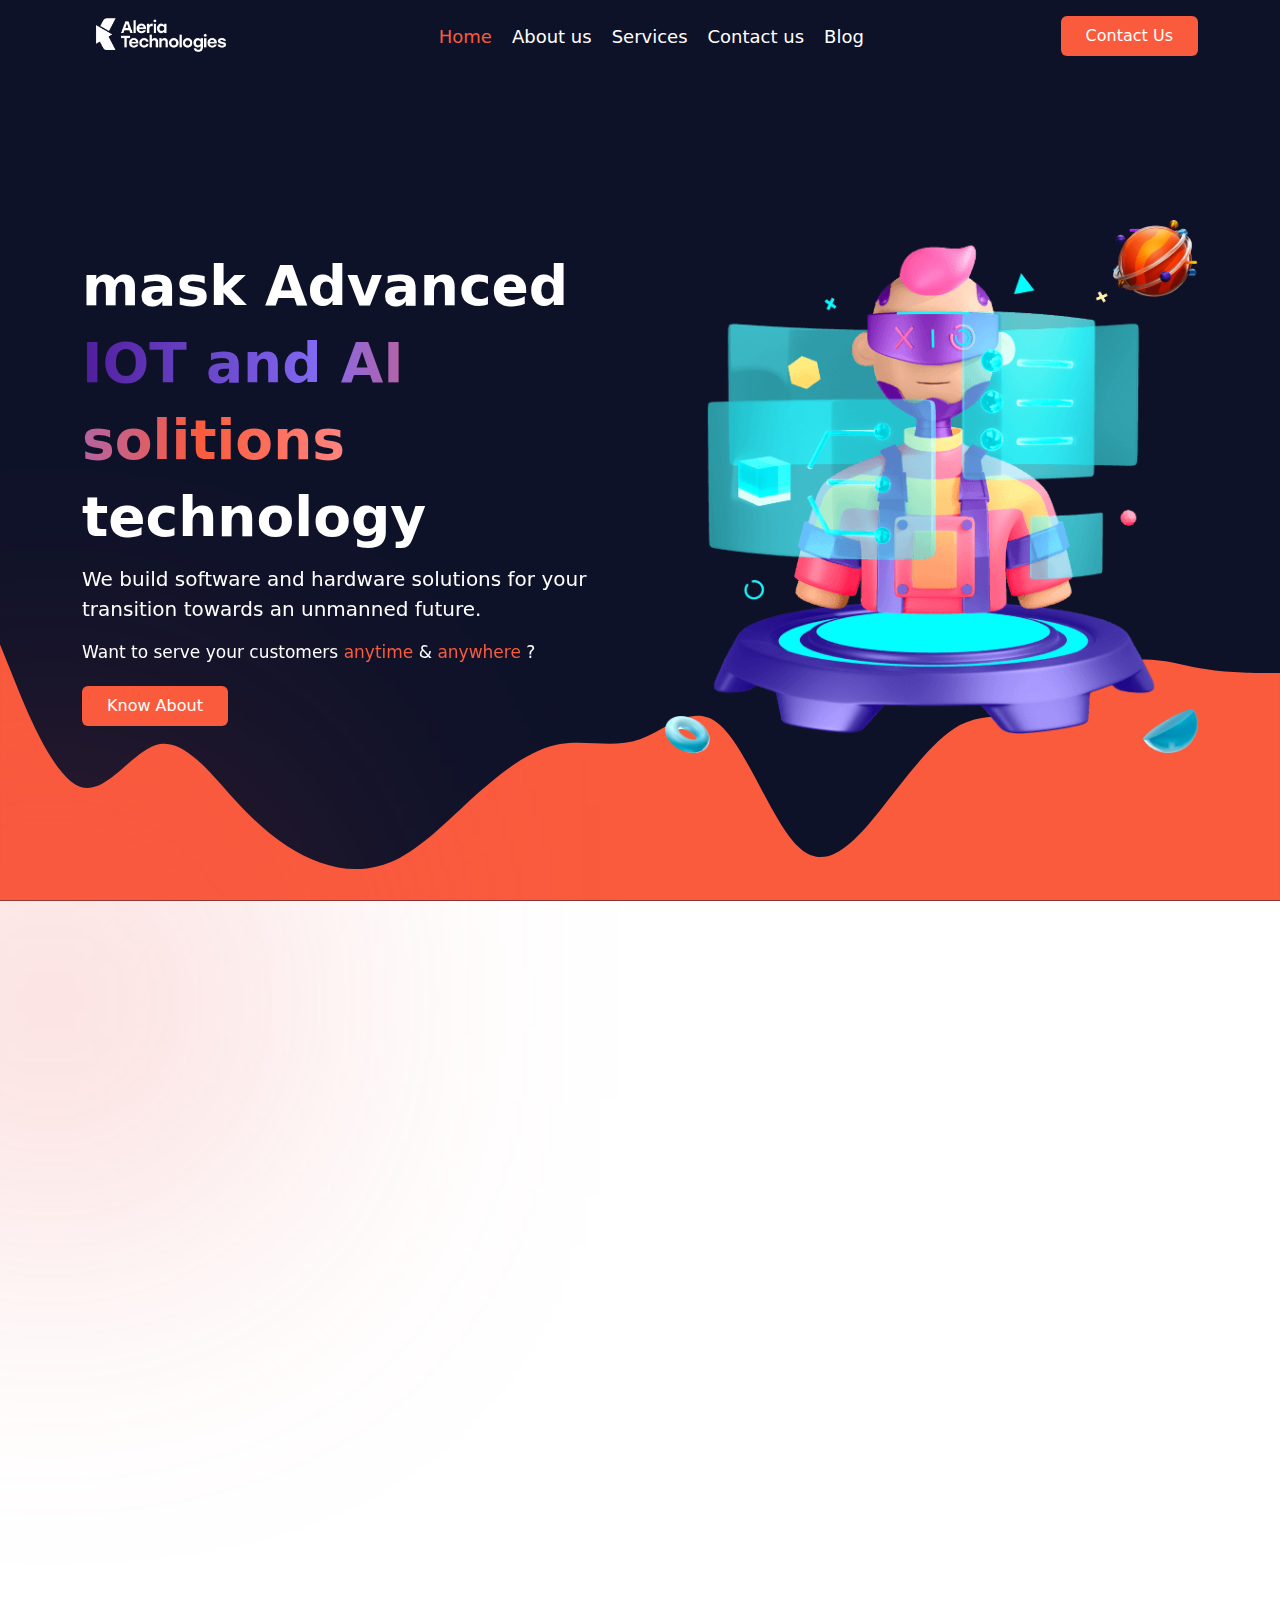
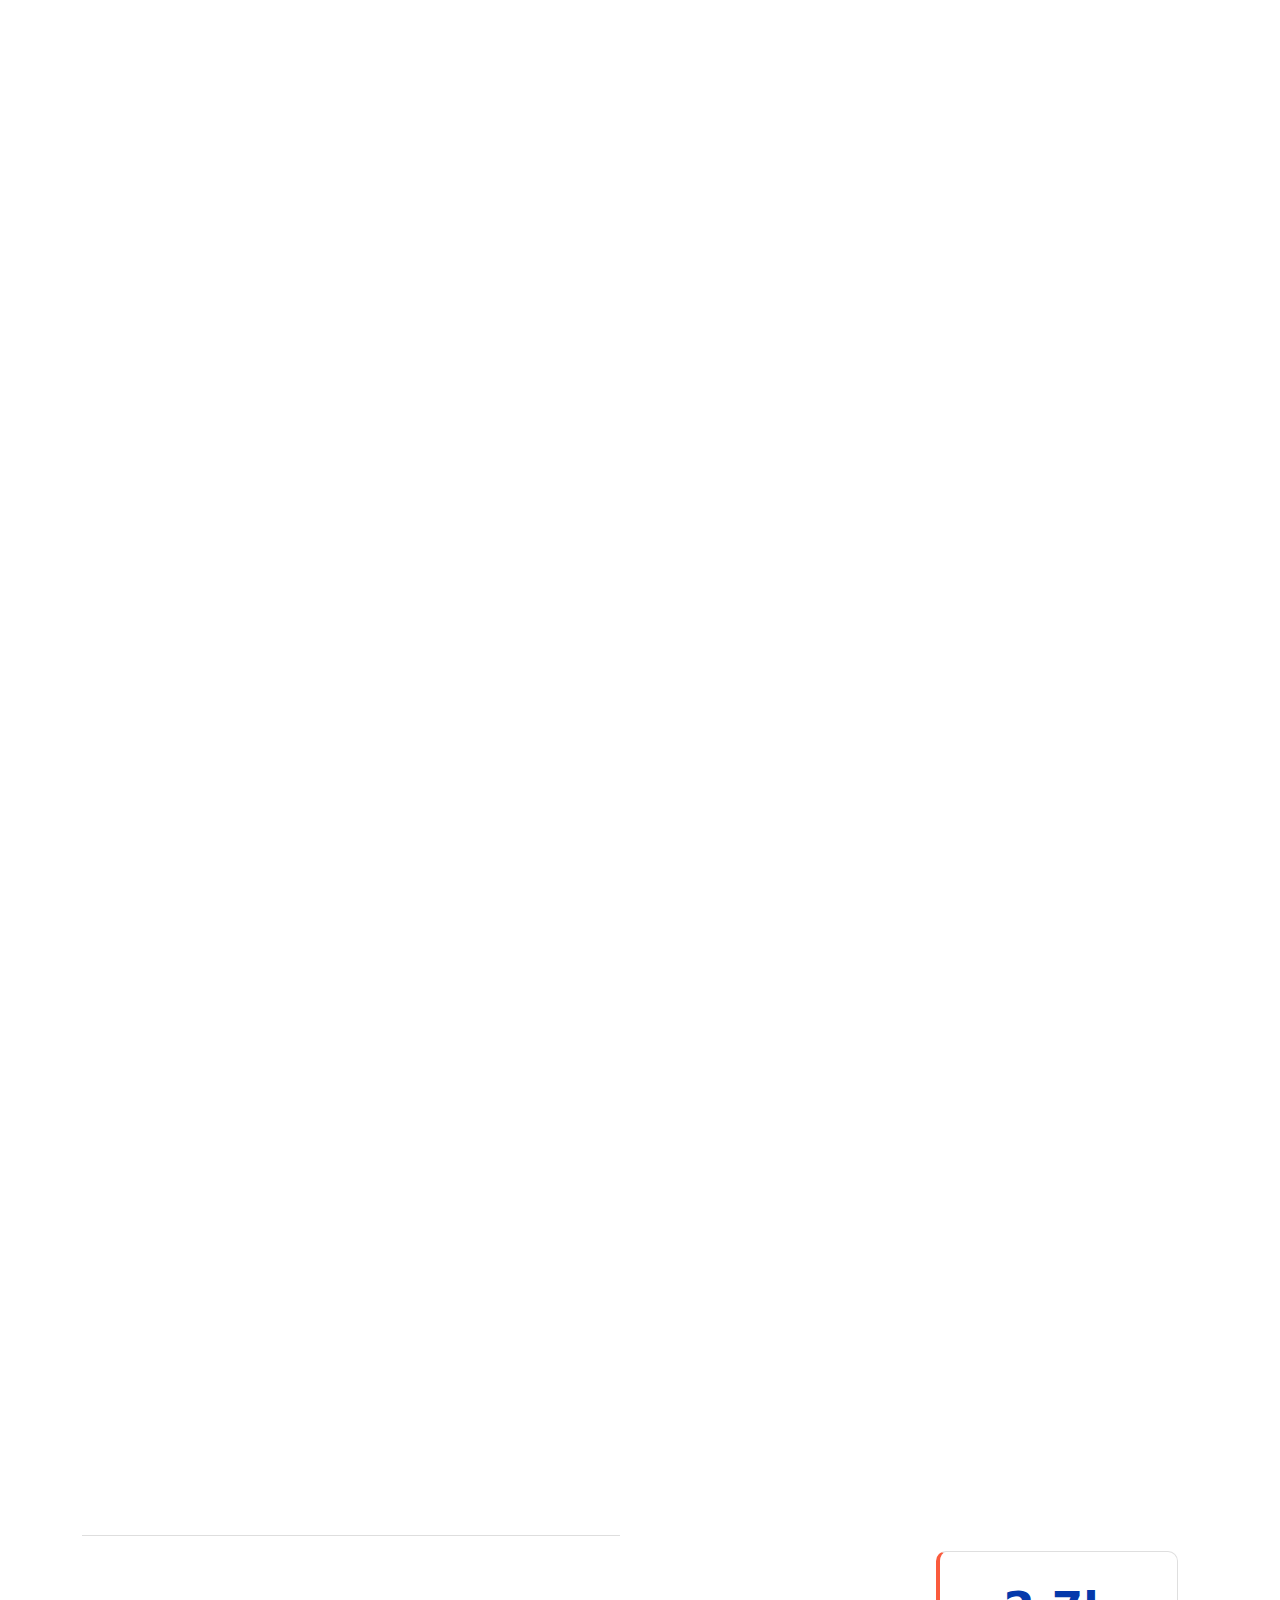
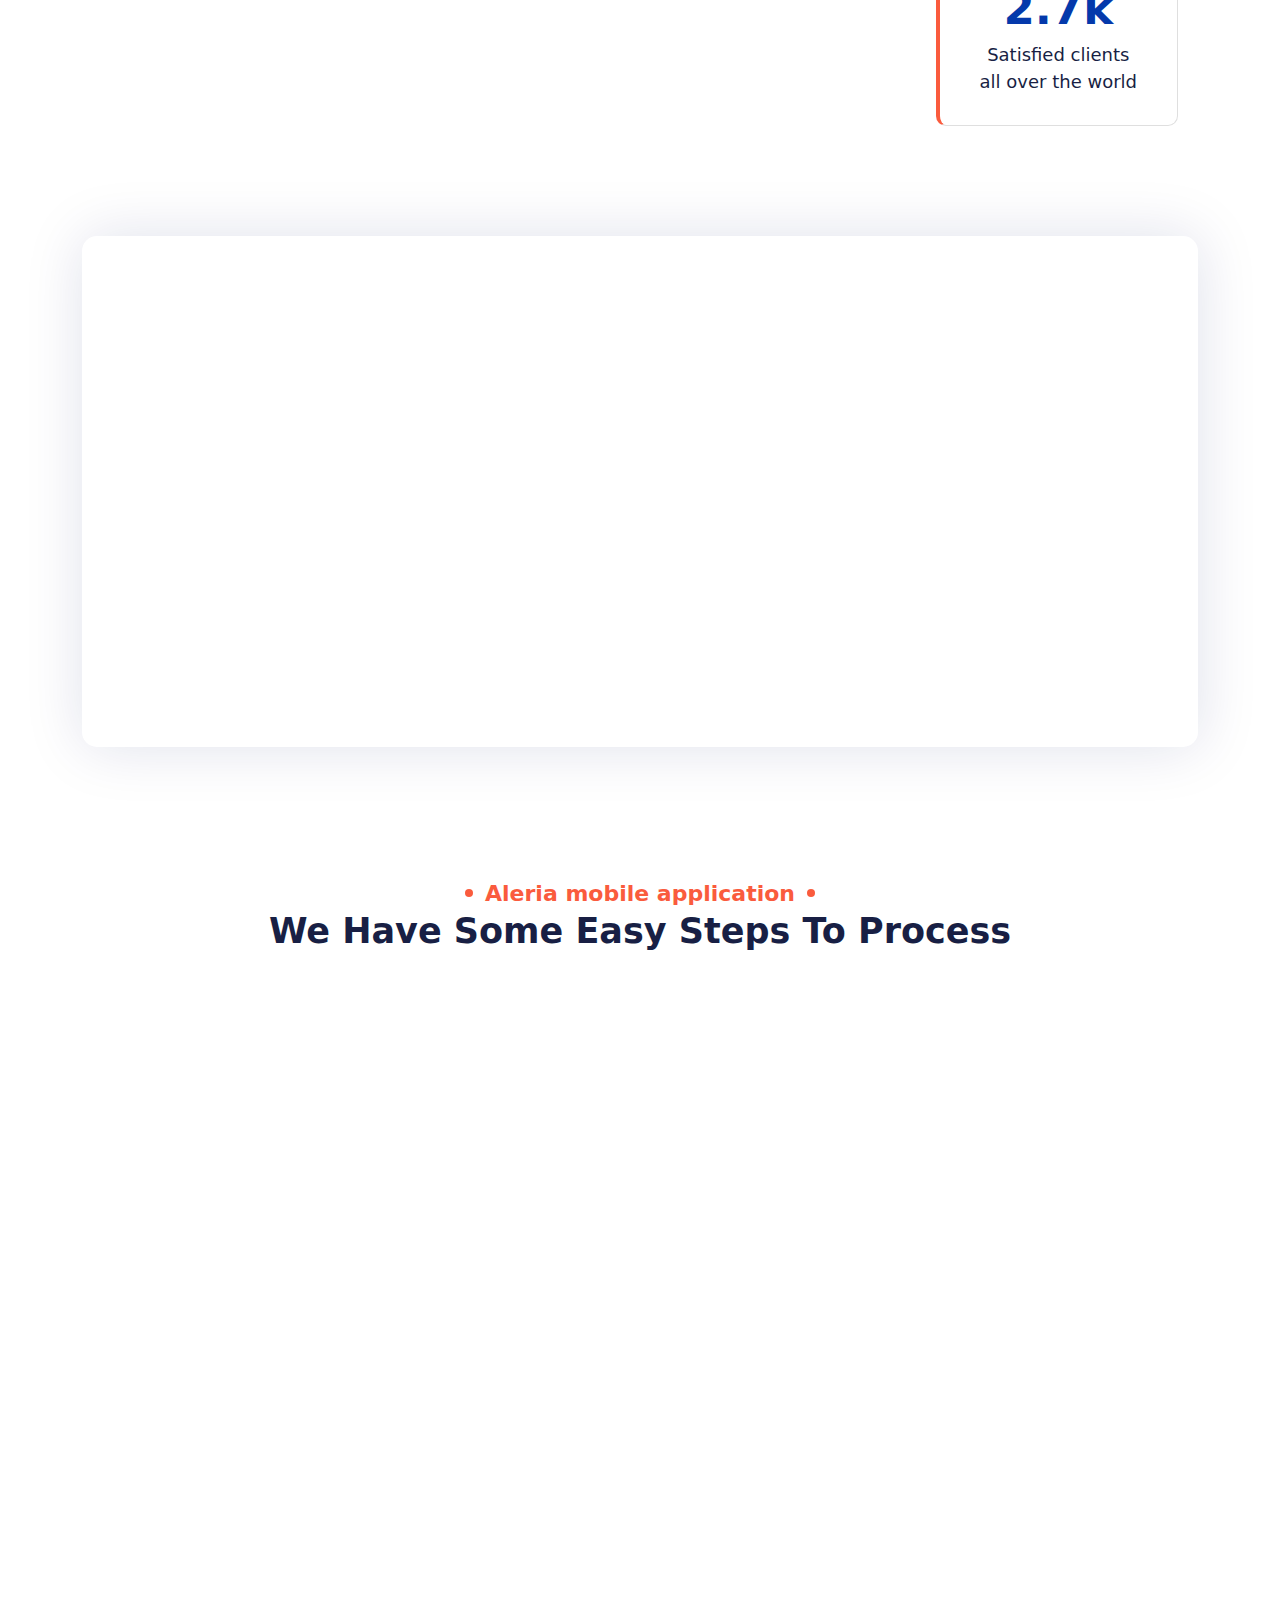
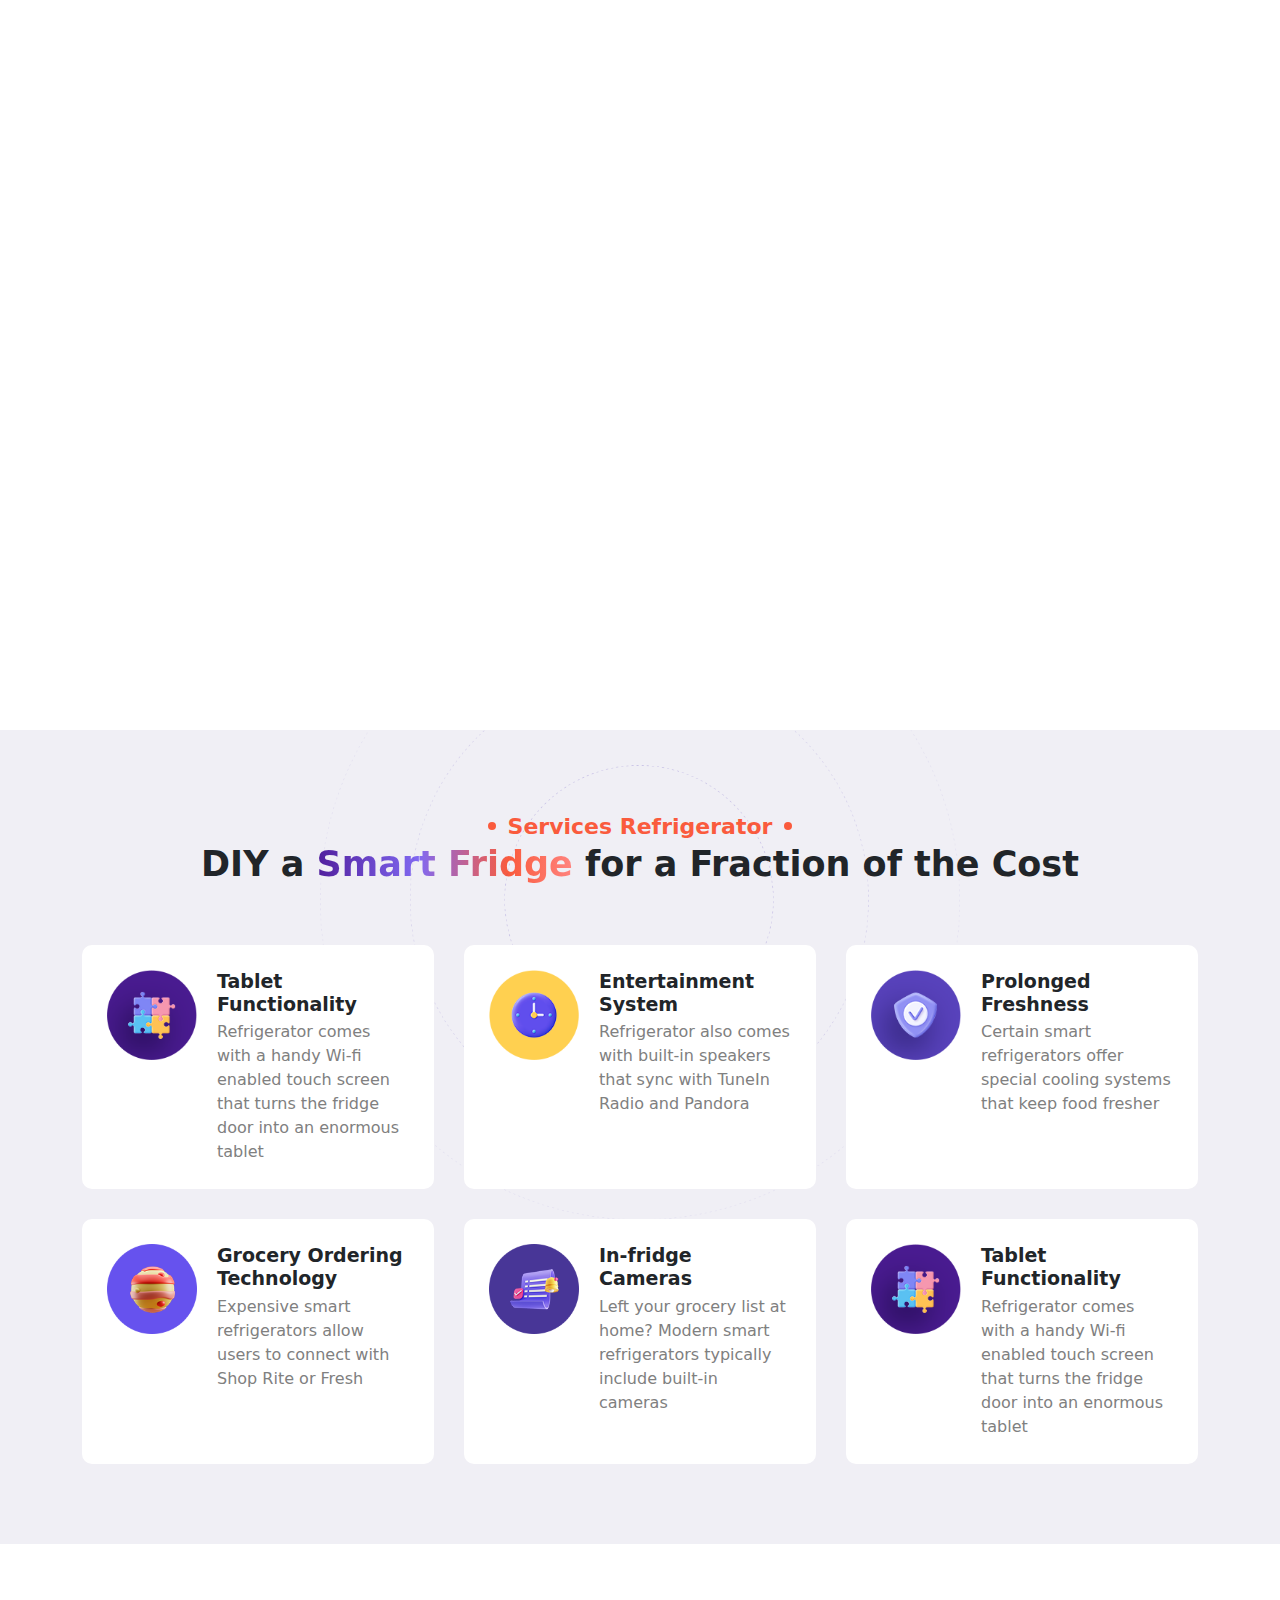
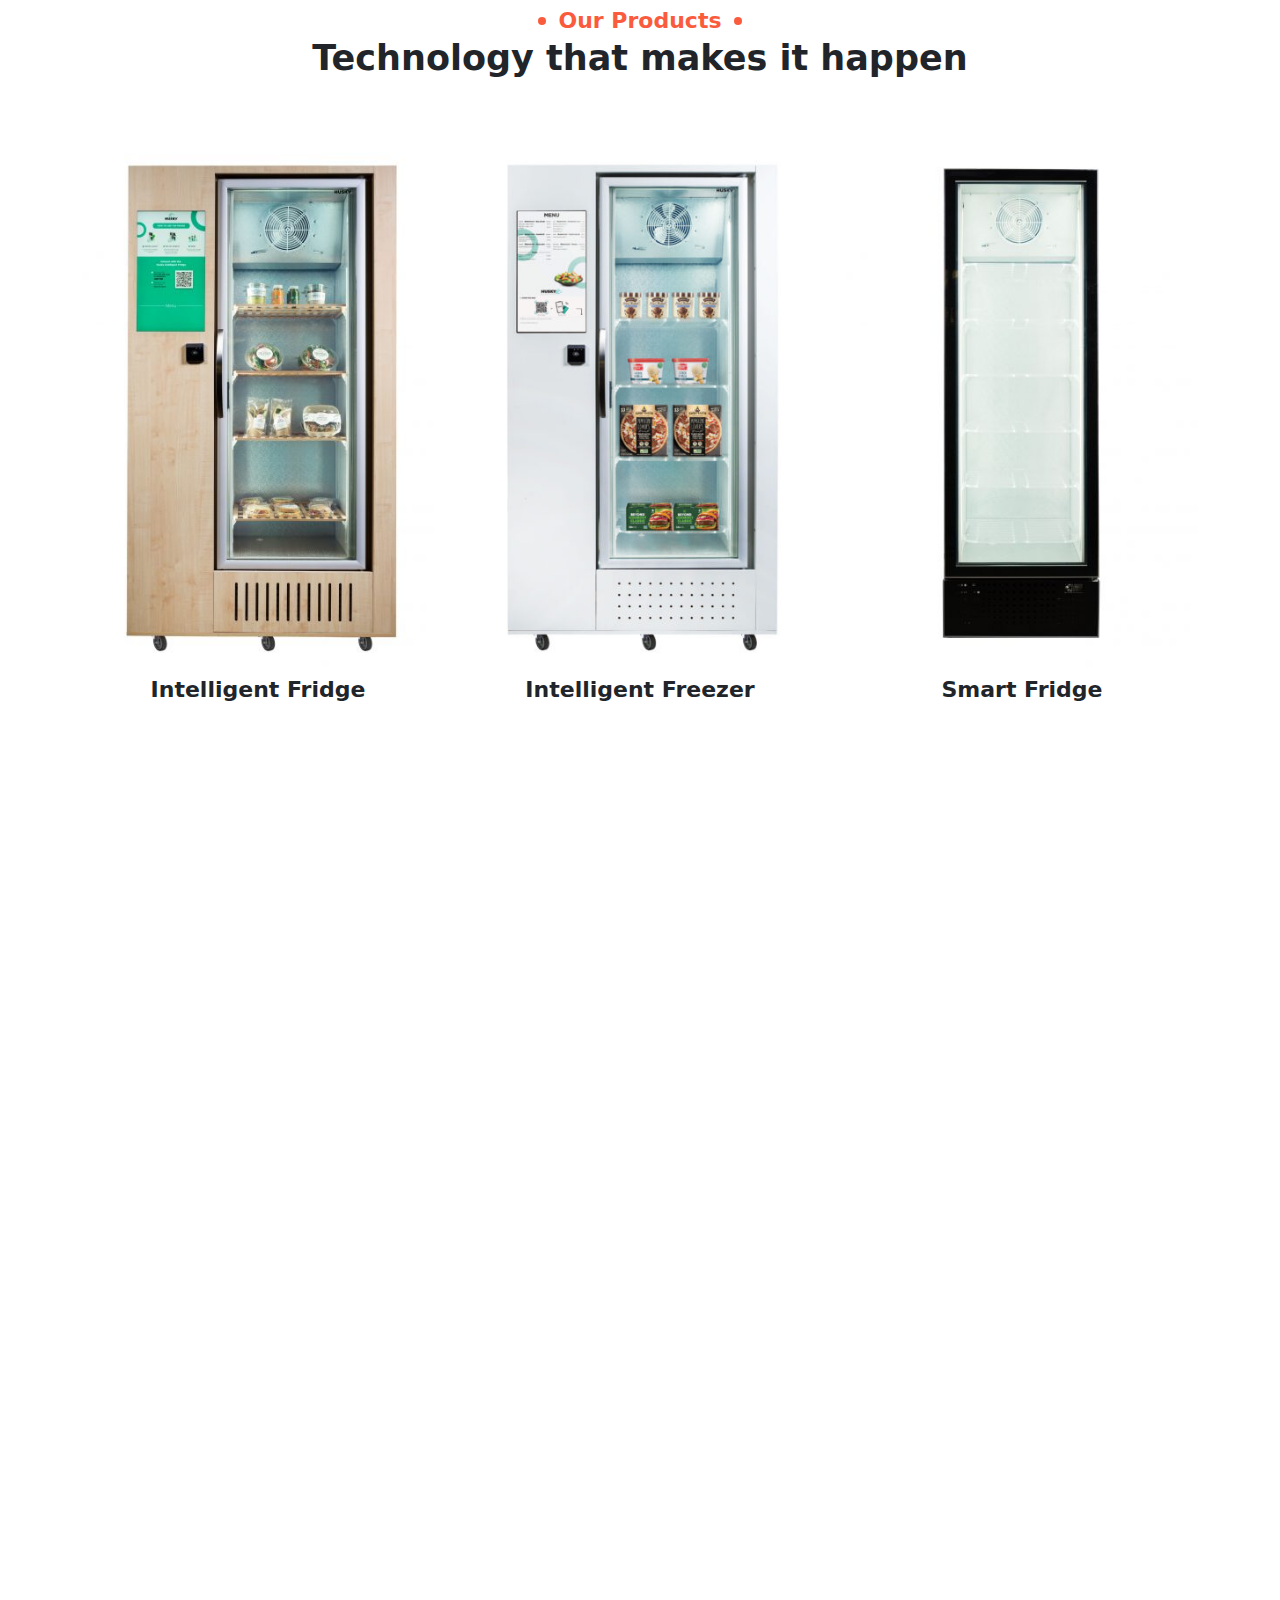
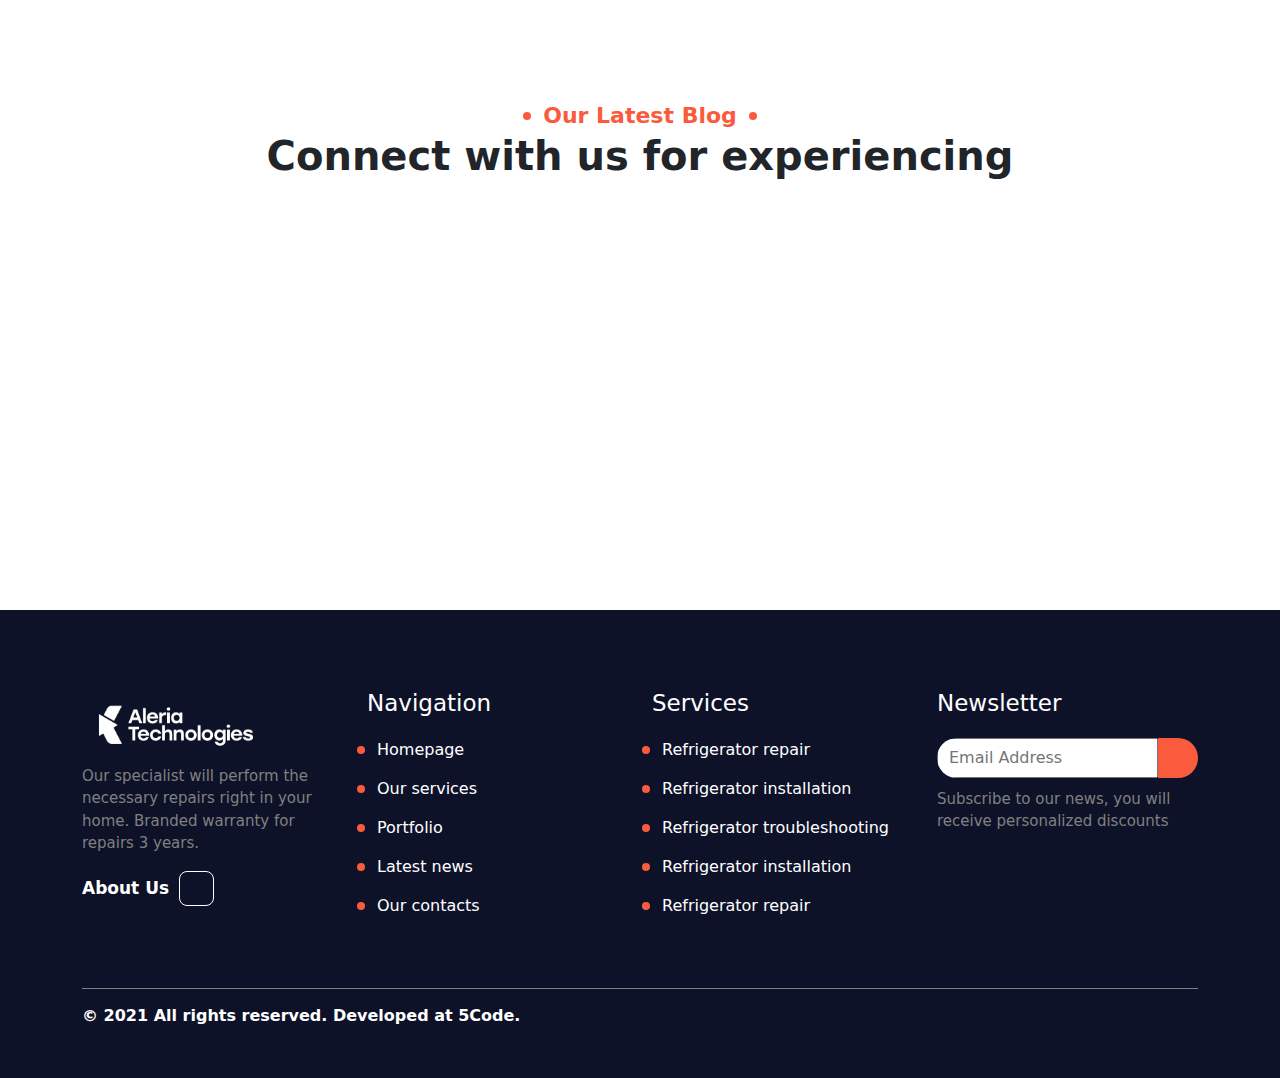
<file: index.html>
<!DOCTYPE html>
<html lang="en">
  <head>
    <meta charset="UTF-8" />
    <meta http-equiv="X-UA-Compatible" content="IE=edge" />
    <meta name="viewport" content="width=device-width, initial-scale=1.0" />
    <title>Aleria Technologies</title>
    <link rel="stylesheet" href="css/style.css" />
    <!-- bootstrap -->
    <link rel="stylesheet" href="css/bootstrap.css" />
    <script src="js/bootstrap.js"></script>

    <!-- font-awesome -->
    <link
      rel="stylesheet"
      href="https://cdnjs.cloudflare.com/ajax/libs/font-awesome/6.4.0/css/all.min.css"
      integrity="sha512-iecdLmaskl7CVkqkXNQ/ZH/XLlvWZOJyj7Yy7tcenmpD1ypASozpmT/E0iPtmFIB46ZmdtAc9eNBvH0H/ZpiBw=="
      crossorigin="anonymous"
      referrerpolicy="no-referrer"
    />
    <!-- Link Swiper's CSS -->
    <link
      rel="stylesheet"
      href="https://cdn.jsdelivr.net/npm/swiper@9/swiper-bundle.min.css"
    />
    <link href="https://unpkg.com/aos@2.3.1/dist/aos.css" rel="stylesheet" />
  </head>
  <body>
    <!-- start header -->
    <header>
      <div class="container">
        <div class="logo">
          <img src="images/logo.png" alt="" />
        </div>

        <div class="links">
          <a href="index.html" class="link active">Home</a>
          <a href="about-us.html" class="link">About us</a>
          <a href="services.html" class="link">Services</a>
          <a href="contact.html" class="link">Contact us</a>
          <a href="blog.html" class="link">Blog</a>
        </div>

        <div class="info_header">
          <button class="btn_contact">Contact Us</button>

          <span class="btn_menu">
            <i class="fa-solid fa-bars"></i>
          </span>
        </div>
      </div>
    </header>
    <!-- end header -->

    <!-- start menu mobile -->
    <div class="overflow"></div>
    <div class="menu_mobile">
      <div class="head">
        <h3>Menu</h3>
        <i class="fa-solid fa-xmark btn_close_menu"></i>
      </div>

      <div class="links">
        <a href="index.html" class="link active">Home</a>
        <a href="about-us.html" class="link">About us</a>
        <a href="services.html" class="link">Services</a>
        <a href="contact.html" class="link">Contact us</a>
        <a href="blog.html" class="link">Blog</a>
      </div>
    </div>
    <!-- end menu mobile -->

    <!-- start hero -->
    <div class="hero_section">
      <div class="container">
        <div class="line">
          <div class="left">
            <h1
              class="title"
              data-aos="fade-right"
              data-aos-duration="600"
              data-aos-delay="80"
            >
              mask Advanced <br />
              <span>IOT and AI solitions</span> technology
            </h1>
            <p
              class="desc"
              class="title"
              data-aos="fade-right"
              data-aos-duration="800"
              data-aos-delay="120"
            >
              We build software and hardware solutions for your transition
              towards an unmanned future.
            </p>
            <div
              class="subtitle"
              class="title"
              data-aos="fade-right"
              data-aos-duration="800"
              data-aos-delay="160"
            >
              Want to serve your customers <span>anytime</span> &
              <span>anywhere</span> ?
            </div>
            <button
              class="btn_know"
              class="title"
              data-aos="fade-right"
              data-aos-duration="800"
              data-aos-delay="180"
            >
              Know About
            </button>
          </div>
          <div
            class="right"
            class="title"
            data-aos="zoom-in"
            data-aos-duration="800"
            data-aos-delay="80"
          >
            <div class="img_hero1">
              <img src="images/banner5.png" alt="hero-img" />
            </div>
            <div class="ball__element">
              <img src="images/ball-element.png" alt="icon-hero" />
            </div>
            <div class="banner_blump">
              <img src="images/blumb.png" alt="icon-hero" />
            </div>
            <div class="banner_ball">
              <img src="images/ball3d.png" alt="icon-hero" />
            </div>
          </div>
        </div>
        <!-- wave bg -->
        <div class="wave_bg">
          <svg xmlns="http://www.w3.org/2000/svg" viewBox="0 0 1440 320">
            <path
              fill="#fa5b3d"
              fill-opacity="1"
              d="M0,32L15,69.3C30,107,60,181,90,192C120,203,150,149,180,144C210,139,240,181,270,213.3C300,245,330,267,360,277.3C390,288,420,288,450,272C480,256,510,224,540,197.3C570,171,600,149,630,144C660,139,690,149,720,138.7C750,128,780,96,810,122.7C840,149,870,235,900,261.3C930,288,960,256,990,218.7C1020,181,1050,139,1080,122.7C1110,107,1140,117,1170,106.7C1200,96,1230,64,1260,53.3C1290,43,1320,53,1350,58.7C1380,64,1410,64,1425,64L1440,64L1440,320L1425,320C1410,320,1380,320,1350,320C1320,320,1290,320,1260,320C1230,320,1200,320,1170,320C1140,320,1110,320,1080,320C1050,320,1020,320,990,320C960,320,930,320,900,320C870,320,840,320,810,320C780,320,750,320,720,320C690,320,660,320,630,320C600,320,570,320,540,320C510,320,480,320,450,320C420,320,390,320,360,320C330,320,300,320,270,320C240,320,210,320,180,320C150,320,120,320,90,320C60,320,30,320,15,320L0,320Z"
            ></path>
          </svg>
        </div>
        <!-- wave bg -->
      </div>
    </div>
    <!-- end hero -->

    <!-- start about us -->
    <div class="about_us_section">
      <div class="container">
        <div class="line">
          <div
            class="right"
            data-aos="fade-up"
            data-aos-duration="600"
            data-aos-delay="200"
          >
            <div class="image">
              <img src="images/efective.png" alt="" />
            </div>
            <div class="brain_element">
              <img src="images/brain-element.png" alt="" />
            </div>
            <div class="img_ball">
              <img src="images/ball3d.png" alt="" />
            </div>
          </div>
          <div class="left">
            <h1
              class="title"
              data-aos="fade-right"
              data-aos-duration="600"
              data-aos-delay="200"
            >
              Aleria Technologies aims to digitize operations through IOT, RFID,
              and computer vision.
            </h1>
            <p
              class="question"
              data-aos="fade-right"
              data-aos-duration="600"
              data-aos-delay="300"
            >
              We apply our technologies into the following sectors:
            </p>
            <div
              class="feature"
              data-aos="fade-right"
              data-aos-duration="600"
              data-aos-delay="400"
            >
              <i class="fa-regular fa-circle-check"></i>
              <span
                >F&B: Turn regular fridges into self service F&B outlet</span
              >
            </div>
            <div
              class="feature"
              data-aos="fade-right"
              data-aos-duration="600"
              data-aos-delay="500"
            >
              <i class="fa-regular fa-circle-check"></i>
              <span>Warehousing: Track and monitor facility inventory</span>
            </div>
            <div
              class="feature"
              data-aos="fade-right"
              data-aos-duration="600"
              data-aos-delay="600"
            >
              <i class="fa-regular fa-circle-check"></i>
              <span
                >Waste management: Apply IOT sensors to track fill levels to
                optimize picking routes</span
              >
            </div>
            <div
              class="feature"
              data-aos="fade-right"
              data-aos-duration="600"
              data-aos-delay="700"
            >
              <i class="fa-regular fa-circle-check"></i>
              <span
                >Logistics & transportation: Track shipments and fleet mobility
                optimization s</span
              >
            </div>
          </div>
        </div>
      </div>
    </div>
    <!-- nd about us -->

    <!-- start our services -->
    <div class="our_services">
      <div class="container">
        <div class="head_text">
          <span
            class="subtitle"
            class="title"
            data-aos="fade-right"
            data-aos-duration="800"
            data-aos-delay="80"
            >Awesome Services</span
          >
          <h2
            class="title"
            class="title"
            data-aos="fade-right"
            data-aos-duration="800"
            data-aos-delay="100"
          >
            Awesome Services Our Awesome services to give you <span>happy</span>
          </h2>
          <p
            class="desc"
            class="title"
            data-aos="fade-right"
            data-aos-duration="800"
            data-aos-delay="120"
          >
            In a region where there is a lot of new market entrants and growing
            competition, success depends on disruption across various fronts
            such as:
          </p>
        </div>
        <div class="boxs">
          <div
            class="box"
            class="title"
            data-aos="fade-right"
            data-aos-duration="800"
            data-aos-delay="100"
          >
            <div class="text">
              <div class="head_box">
                <div class="icon">
                  <img src="images/refrigerator.png" alt="" />
                </div>
                <span>Refrigerator repair</span>
              </div>

              <h4 class="title">
                Refrigerator repair usually offered by a professional technician
              </h4>
              <p class="desc">
                who can diagnose and fix common issues with your refrigerator,
                such as a faulty compressor or a broken thermostat.
              </p>
            </div>
            <div class="bottom_box">
              <a href="#"> <i class="fa-solid fa-arrow-right"></i> Read more</a>
            </div>
          </div>
          <div
            class="box"
            class="title"
            data-aos="fade-right"
            data-aos-duration="800"
            data-aos-delay="140"
          >
            <div class="text">
              <div class="head_box">
                <div class="icon">
                  <img src="images/refrigerator.png" alt="" />
                </div>
                <span>Refrigerator installation</span>
              </div>

              <h4 class="title">
                Refrigerator repair usually offered by a professional technician
              </h4>
              <p class="desc">
                who can diagnose and fix common issues with your refrigerator,
                such as a faulty compressor or a broken thermostat.
              </p>
            </div>
            <div class="bottom_box">
              <a href="#"> <i class="fa-solid fa-arrow-right"></i> Read more</a>
            </div>
          </div>
          <div
            class="box"
            class="title"
            data-aos="fade-right"
            data-aos-duration="800"
            data-aos-delay="150"
          >
            <div class="text">
              <div class="head_box">
                <div class="icon">
                  <img src="images/refrigerator.png" alt="" />
                </div>
                <span>Refrigerator maintenance</span>
              </div>

              <h4 class="title">
                Refrigerator repair usually offered by a professional technician
              </h4>
              <p class="desc">
                who can diagnose and fix common issues with your refrigerator,
                such as a faulty compressor or a broken thermostat.
              </p>
            </div>
            <div class="bottom_box">
              <a href="#"> <i class="fa-solid fa-arrow-right"></i> Read more</a>
            </div>
          </div>
          <div
            class="box"
            class="title"
            data-aos="fade-right"
            data-aos-duration="800"
            data-aos-delay="180"
          >
            <div class="text">
              <div class="head_box">
                <div class="icon">
                  <img src="images/refrigerator.png" alt="" />
                </div>
                <span>Refrigerator troubleshooting</span>
              </div>

              <h4 class="title">
                Refrigerator repair usually offered by a professional technician
              </h4>
              <p class="desc">
                who can diagnose and fix common issues with your refrigerator,
                such as a faulty compressor or a broken thermostat.
              </p>
            </div>
            <div class="bottom_box">
              <a href="#"> <i class="fa-solid fa-arrow-right"></i> Read more</a>
            </div>
          </div>
          <div
            class="box"
            class="title"
            data-aos="fade-right"
            data-aos-duration="800"
            data-aos-delay="200"
          >
            <div class="text">
              <div class="head_box">
                <div class="icon">
                  <img src="images/refrigerator.png" alt="" />
                </div>
                <span>Refrigerator installation</span>
              </div>

              <h4 class="title">
                Refrigerator repair usually offered by a professional technician
              </h4>
              <p class="desc">
                who can diagnose and fix common issues with your refrigerator,
                such as a faulty compressor or a broken thermostat.
              </p>
            </div>
            <div class="bottom_box">
              <a href="#"> <i class="fa-solid fa-arrow-right"></i> Read more</a>
            </div>
          </div>
          <div
            class="box"
            class="title"
            data-aos="fade-right"
            data-aos-duration="800"
            data-aos-delay="210"
          >
            <div class="text">
              <div class="head_box">
                <div class="icon">
                  <img src="images/refrigerator.png" alt="" />
                </div>
                <span>Refrigerator repair</span>
              </div>

              <h4 class="title">
                Refrigerator repair usually offered by a professional technician
              </h4>
              <p class="desc">
                who can diagnose and fix common issues with your refrigerator,
                such as a faulty compressor or a broken thermostat.
              </p>
            </div>
            <div class="bottom_box">
              <a href="#"> <i class="fa-solid fa-arrow-right"></i> Read more</a>
            </div>
          </div>
        </div>
        <div
          class="services_bg"
          class="title"
          data-aos="zoom-in"
          data-aos-duration="800"
          data-aos-delay="240"
        >
          <img src="images/about4.png" alt="" />
        </div>
      </div>
    </div>
    <!-- end our services -->

    <!-- start Our Advantages -->
    <div class="our_advantages">
      <div class="container">
        <div class="line">
          <div class="left">
            <span
              class="subtitle"
              data-aos="fade-right"
              data-aos-duration="600"
              data-aos-delay="200"
              >BENEFITS</span
            >
            <h2
              class="title"
              data-aos="fade-right"
              data-aos-duration="600"
              data-aos-delay="300"
            >
              Our Advantages
            </h2>
            <p
              class="desc"
              data-aos="fade-right"
              data-aos-duration="600"
              data-aos-delay="400"
            >
              We will send our specialist to your home, who will conduct a
              detailed diagnosis of your equipment, at a convenient time for
              you. Our specialist will perform the necessary repairs right in
              your home, if the equipment malfunction does not require sending
              to the service. Branded warranty for repairs 3 years.
            </p>
            <div class="features">
              <div
                class="feature"
                data-aos="fade-right"
                data-aos-duration="600"
                data-aos-delay="500"
              >
                <svg
                  xmlns="http://www.w3.org/2000/svg"
                  width="60"
                  height="60"
                  viewBox="0 0 60 60"
                  fill="none"
                >
                  <path
                    d="M45.9999 0H14C12.346 0 11 1.34602 11 3C11 4.65398 12.346 6 14 6H46C47.654 6 49 4.65398 49 3C49 1.34602 47.6539 0 45.9999 0ZM45.9999 3.99996H14C13.449 3.99996 13 3.55195 13 3C13 2.44805 13.449 2.00004 14 2.00004H46C46.5511 2.00004 47 2.44805 47 3C47 3.55195 46.5509 3.99996 45.9999 3.99996Z"
                    fill="#0439AB"
                  ></path>
                  <path
                    d="M45.9999 54H14C12.346 54 11 55.346 11 57C11 58.654 12.346 60 14 60H46C47.654 60 49 58.654 49 57C49 55.346 47.6539 54 45.9999 54ZM45.9999 58H14C13.449 58 13 57.552 13 57C13 56.448 13.449 56 14 56H46C46.5511 56 47 56.448 47 57C47 57.552 46.5509 58 45.9999 58Z"
                    fill="#0439AB"
                  ></path>
                  <path
                    d="M37.1261 26.2881C42.204 21.2102 45 14.4591 45 7.27915V5.00021C45 4.4472 44.552 4.00024 44 4.00024H16C15.448 4.00024 15 4.4472 15 5.00021V7.27915C15 14.4602 17.796 21.2102 22.873 26.2881L23.878 27.2931C24.591 28.0061 25 28.9921 25 30.0002C25 31.0082 24.591 31.9942 23.8789 32.7072L22.8739 33.7122C17.796 38.7902 15 45.5402 15 52.7212V55.0001C15 55.5531 15.448 56.0001 16 56.0001H43.9999C44.5519 56.0001 44.9999 55.5531 44.9999 55.0001V52.7212C44.9999 45.5412 42.2039 38.7902 37.1259 33.7122L36.1209 32.7072C35.3979 31.9841 34.9999 31.0232 34.9999 30.0002C34.9999 28.9771 35.3979 28.0162 36.1209 27.2931L37.1261 26.2881ZM34.707 25.8792C33.606 26.9792 33 28.4422 33 30.0002C33 31.5582 33.606 33.0211 34.707 34.1212L35.712 35.1262C40.412 39.8262 43 46.0751 43 52.7212V54.0002H17V52.7212C17 46.0742 19.588 39.8262 24.287 35.1262L25.292 34.1212C26.394 33.0211 27 31.5571 27 30.0002C27 28.4432 26.394 26.9792 25.293 25.8792L24.288 24.8741C19.588 20.1741 17 13.9251 17 7.27915V6.00017H43.0001V7.27915C43.0001 13.9252 40.4121 20.1741 35.7121 24.8741L34.707 25.8792Z"
                    fill="#0439AB"
                  ></path>
                  <path
                    d="M38.4501 16.8471C38.3491 16.5932 38.0051 16.0001 36.9991 16.0001C31.8031 16.0001 29.488 14.887 28.57 14.2231C27.4249 13.3941 25.956 13.177 24.6369 13.644C23.378 14.089 22.456 15.079 22.109 16.359C22.019 16.6921 22.0029 16.9081 22.0029 16.9081C21.9879 17.1051 22.0309 17.3181 22.128 17.4911C23.065 19.1521 24.1459 20.904 25.7019 22.4601L26.7059 23.4651C28.1849 24.9421 28.9989 26.908 28.9989 29.0001C28.9989 29.5531 29.4469 30 29.9989 30C30.5508 30 30.9988 29.5531 30.9988 29.0001C30.9988 26.9091 31.8128 24.943 33.2908 23.4651L34.2968 22.459C34.5439 22.213 34.8658 21.909 35.2198 21.577C37.8051 19.1461 38.8921 17.9631 38.4501 16.8471ZM33.8481 20.1202C33.4782 20.4692 33.1401 20.7872 32.8821 21.0451L31.8761 22.0512C31.0991 22.8272 30.4691 23.7111 29.998 24.6692C29.5271 23.7111 28.8971 22.8272 28.12 22.0512L27.1159 21.0462C25.8879 19.8172 24.989 18.4642 24.0539 16.8332C24.301 15.9982 24.9409 15.6581 25.304 15.5291C26.0019 15.2821 26.785 15.3992 27.3969 15.8432C28.6709 16.7652 31.1829 17.8521 35.995 17.9862C35.3771 18.6822 34.4071 19.5952 33.8481 20.1202Z"
                    fill="#FFC000"
                  ></path>
                  <path
                    d="M40.9315 50.9221C40.6805 47.6801 39.3806 46.3341 37.8766 44.7741C37.6736 44.563 37.4616 44.3441 37.2446 44.1121C35.9886 42.77 34.2146 42.0001 32.3756 42.0001H27.6246C25.7866 42.0001 24.0115 42.7702 22.7555 44.1121C22.5385 44.3441 22.3276 44.5621 22.1245 44.7731C20.6194 46.3331 19.3195 47.6801 19.0695 50.9231C19.0475 51.2011 19.1435 51.4751 19.3325 51.6802C19.5224 51.8842 19.7875 52.0002 20.0664 52.0002H39.9344C40.2124 52.0002 40.4784 51.8842 40.6683 51.6792C40.8575 51.4741 40.9525 51.1991 40.9315 50.9221ZM21.2055 50.0002C21.5445 48.2542 22.3525 47.4182 23.5645 46.1622C23.7745 45.9442 23.9924 45.7172 24.2165 45.4781C25.0955 44.5382 26.3375 44.0002 27.6246 44.0002H32.3756C33.6636 44.0002 34.9055 44.5391 35.7845 45.4772C36.0096 45.7192 36.2275 45.9442 36.4386 46.1632C37.6496 47.4192 38.4565 48.2552 38.7966 50.0002H21.2055Z"
                    fill="#0439AB"
                  ></path>
                  <path
                    d="M29.9707 32.0001C29.4187 32.0001 28.9707 32.4471 28.9707 33.0001V34C28.9707 34.5531 29.4187 35 29.9707 35C30.5226 35 30.9706 34.5531 30.9706 34V33.0001C30.9706 32.4471 30.5226 32.0001 29.9707 32.0001Z"
                    fill="#FFC000"
                  ></path>
                  <path
                    d="M29.9707 37C29.4187 37 28.9707 37.447 28.9707 38V38.9999C28.9707 39.5529 29.4187 39.9999 29.9707 39.9999C30.5226 39.9999 30.9706 39.5529 30.9706 38.9999V38C30.9706 37.4471 30.5226 37 29.9707 37Z"
                    fill="#FFC000"
                  ></path>
                </svg>
                <span>We perform all work on time</span>
              </div>
              <div
                class="feature"
                data-aos="fade-right"
                data-aos-duration="600"
                data-aos-delay="600"
              >
                <svg
                  xmlns="http://www.w3.org/2000/svg"
                  width="60"
                  height="60"
                  viewBox="0 0 60 60"
                  fill="none"
                >
                  <g clip-path="url(#clip0)">
                    <path
                      d="M44.7507 26.1595C45.2267 26.2565 45.6907 25.9496 45.7881 25.4726C46.0054 24.4078 46.1155 23.3122 46.1155 22.2158C46.1155 13.303 38.8862 6.05176 30.0001 6.05176C21.1141 6.05176 13.8848 13.303 13.8848 22.2158C13.8848 31.1285 21.1141 38.3797 30.0001 38.3797C36.0569 38.3797 41.547 35.024 44.3279 29.6221C44.5506 29.1894 44.3816 28.6576 43.9502 28.4342C43.5189 28.2107 42.9885 28.3805 42.7658 28.813C40.2879 33.6262 35.3965 36.6163 30.0002 36.6163C22.0836 36.6163 15.6429 30.1562 15.6429 22.2156C15.6429 14.275 22.0836 7.81495 30.0002 7.81495C37.9169 7.81495 44.3576 14.275 44.3576 22.2156C44.3576 23.1935 44.2595 24.1702 44.0658 25.1189C43.9684 25.596 44.2752 26.0619 44.7507 26.1595Z"
                      fill="#0439AB"
                    ></path>
                    <path
                      d="M39.7793 18.9369C39.6757 18.617 39.3998 18.3843 39.068 18.3366L33.3392 17.5135L30.7884 12.3028C30.497 11.6552 29.5015 11.6553 29.2102 12.3028L26.6594 17.5133L20.9306 18.3365C20.2257 18.4144 19.9195 19.3646 20.4429 19.8417L24.5953 23.8852L23.6054 29.6044C23.4614 30.2987 24.2657 30.8873 24.8821 30.5349L29.9992 27.8232L35.1164 30.5349C35.7318 30.8873 36.5374 30.2987 36.3931 29.6044L35.4032 23.8852L39.5556 19.8417C39.7962 19.6076 39.8829 19.2566 39.7793 18.9369ZM33.8455 22.9446C33.637 23.1476 33.542 23.4408 33.5916 23.728L34.3547 28.1371L30.4098 26.0465C30.1529 25.9104 29.8455 25.9104 29.5886 26.0465L25.6436 28.1371L26.4067 23.728C26.4564 23.4408 26.3614 23.1476 26.1529 22.9446L22.9517 19.8274L27.3683 19.1927C27.6559 19.1514 27.9046 18.9703 28.0327 18.7086L29.9991 14.6917L31.9655 18.7086C32.0936 18.9702 32.3423 19.1514 32.63 19.1927L37.0465 19.8274L33.8455 22.9446Z"
                      fill="#FFC000"
                    ></path>
                    <path
                      d="M54.6675 52.4075L46.076 37.4815C49.838 33.498 52.1488 28.1226 52.1488 22.2156C52.1487 9.96585 42.2129 0 29.9999 0C26.2423 0 22.53 0.961178 19.2641 2.77969C18.8396 3.01609 18.6866 3.55276 18.9223 3.97856C19.1578 4.40412 19.693 4.55766 20.1174 4.32149C23.1228 2.64796 26.5401 1.76343 29.9999 1.76343C41.2435 1.76343 50.3907 10.9384 50.3907 22.2158C50.3907 33.4932 41.2435 42.6682 29.9999 42.6682C18.7563 42.6682 9.60911 33.4932 9.60911 22.2156C9.60911 16.1656 12.2587 10.4592 16.8787 6.55959C17.2501 6.24608 17.2978 5.68983 16.9853 5.31736C16.6727 4.94478 16.1182 4.89672 15.7468 5.21048C10.729 9.44583 7.85107 15.644 7.85107 22.2156C7.85107 28.1327 10.1697 33.5165 13.943 37.5021L11.5098 41.7293C10.9267 42.7079 12.4696 43.6127 13.0322 42.611L15.2442 38.7683C17.8905 41.1441 21.1075 42.892 24.6609 43.7775L17.0756 56.9551L15.1353 50.8299C14.9979 50.3957 14.5529 50.1383 14.1092 50.2357L7.85049 51.6129L10.981 46.1743C11.2237 45.7526 11.0797 45.2134 10.6592 44.9699C10.2387 44.7265 9.70123 44.8709 9.45851 45.2926L5.33204 52.4614C4.94058 53.0911 5.56222 53.9468 6.28161 53.7635L13.7025 52.1305L16.0031 59.3931C16.2042 60.1076 17.2508 60.224 17.6021 59.5669L26.4766 44.1493C27.6242 44.3341 28.8007 44.4315 29.9995 44.4315C31.2083 44.4315 32.3941 44.3324 33.5508 44.1446L38.8808 53.4044C39.0436 53.6873 39.3391 53.8453 39.6429 53.8453C39.7919 53.8453 39.9431 53.8072 40.0816 53.7271C40.502 53.4835 40.646 52.9444 40.4033 52.5227L35.3657 43.7708C38.9175 42.8809 42.1322 41.1291 44.7756 38.75L52.1487 51.5591L45.89 50.1819C45.4463 50.0843 45.0015 50.3419 44.8639 50.7761L42.9236 56.9013L42.4543 56.086C42.2116 55.6643 41.674 55.5199 41.2536 55.7634C40.8332 56.0069 40.6891 56.546 40.9319 56.9677L42.397 59.5133C42.7484 60.1704 43.7949 60.0538 43.996 59.3394L46.2966 52.0769L53.7175 53.7099C54.4376 53.8925 55.0588 53.0373 54.6675 52.4075Z"
                      fill="#0439AB"
                    ></path>
                  </g>
                  <defs>
                    <clipPath id="clip0">
                      <rect width="60" height="60" fill="white"></rect>
                    </clipPath>
                  </defs>
                </svg>
                <span>We guarantee spare parts</span>
              </div>
            </div>
          </div>
          <div class="right">
            <div
              class="image"
              data-aos="zoom-in"
              data-aos-duration="600"
              data-aos-delay="200"
            >
              <img src="images/advantageimg.jpg" alt="" />
            </div>

            <div class="mini_box">
              <h2 class="title">2.7k</h2>
              <p class="desc">
                Satisfied clients <br />
                all over the world
              </p>
            </div>
          </div>
        </div>
      </div>
    </div>
    <!-- end Our Advantages -->

    <!-- start work together -->
    <div class="work_together">
      <div class="container">
        <div class="content">
          <div class="text">
            <h1
              class="title"
              data-aos="fade-up"
              data-aos-duration="600"
              data-aos-delay="200"
            >
              We work together for success.
            </h1>
            <p
              class="desc"
              data-aos="fade-up"
              data-aos-duration="600"
              data-aos-delay="400"
            >
              Enhance our client’s access to consumer and stock data through
              real-time data visibility
            </p>
            <div class="image">
              <img
                data-aos="zoom-out"
                data-aos-duration="600"
                data-aos-delay="200"
                src="images/work-togetherimg.png"
                alt=""
              />
            </div>
          </div>
        </div>
      </div>
    </div>
    <!-- ens work together -->

    <!-- start aleria application -->
    <div class="aleria_application">
      <div class="container">
        <span class="subtitle">Aleria mobile application</span>
        <h2 class="title">We Have Some Easy Steps To Process</h2>

        <div class="boxs">
          <div
            class="lineBox"
            data-aos="fade-left"
            data-aos-duration="600"
            data-aos-delay="200"
          >
            <div class="text">
              <h2 class="title_box">Download the app & sign up</h2>
              <p class="desc">
                Lorem ipsum dolor, sit amet consectetur adipisicing elit.
                Necessitatibus nemo quis dolorum voluptatem expedita quidem.
                Sapiente eveniet aperiam eum, dolorum consectetur incidunt
                dolores.
              </p>
              <a href="" class="btn_send">Send Message</a>
            </div>
            <div class="box_arrow">
              <i class="fa-solid fa-arrow-right"></i>
            </div>
            <div class="meta_inner">
              <div class="ap_num">01</div>
              <div class="ap_img">
                <img src="images/aplication-img-1.jpeg" alt="img-ap" />
              </div>
            </div>
          </div>
          <div
            class="lineBox"
            data-aos="fade-right"
            data-aos-duration="600"
            data-aos-delay="400"
          >
            <div class="meta_inner">
              <div class="ap_num">02</div>
              <div class="ap_img">
                <img src="images/aplication-img-2.jpeg" alt="img-ap" />
              </div>
            </div>
            <div class="box_arrow">
              <i class="fa-solid fa-arrow-right"></i>
            </div>
            <div class="text">
              <h2 class="title_box">Scan the QR code to unlock fridge</h2>
              <p class="desc">
                Lorem ipsum dolor, sit amet consectetur adipisicing elit.
                Necessitatibus nemo quis dolorum voluptatem expedita quidem.
                Sapiente eveniet aperiam eum, dolorum consectetur incidunt
                dolores.
              </p>
              <a href="" class="btn_send">Send Message</a>
            </div>
          </div>
          <div
            class="lineBox"
            data-aos="fade-left"
            data-aos-duration="600"
            data-aos-delay="500"
          >
            <div class="text">
              <h2 class="title_box">Pick your items</h2>
              <p class="desc">
                Lorem ipsum dolor, sit amet consectetur adipisicing elit.
                Necessitatibus nemo quis dolorum voluptatem expedita quidem.
                Sapiente eveniet aperiam eum, dolorum consectetur incidunt
                dolores.
              </p>
              <a href="" class="btn_send">Send Message</a>
            </div>
            <div class="box_arrow">
              <i class="fa-solid fa-arrow-right"></i>
            </div>
            <div class="meta_inner">
              <div class="ap_num">03</div>
              <div class="ap_img">
                <img src="images/aplication-img-3.jfif" alt="img-ap" />
              </div>
            </div>
          </div>
          <div
            class="lineBox"
            data-aos="fade-right"
            data-aos-duration="600"
            data-aos-delay="700"
          >
            <div class="meta_inner">
              <div class="ap_num">04</div>
              <div class="ap_img">
                <img src="images/aplication-img-4.jpeg" alt="img-ap" />
              </div>
            </div>
            <div class="box_arrow">
              <i class="fa-solid fa-arrow-right"></i>
            </div>
            <div class="text">
              <h2 class="title_box">Pay & Enjoy your order</h2>
              <p class="desc">
                Lorem ipsum dolor, sit amet consectetur adipisicing elit.
                Necessitatibus nemo quis dolorum voluptatem expedita quidem.
                Sapiente eveniet aperiam eum, dolorum consectetur incidunt
                dolores.
              </p>
              <a href="" class="btn_send">Send Message</a>
            </div>
          </div>
        </div>
      </div>
    </div>
    <!-- end aleria application -->

    <!-- start services smart Refrigerator -->
    <div class="services_smart_refrigerator">
      <div class="container">
        <span class="subtitle">Services Refrigerator</span>
        <h1 class="title">
          DIY a <span>Smart Fridge</span> for a Fraction of the Cost
        </h1>

        <div class="boxs">
          <div class="box">
            <img src="images/fe1.png" alt="" />
            <div class="text">
              <h4>Tablet Functionality</h4>
              <p>
                Refrigerator comes with a handy Wi-fi enabled touch screen that
                turns the fridge door into an enormous tablet
              </p>
            </div>
          </div>
          <div class="box">
            <img src="images/fe2.png" alt="" />
            <div class="text">
              <h4>Entertainment System</h4>
              <p>
                Refrigerator also comes with built-in speakers that sync with
                TuneIn Radio and Pandora
              </p>
            </div>
          </div>
          <div class="box">
            <img src="images/fe3.png" alt="" />
            <div class="text">
              <h4>Prolonged Freshness</h4>
              <p>
                Certain smart refrigerators offer special cooling systems that
                keep food fresher
              </p>
            </div>
          </div>
          <div class="box">
            <img src="images/fe4.png" alt="" />
            <div class="text">
              <h4>Grocery Ordering Technology</h4>
              <p>
                Expensive smart refrigerators allow users to connect with Shop
                Rite or Fresh
              </p>
            </div>
          </div>
          <div class="box">
            <img src="images/fe5.png" alt="" />
            <div class="text">
              <h4>In-fridge Cameras</h4>
              <p>
                Left your grocery list at home? Modern smart refrigerators
                typically include built-in cameras
              </p>
            </div>
          </div>
          <div class="box">
            <img src="images/fe1.png" alt="" />
            <div class="text">
              <h4>Tablet Functionality</h4>
              <p>
                Refrigerator comes with a handy Wi-fi enabled touch screen that
                turns the fridge door into an enormous tablet
              </p>
            </div>
          </div>
        </div>

        <div class="fade_cricle">
          <img src="images/feat_circle.png" alt="" />
        </div>
      </div>
    </div>
    <!-- end services smart Refrigerator -->

    <!-- start our product -->
    <div class="our_product">
      <div class="container">
        <span class="subtitle">Our Products</span>
        <h1 class="title">Technology that makes it happen</h1>

        <div class="products">
          <div class="product">
            <div class="image">
              <img src="images/product-img.jpg" alt="product-img" />
            </div>
            <h4>Intelligent Fridge</h4>
          </div>
          <div class="product">
            <div class="image">
              <img src="images/product-img2.jpg" alt="product-img" />
            </div>
            <h4>Intelligent Freezer</h4>
          </div>
          <div class="product">
            <div class="image">
              <img src="images/product-img3.jpg" alt="product-img" />
            </div>
            <h4>Smart Fridge</h4>
          </div>
        </div>
      </div>
    </div>
    <!-- end our product -->

    <!-- start testimonials -->
    <div class="testimonials">
      <div class="container">
        <span
          class="subtitle"
          data-aos="fade-up"
          data-aos-duration="600"
          data-aos-delay="200"
          >Client’s Testimonials</span
        >
        <h2
          class="title"
          data-aos="fade-up"
          data-aos-duration="600"
          data-aos-delay="400"
        >
          We are very proud of our <span>Best</span> performence
        </h2>

        <div class="line">
          <div
            class="left"
            data-aos="fade-right"
            data-aos-duration="600"
            data-aos-delay="400"
          >
            <div class="boxs_testimonials">
              <div class="swiper mySwiper">
                <div class="swiper-wrapper">
                  <div class="swiper-slide">
                    <div class="box_testimonials">
                      <i class="fa-solid fa-quote-left"></i>
                      <p class="desc">
                        This is one of the BEST THEMES I have ever worked with.
                        The extra bells and whistles added to it are amazing.
                        Elementor features add extra flavor.
                      </p>
                      <div class="profile">
                        <img src="images/profile-tes.png" alt="" />
                        <div class="text">
                          <h4>Sachin Diwar</h4>
                          <span>Backend developer</span>
                        </div>
                      </div>
                    </div>
                  </div>
                  <div class="swiper-slide">
                    <div class="box_testimonials">
                      <i class="fa-solid fa-quote-left"></i>
                      <p class="desc">
                        This is one of the BEST THEMES I have ever worked with.
                        The extra bells and whistles added to it are amazing.
                        Elementor features add extra flavor.
                      </p>
                      <div class="profile">
                        <img src="images/profile-tes.png" alt="" />
                        <div class="text">
                          <h4>Sachin Diwar</h4>
                          <span>Backend developer</span>
                        </div>
                      </div>
                    </div>
                  </div>
                  <div class="swiper-slide">
                    <div class="box_testimonials">
                      <i class="fa-solid fa-quote-left"></i>
                      <p class="desc">
                        This is one of the BEST THEMES I have ever worked with.
                        The extra bells and whistles added to it are amazing.
                        Elementor features add extra flavor.
                      </p>
                      <div class="profile">
                        <img src="images/profile-tes.png" alt="" />
                        <div class="text">
                          <h4>Sachin Diwar</h4>
                          <span>Backend developer</span>
                        </div>
                      </div>
                    </div>
                  </div>
                  <div class="swiper-slide">
                    <div class="box_testimonials">
                      <i class="fa-solid fa-quote-left"></i>
                      <p class="desc">
                        This is one of the BEST THEMES I have ever worked with.
                        The extra bells and whistles added to it are amazing.
                        Elementor features add extra flavor.
                      </p>
                      <div class="profile">
                        <img src="images/profile-tes.png" alt="" />
                        <div class="text">
                          <h4>Sachin Diwar</h4>
                          <span>Backend developer</span>
                        </div>
                      </div>
                    </div>
                  </div>
                </div>
                <div class="swiper-pagination"></div>
              </div>
            </div>
          </div>
          <div
            class="right"
            data-aos="fade-left"
            data-aos-duration="600"
            data-aos-delay="600"
          >
            <div class="image">
              <img src="images/image-testimonial1.png" alt="" />
            </div>
          </div>
        </div>
      </div>
    </div>
    <!-- end testimonials -->

    <!-- start our blog section -->
    <div class="our_blog_section">
      <div class="container">
        <span class="subtitle">Our Latest Blog</span>
        <h1 class="title">Connect with us for experiencing</h1>
        <div class="boxs">
          <a
            href="blog.html"
            class="box"
            data-aos="fade-left"
            data-aos-duration="600"
            data-aos-delay="200"
          >
            <div class="image">
              <img src="images/blog-img.jpg" alt="" />
            </div>
            <div class="text">
              <div class="head">
                <div class="date">
                  <svg
                    xmlns="http://www.w3.org/2000/svg"
                    fill="none"
                    viewBox="0 0 24 24"
                    stroke-width="1.5"
                    stroke="currentColor"
                    class="w-6 h-6"
                  >
                    <path
                      stroke-linecap="round"
                      stroke-linejoin="round"
                      d="M6.75 3v2.25M17.25 3v2.25M3 18.75V7.5a2.25 2.25 0 012.25-2.25h13.5A2.25 2.25 0 0121 7.5v11.25m-18 0A2.25 2.25 0 005.25 21h13.5A2.25 2.25 0 0021 18.75m-18 0v-7.5A2.25 2.25 0 015.25 9h13.5A2.25 2.25 0 0121 11.25v7.5m-9-6h.008v.008H12v-.008zM12 15h.008v.008H12V15zm0 2.25h.008v.008H12v-.008zM9.75 15h.008v.008H9.75V15zm0 2.25h.008v.008H9.75v-.008zM7.5 15h.008v.008H7.5V15zm0 2.25h.008v.008H7.5v-.008zm6.75-4.5h.008v.008h-.008v-.008zm0 2.25h.008v.008h-.008V15zm0 2.25h.008v.008h-.008v-.008zm2.25-4.5h.008v.008H16.5v-.008zm0 2.25h.008v.008H16.5V15z"
                    />
                  </svg>

                  <span>July 24, 2021</span>
                </div>

                <div class="profile">
                  <svg
                    xmlns="http://www.w3.org/2000/svg"
                    fill="none"
                    viewBox="0 0 24 24"
                    stroke-width="1.5"
                    stroke="currentColor"
                    class="w-6 h-6"
                  >
                    <path
                      stroke-linecap="round"
                      stroke-linejoin="round"
                      d="M15.75 6a3.75 3.75 0 11-7.5 0 3.75 3.75 0 017.5 0zM4.501 20.118a7.5 7.5 0 0114.998 0A17.933 17.933 0 0112 21.75c-2.676 0-5.216-.584-7.499-1.632z"
                    />
                  </svg>

                  <span>Rayan Colins</span>
                </div>
              </div>
              <h4>Revitalising your people in to a retail downturn.</h4>
            </div>
          </a>
          <a
            href="blog.html"
            class="box"
            data-aos="fade-left"
            data-aos-duration="600"
            data-aos-delay="400"
          >
            <div class="image">
              <img src="images/blog-img2.jpg" alt="" />
            </div>
            <div class="text">
              <div class="head">
                <div class="date">
                  <svg
                    xmlns="http://www.w3.org/2000/svg"
                    fill="none"
                    viewBox="0 0 24 24"
                    stroke-width="1.5"
                    stroke="currentColor"
                    class="w-6 h-6"
                  >
                    <path
                      stroke-linecap="round"
                      stroke-linejoin="round"
                      d="M6.75 3v2.25M17.25 3v2.25M3 18.75V7.5a2.25 2.25 0 012.25-2.25h13.5A2.25 2.25 0 0121 7.5v11.25m-18 0A2.25 2.25 0 005.25 21h13.5A2.25 2.25 0 0021 18.75m-18 0v-7.5A2.25 2.25 0 015.25 9h13.5A2.25 2.25 0 0121 11.25v7.5m-9-6h.008v.008H12v-.008zM12 15h.008v.008H12V15zm0 2.25h.008v.008H12v-.008zM9.75 15h.008v.008H9.75V15zm0 2.25h.008v.008H9.75v-.008zM7.5 15h.008v.008H7.5V15zm0 2.25h.008v.008H7.5v-.008zm6.75-4.5h.008v.008h-.008v-.008zm0 2.25h.008v.008h-.008V15zm0 2.25h.008v.008h-.008v-.008zm2.25-4.5h.008v.008H16.5v-.008zm0 2.25h.008v.008H16.5V15z"
                    />
                  </svg>

                  <span>July 24, 2021</span>
                </div>

                <div class="profile">
                  <svg
                    xmlns="http://www.w3.org/2000/svg"
                    fill="none"
                    viewBox="0 0 24 24"
                    stroke-width="1.5"
                    stroke="currentColor"
                    class="w-6 h-6"
                  >
                    <path
                      stroke-linecap="round"
                      stroke-linejoin="round"
                      d="M15.75 6a3.75 3.75 0 11-7.5 0 3.75 3.75 0 017.5 0zM4.501 20.118a7.5 7.5 0 0114.998 0A17.933 17.933 0 0112 21.75c-2.676 0-5.216-.584-7.499-1.632z"
                    />
                  </svg>

                  <span>Rayan Colins</span>
                </div>
              </div>
              <h4>Revitalising your people in to a retail downturn.</h4>
            </div>
          </a>
          <a
            href="blog.html"
            class="box"
            data-aos="fade-left"
            data-aos-duration="600"
            data-aos-delay="600"
          >
            <div class="image">
              <img src="images/blog-img3.jpg" alt="" />
            </div>
            <div class="text">
              <div class="head">
                <div class="date">
                  <svg
                    xmlns="http://www.w3.org/2000/svg"
                    fill="none"
                    viewBox="0 0 24 24"
                    stroke-width="1.5"
                    stroke="currentColor"
                    class="w-6 h-6"
                  >
                    <path
                      stroke-linecap="round"
                      stroke-linejoin="round"
                      d="M6.75 3v2.25M17.25 3v2.25M3 18.75V7.5a2.25 2.25 0 012.25-2.25h13.5A2.25 2.25 0 0121 7.5v11.25m-18 0A2.25 2.25 0 005.25 21h13.5A2.25 2.25 0 0021 18.75m-18 0v-7.5A2.25 2.25 0 015.25 9h13.5A2.25 2.25 0 0121 11.25v7.5m-9-6h.008v.008H12v-.008zM12 15h.008v.008H12V15zm0 2.25h.008v.008H12v-.008zM9.75 15h.008v.008H9.75V15zm0 2.25h.008v.008H9.75v-.008zM7.5 15h.008v.008H7.5V15zm0 2.25h.008v.008H7.5v-.008zm6.75-4.5h.008v.008h-.008v-.008zm0 2.25h.008v.008h-.008V15zm0 2.25h.008v.008h-.008v-.008zm2.25-4.5h.008v.008H16.5v-.008zm0 2.25h.008v.008H16.5V15z"
                    />
                  </svg>

                  <span>July 24, 2021</span>
                </div>

                <div class="profile">
                  <svg
                    xmlns="http://www.w3.org/2000/svg"
                    fill="none"
                    viewBox="0 0 24 24"
                    stroke-width="1.5"
                    stroke="currentColor"
                    class="w-6 h-6"
                  >
                    <path
                      stroke-linecap="round"
                      stroke-linejoin="round"
                      d="M15.75 6a3.75 3.75 0 11-7.5 0 3.75 3.75 0 017.5 0zM4.501 20.118a7.5 7.5 0 0114.998 0A17.933 17.933 0 0112 21.75c-2.676 0-5.216-.584-7.499-1.632z"
                    />
                  </svg>

                  <span>Rayan Colins</span>
                </div>
              </div>
              <h4>Revitalising your people in to a retail downturn.</h4>
            </div>
          </a>
        </div>
      </div>
    </div>
    <!-- end our blog section -->

    <!-- start footer -->
    <footer>
      <div class="container">
        <div class="row line">
          <div class="col-12 col-md-3">
            <div class="logo">
              <img src="images/logo.png" alt="" />
            </div>
            <p class="desc">
              Our specialist will perform the necessary repairs right in your
              home. Branded warranty for repairs 3 years.
            </p>
            <a href="#" class="btn_about"
              >About Us <span><i class="fa-solid fa-play"></i></span
            ></a>
          </div>
          <div class="col-12 col-md-3">
            <div class="links">
              <h4>Navigation</h4>
              <a href="#">Homepage</a>
              <a href="#">Our services</a>
              <a href="#">Portfolio</a>
              <a href="#">Latest news</a>
              <a href="#">Our contacts</a>
            </div>
          </div>
          <div class="col-12 col-md-3">
            <div class="links">
              <h4>Services</h4>
              <a href="#">Refrigerator repair</a>
              <a href="#">Refrigerator installation</a>
              <a href="#">Refrigerator troubleshooting</a>
              <a href="#">Refrigerator installation</a>
              <a href="#">Refrigerator repair</a>
            </div>
          </div>
          <div class="col-12 col-md-3">
            <h4>Newsletter</h4>
            <div class="input_item">
              <input type="text" placeholder="Email Address" />
              <button><i class="fa-solid fa-play"></i></button>
            </div>
            <p class="desc">
              Subscribe to our news, you will receive personalized discounts
            </p>
            <div class="social_media">
              <a href="#">
                <i class="fa-brands fa-facebook-f"></i>
              </a>
              <a href="#">
                <i class="fa-brands fa-twitter"></i>
              </a>
              <a href="#"> <i class="fa-brands fa-instagram"></i> </a>
              <a href="#">
                <i class="fa-brands fa-linkedin-in"></i>
              </a>
              <a href="#">
                <i class="fa-brands fa-youtube"></i>
              </a>
            </div>
          </div>
        </div>
        <div class="bottom_footer">
          <p>© 2021 All rights reserved. Developed at 5Code.</p>
        </div>
      </div>
    </footer>
    <!-- end footer -->

    <script
      src="https://cdn.jsdelivr.net/npm/bootstrap@5.3.0-alpha3/dist/js/bootstrap.bundle.min.js"
      integrity="sha384-ENjdO4Dr2bkBIFxQpeoTz1HIcje39Wm4jDKdf19U8gI4ddQ3GYNS7NTKfAdVQSZe"
      crossorigin="anonymous"
    ></script>
    <!-- Swiper JS -->
    <script src="https://cdn.jsdelivr.net/npm/swiper@9/swiper-bundle.min.js"></script>
    <script src="https://unpkg.com/aos@2.3.1/dist/aos.js"></script>
    <script>
      AOS.init();
      var swiper = new Swiper(".mySwiper", {
        slidesPerView: 1,
        spaceBetween: 30,

        pagination: {
          el: ".swiper-pagination",
          clickable: true,
        },
      });
    </script>
    <script src="js/menu-mobile.js"></script>
  </body>
</html>
</file>
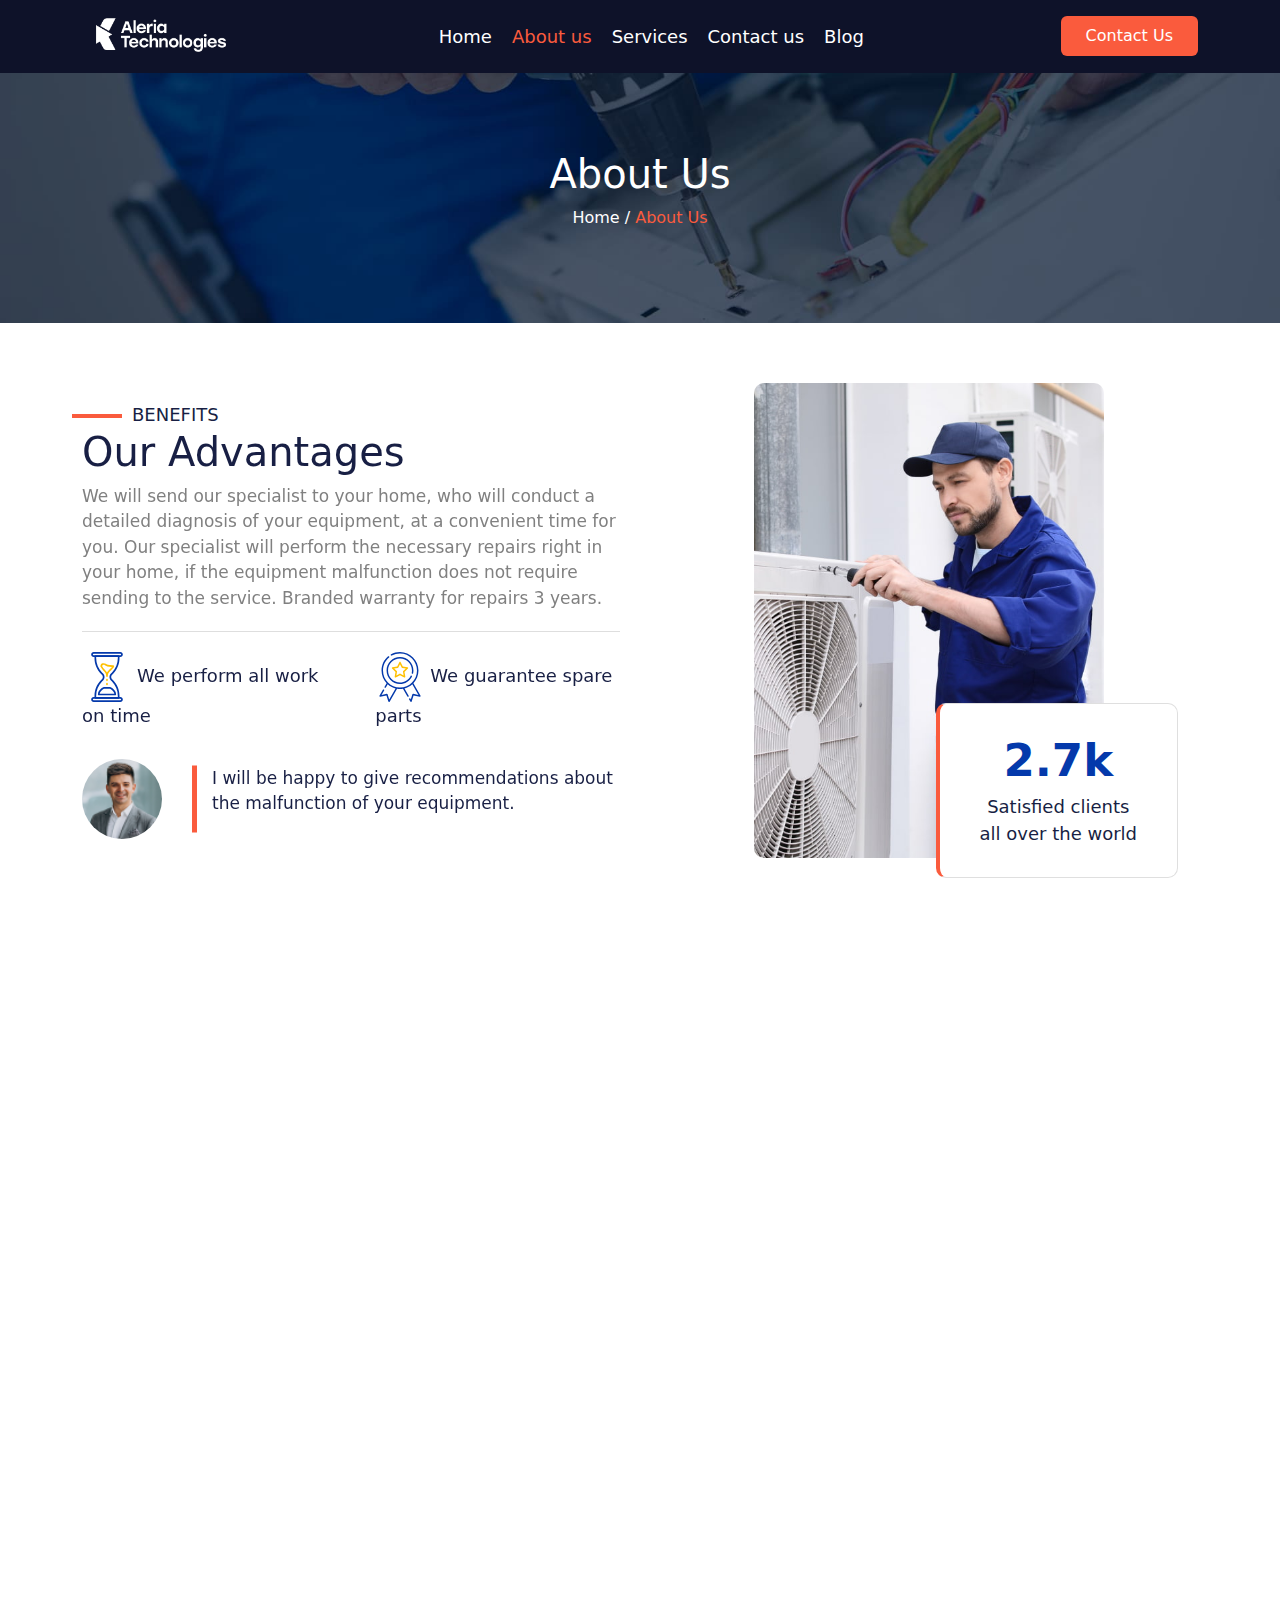
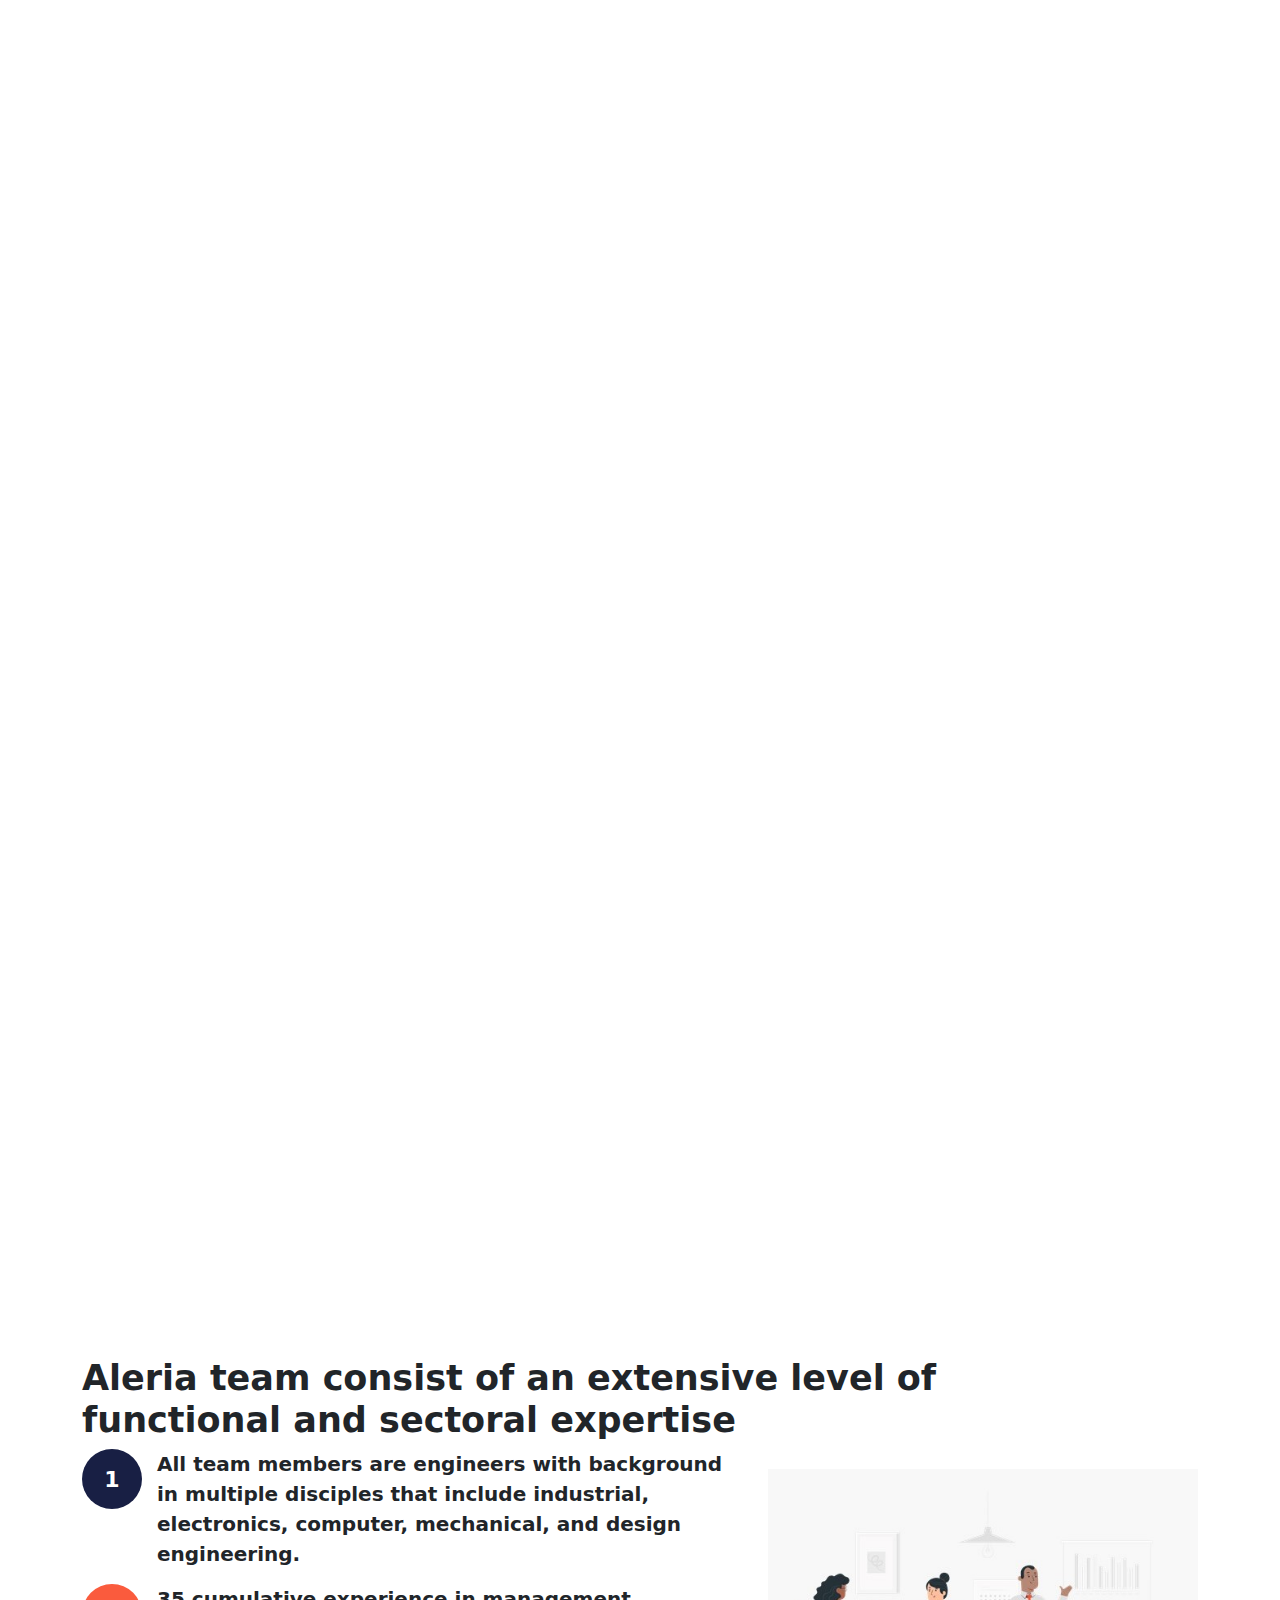
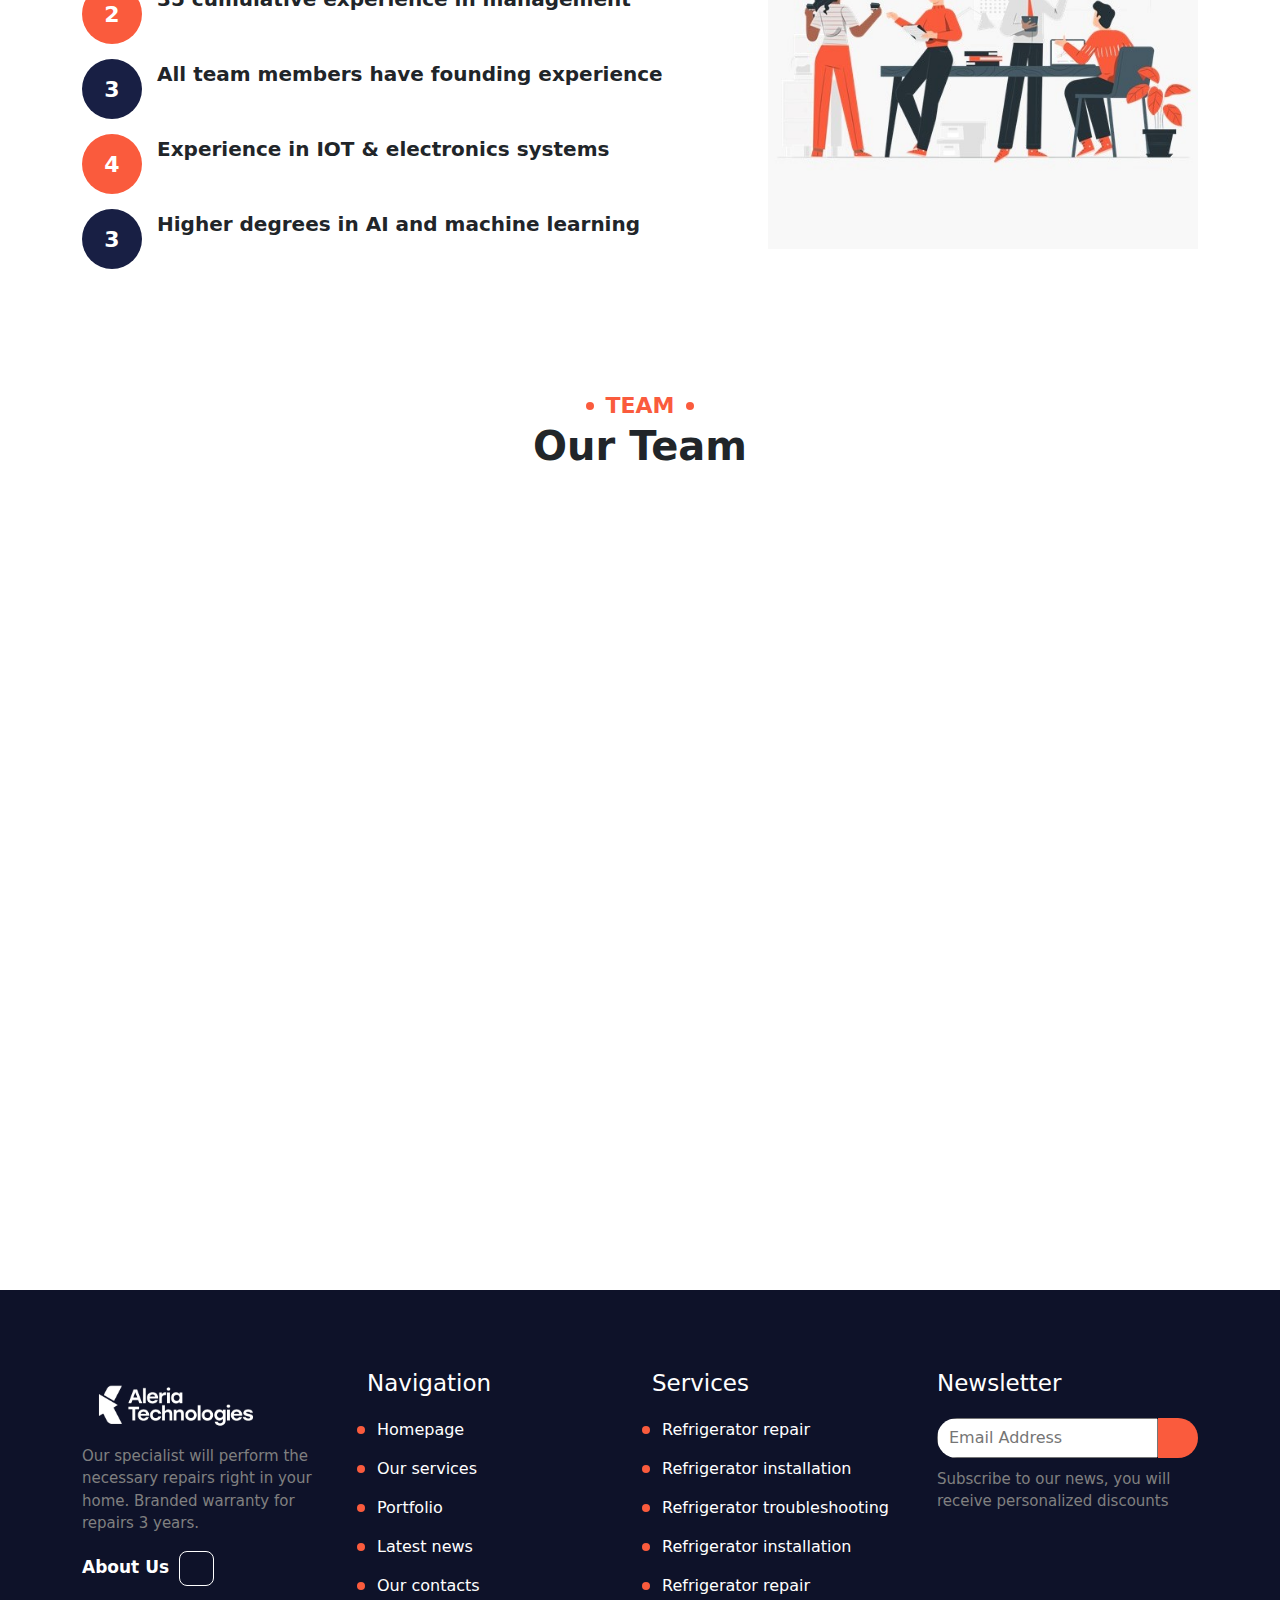
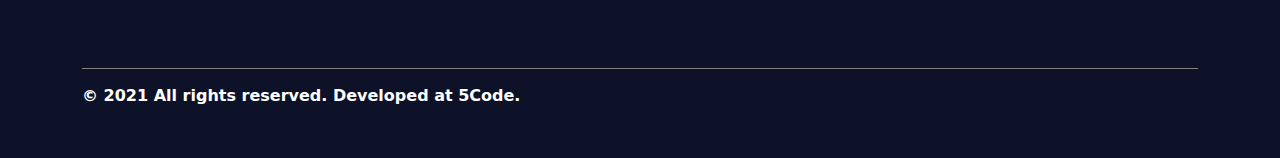
<file: about-us.html>
<!DOCTYPE html>
<html lang="en">
  <head>
    <meta charset="UTF-8" />
    <meta http-equiv="X-UA-Compatible" content="IE=edge" />
    <meta name="viewport" content="width=device-width, initial-scale=1.0" />
    <title>Aleria Technologies | About us</title>
    <link rel="stylesheet" href="css/style.css" />
    <!-- bootstrap -->
    <link rel="stylesheet" href="css/bootstrap.css" />
    <script src="js/bootstrap.js"></script>

    <!-- font-awesome -->
    <link
      rel="stylesheet"
      href="https://cdnjs.cloudflare.com/ajax/libs/font-awesome/6.4.0/css/all.min.css"
      integrity="sha512-iecdLmaskl7CVkqkXNQ/ZH/XLlvWZOJyj7Yy7tcenmpD1ypASozpmT/E0iPtmFIB46ZmdtAc9eNBvH0H/ZpiBw=="
      crossorigin="anonymous"
      referrerpolicy="no-referrer"
    />
    <link href="https://unpkg.com/aos@2.3.1/dist/aos.css" rel="stylesheet" />
  </head>
  <body>
    <!-- start header -->
    <header>
      <div class="container">
        <div class="logo">
          <img src="images/logo.png" alt="" />
        </div>

        <div class="links">
          <a href="index.html" class="link">Home</a>
          <a href="about-us.html" class="link active">About us</a>
          <a href="services.html" class="link">Services</a>
          <a href="contact.html" class="link">Contact us</a>
          <a href="blog.html" class="link">Blog</a>
        </div>

        <div class="info_header">
          <button class="btn_contact">Contact Us</button>

          <span class="btn_menu">
            <i class="fa-solid fa-bars"></i>
          </span>
        </div>
      </div>
    </header>
    <!-- end header -->

    <!-- start menu mobile -->
    <div class="overflow"></div>
    <div class="menu_mobile">
      <div class="head">
        <h3>Menu</h3>
        <i class="fa-solid fa-xmark btn_close_menu"></i>
      </div>

      <div class="links">
        <a href="index.html" class="link">Home</a>
        <a href="about-us.html" class="link active">About us</a>
        <a href="services.html" class="link">Services</a>
        <a href="contact.html" class="link">Contact us</a>
        <a href="blog.html" class="link">Blog</a>
      </div>
    </div>
    <!-- end menu mobile -->

    <!-- start secound hero -->
    <div class="secound_hero">
      <div class="container">
        <div class="content">
          <h2>About Us</h2>
          <p>
            <a href="index.html">Home</a> / <a href="about-us.html">About Us</a>
          </p>
        </div>
      </div>
    </div>
    <!-- end secound hero -->

    <!-- start Our Advantages -->
    <div class="our_advantages">
      <div class="container">
        <div class="line">
          <div class="left">
            <span
              class="subtitle"
              data-aos="fade-right"
              data-aos-duration="600"
              data-aos-delay="80"
              >BENEFITS</span
            >
            <h2
              class="title"
              data-aos="fade-right"
              data-aos-duration="600"
              data-aos-delay="100"
            >
              Our Advantages
            </h2>
            <p
              class="desc"
              data-aos="fade-right"
              data-aos-duration="600"
              data-aos-delay="120"
            >
              We will send our specialist to your home, who will conduct a
              detailed diagnosis of your equipment, at a convenient time for
              you. Our specialist will perform the necessary repairs right in
              your home, if the equipment malfunction does not require sending
              to the service. Branded warranty for repairs 3 years.
            </p>
            <div
              class="features"
              data-aos="fade-right"
              data-aos-duration="600"
              data-aos-delay="150"
            >
              <div class="feature">
                <svg
                  xmlns="http://www.w3.org/2000/svg"
                  width="60"
                  height="60"
                  viewBox="0 0 60 60"
                  fill="none"
                >
                  <path
                    d="M45.9999 0H14C12.346 0 11 1.34602 11 3C11 4.65398 12.346 6 14 6H46C47.654 6 49 4.65398 49 3C49 1.34602 47.6539 0 45.9999 0ZM45.9999 3.99996H14C13.449 3.99996 13 3.55195 13 3C13 2.44805 13.449 2.00004 14 2.00004H46C46.5511 2.00004 47 2.44805 47 3C47 3.55195 46.5509 3.99996 45.9999 3.99996Z"
                    fill="#0439AB"
                  ></path>
                  <path
                    d="M45.9999 54H14C12.346 54 11 55.346 11 57C11 58.654 12.346 60 14 60H46C47.654 60 49 58.654 49 57C49 55.346 47.6539 54 45.9999 54ZM45.9999 58H14C13.449 58 13 57.552 13 57C13 56.448 13.449 56 14 56H46C46.5511 56 47 56.448 47 57C47 57.552 46.5509 58 45.9999 58Z"
                    fill="#0439AB"
                  ></path>
                  <path
                    d="M37.1261 26.2881C42.204 21.2102 45 14.4591 45 7.27915V5.00021C45 4.4472 44.552 4.00024 44 4.00024H16C15.448 4.00024 15 4.4472 15 5.00021V7.27915C15 14.4602 17.796 21.2102 22.873 26.2881L23.878 27.2931C24.591 28.0061 25 28.9921 25 30.0002C25 31.0082 24.591 31.9942 23.8789 32.7072L22.8739 33.7122C17.796 38.7902 15 45.5402 15 52.7212V55.0001C15 55.5531 15.448 56.0001 16 56.0001H43.9999C44.5519 56.0001 44.9999 55.5531 44.9999 55.0001V52.7212C44.9999 45.5412 42.2039 38.7902 37.1259 33.7122L36.1209 32.7072C35.3979 31.9841 34.9999 31.0232 34.9999 30.0002C34.9999 28.9771 35.3979 28.0162 36.1209 27.2931L37.1261 26.2881ZM34.707 25.8792C33.606 26.9792 33 28.4422 33 30.0002C33 31.5582 33.606 33.0211 34.707 34.1212L35.712 35.1262C40.412 39.8262 43 46.0751 43 52.7212V54.0002H17V52.7212C17 46.0742 19.588 39.8262 24.287 35.1262L25.292 34.1212C26.394 33.0211 27 31.5571 27 30.0002C27 28.4432 26.394 26.9792 25.293 25.8792L24.288 24.8741C19.588 20.1741 17 13.9251 17 7.27915V6.00017H43.0001V7.27915C43.0001 13.9252 40.4121 20.1741 35.7121 24.8741L34.707 25.8792Z"
                    fill="#0439AB"
                  ></path>
                  <path
                    d="M38.4501 16.8471C38.3491 16.5932 38.0051 16.0001 36.9991 16.0001C31.8031 16.0001 29.488 14.887 28.57 14.2231C27.4249 13.3941 25.956 13.177 24.6369 13.644C23.378 14.089 22.456 15.079 22.109 16.359C22.019 16.6921 22.0029 16.9081 22.0029 16.9081C21.9879 17.1051 22.0309 17.3181 22.128 17.4911C23.065 19.1521 24.1459 20.904 25.7019 22.4601L26.7059 23.4651C28.1849 24.9421 28.9989 26.908 28.9989 29.0001C28.9989 29.5531 29.4469 30 29.9989 30C30.5508 30 30.9988 29.5531 30.9988 29.0001C30.9988 26.9091 31.8128 24.943 33.2908 23.4651L34.2968 22.459C34.5439 22.213 34.8658 21.909 35.2198 21.577C37.8051 19.1461 38.8921 17.9631 38.4501 16.8471ZM33.8481 20.1202C33.4782 20.4692 33.1401 20.7872 32.8821 21.0451L31.8761 22.0512C31.0991 22.8272 30.4691 23.7111 29.998 24.6692C29.5271 23.7111 28.8971 22.8272 28.12 22.0512L27.1159 21.0462C25.8879 19.8172 24.989 18.4642 24.0539 16.8332C24.301 15.9982 24.9409 15.6581 25.304 15.5291C26.0019 15.2821 26.785 15.3992 27.3969 15.8432C28.6709 16.7652 31.1829 17.8521 35.995 17.9862C35.3771 18.6822 34.4071 19.5952 33.8481 20.1202Z"
                    fill="#FFC000"
                  ></path>
                  <path
                    d="M40.9315 50.9221C40.6805 47.6801 39.3806 46.3341 37.8766 44.7741C37.6736 44.563 37.4616 44.3441 37.2446 44.1121C35.9886 42.77 34.2146 42.0001 32.3756 42.0001H27.6246C25.7866 42.0001 24.0115 42.7702 22.7555 44.1121C22.5385 44.3441 22.3276 44.5621 22.1245 44.7731C20.6194 46.3331 19.3195 47.6801 19.0695 50.9231C19.0475 51.2011 19.1435 51.4751 19.3325 51.6802C19.5224 51.8842 19.7875 52.0002 20.0664 52.0002H39.9344C40.2124 52.0002 40.4784 51.8842 40.6683 51.6792C40.8575 51.4741 40.9525 51.1991 40.9315 50.9221ZM21.2055 50.0002C21.5445 48.2542 22.3525 47.4182 23.5645 46.1622C23.7745 45.9442 23.9924 45.7172 24.2165 45.4781C25.0955 44.5382 26.3375 44.0002 27.6246 44.0002H32.3756C33.6636 44.0002 34.9055 44.5391 35.7845 45.4772C36.0096 45.7192 36.2275 45.9442 36.4386 46.1632C37.6496 47.4192 38.4565 48.2552 38.7966 50.0002H21.2055Z"
                    fill="#0439AB"
                  ></path>
                  <path
                    d="M29.9707 32.0001C29.4187 32.0001 28.9707 32.4471 28.9707 33.0001V34C28.9707 34.5531 29.4187 35 29.9707 35C30.5226 35 30.9706 34.5531 30.9706 34V33.0001C30.9706 32.4471 30.5226 32.0001 29.9707 32.0001Z"
                    fill="#FFC000"
                  ></path>
                  <path
                    d="M29.9707 37C29.4187 37 28.9707 37.447 28.9707 38V38.9999C28.9707 39.5529 29.4187 39.9999 29.9707 39.9999C30.5226 39.9999 30.9706 39.5529 30.9706 38.9999V38C30.9706 37.4471 30.5226 37 29.9707 37Z"
                    fill="#FFC000"
                  ></path>
                </svg>
                <span>We perform all work on time</span>
              </div>
              <div class="feature">
                <svg
                  xmlns="http://www.w3.org/2000/svg"
                  width="60"
                  height="60"
                  viewBox="0 0 60 60"
                  fill="none"
                >
                  <g clip-path="url(#clip0)">
                    <path
                      d="M44.7507 26.1595C45.2267 26.2565 45.6907 25.9496 45.7881 25.4726C46.0054 24.4078 46.1155 23.3122 46.1155 22.2158C46.1155 13.303 38.8862 6.05176 30.0001 6.05176C21.1141 6.05176 13.8848 13.303 13.8848 22.2158C13.8848 31.1285 21.1141 38.3797 30.0001 38.3797C36.0569 38.3797 41.547 35.024 44.3279 29.6221C44.5506 29.1894 44.3816 28.6576 43.9502 28.4342C43.5189 28.2107 42.9885 28.3805 42.7658 28.813C40.2879 33.6262 35.3965 36.6163 30.0002 36.6163C22.0836 36.6163 15.6429 30.1562 15.6429 22.2156C15.6429 14.275 22.0836 7.81495 30.0002 7.81495C37.9169 7.81495 44.3576 14.275 44.3576 22.2156C44.3576 23.1935 44.2595 24.1702 44.0658 25.1189C43.9684 25.596 44.2752 26.0619 44.7507 26.1595Z"
                      fill="#0439AB"
                    ></path>
                    <path
                      d="M39.7793 18.9369C39.6757 18.617 39.3998 18.3843 39.068 18.3366L33.3392 17.5135L30.7884 12.3028C30.497 11.6552 29.5015 11.6553 29.2102 12.3028L26.6594 17.5133L20.9306 18.3365C20.2257 18.4144 19.9195 19.3646 20.4429 19.8417L24.5953 23.8852L23.6054 29.6044C23.4614 30.2987 24.2657 30.8873 24.8821 30.5349L29.9992 27.8232L35.1164 30.5349C35.7318 30.8873 36.5374 30.2987 36.3931 29.6044L35.4032 23.8852L39.5556 19.8417C39.7962 19.6076 39.8829 19.2566 39.7793 18.9369ZM33.8455 22.9446C33.637 23.1476 33.542 23.4408 33.5916 23.728L34.3547 28.1371L30.4098 26.0465C30.1529 25.9104 29.8455 25.9104 29.5886 26.0465L25.6436 28.1371L26.4067 23.728C26.4564 23.4408 26.3614 23.1476 26.1529 22.9446L22.9517 19.8274L27.3683 19.1927C27.6559 19.1514 27.9046 18.9703 28.0327 18.7086L29.9991 14.6917L31.9655 18.7086C32.0936 18.9702 32.3423 19.1514 32.63 19.1927L37.0465 19.8274L33.8455 22.9446Z"
                      fill="#FFC000"
                    ></path>
                    <path
                      d="M54.6675 52.4075L46.076 37.4815C49.838 33.498 52.1488 28.1226 52.1488 22.2156C52.1487 9.96585 42.2129 0 29.9999 0C26.2423 0 22.53 0.961178 19.2641 2.77969C18.8396 3.01609 18.6866 3.55276 18.9223 3.97856C19.1578 4.40412 19.693 4.55766 20.1174 4.32149C23.1228 2.64796 26.5401 1.76343 29.9999 1.76343C41.2435 1.76343 50.3907 10.9384 50.3907 22.2158C50.3907 33.4932 41.2435 42.6682 29.9999 42.6682C18.7563 42.6682 9.60911 33.4932 9.60911 22.2156C9.60911 16.1656 12.2587 10.4592 16.8787 6.55959C17.2501 6.24608 17.2978 5.68983 16.9853 5.31736C16.6727 4.94478 16.1182 4.89672 15.7468 5.21048C10.729 9.44583 7.85107 15.644 7.85107 22.2156C7.85107 28.1327 10.1697 33.5165 13.943 37.5021L11.5098 41.7293C10.9267 42.7079 12.4696 43.6127 13.0322 42.611L15.2442 38.7683C17.8905 41.1441 21.1075 42.892 24.6609 43.7775L17.0756 56.9551L15.1353 50.8299C14.9979 50.3957 14.5529 50.1383 14.1092 50.2357L7.85049 51.6129L10.981 46.1743C11.2237 45.7526 11.0797 45.2134 10.6592 44.9699C10.2387 44.7265 9.70123 44.8709 9.45851 45.2926L5.33204 52.4614C4.94058 53.0911 5.56222 53.9468 6.28161 53.7635L13.7025 52.1305L16.0031 59.3931C16.2042 60.1076 17.2508 60.224 17.6021 59.5669L26.4766 44.1493C27.6242 44.3341 28.8007 44.4315 29.9995 44.4315C31.2083 44.4315 32.3941 44.3324 33.5508 44.1446L38.8808 53.4044C39.0436 53.6873 39.3391 53.8453 39.6429 53.8453C39.7919 53.8453 39.9431 53.8072 40.0816 53.7271C40.502 53.4835 40.646 52.9444 40.4033 52.5227L35.3657 43.7708C38.9175 42.8809 42.1322 41.1291 44.7756 38.75L52.1487 51.5591L45.89 50.1819C45.4463 50.0843 45.0015 50.3419 44.8639 50.7761L42.9236 56.9013L42.4543 56.086C42.2116 55.6643 41.674 55.5199 41.2536 55.7634C40.8332 56.0069 40.6891 56.546 40.9319 56.9677L42.397 59.5133C42.7484 60.1704 43.7949 60.0538 43.996 59.3394L46.2966 52.0769L53.7175 53.7099C54.4376 53.8925 55.0588 53.0373 54.6675 52.4075Z"
                      fill="#0439AB"
                    ></path>
                  </g>
                  <defs>
                    <clipPath id="clip0">
                      <rect width="60" height="60" fill="white"></rect>
                    </clipPath>
                  </defs>
                </svg>
                <span>We guarantee spare parts</span>
              </div>
            </div>
            <div
              class="profile"
              data-aos="fade-right"
              data-aos-duration="600"
              data-aos-delay="180"
            >
              <img src="images/profile-tes.png" alt="" />
              <div class="text">
                <p>
                  I will be happy to give recommendations about the malfunction
                  of your equipment.
                </p>
              </div>
            </div>
          </div>
          <div class="right">
            <div
              class="image"
              data-aos="zoom-in"
              data-aos-duration="600"
              data-aos-delay="80"
            >
              <img src="images/advantageimg2.jpg" alt="" />
            </div>

            <div
              class="mini_box"
              data-aos="fade-left"
              data-aos-duration="600"
              data-aos-delay="320"
            >
              <h2 class="title">2.7k</h2>
              <p class="desc">
                Satisfied clients <br />
                all over the world
              </p>
            </div>
          </div>
        </div>
      </div>
    </div>
    <!-- end Our Advantages -->

    <!-- start trusts us -->
    <div
      class="trusts_us"
      data-aos="fade-up"
      data-aos-duration="600"
      data-aos-delay="200"
    >
      <div class="container">
        <div class="content">
          <div class="logo">
            <img src="images/trusts-img.png" alt="" />
          </div>
          <div class="logo">
            <img src="images/trusts-img2.png" alt="" />
          </div>
          <div class="logo">
            <img src="images/trusts-img3.png" alt="" />
          </div>
          <div class="logo">
            <img src="images/trusts-img4.png" alt="" />
          </div>
          <div class="logo">
            <img src="images/trusts-img.png" alt="" />
          </div>
        </div>
      </div>
    </div>
    <!-- end trusts us -->

    <!-- start Hardware installation  -->
    <div class="hardware_installation">
      <div class="container">
        <span
          class="subtitle"
          data-aos="fade-up"
          data-aos-duration="600"
          data-aos-delay="100"
          >Hardware installation</span
        >
        <h1
          class="title"
          data-aos="fade-up"
          data-aos-duration="600"
          data-aos-delay="200"
        >
          Connect with us for experiencing
        </h1>
        <div class="line">
          <div class="left">
            <h1
              class="title_text"
              data-aos="fade-right"
              data-aos-duration="600"
              data-aos-delay="200"
            >
              Hardware installation consists of following components that turn
              any regular fridge into a smart IOT machine
            </h1>
            <div class="stages">
              <div
                class="stage"
                data-aos="fade-right"
                data-aos-duration="600"
                data-aos-delay="300"
              >
                <div class="icon">
                  <img src="images/braindata.png" alt="braindata" />
                </div>
                <p>
                  <span>Compact computer</span> that is connected to the
                  inventory system.
                </p>
              </div>
              <div
                class="stage"
                data-aos="fade-right"
                data-aos-duration="600"
                data-aos-delay="400"
              >
                <div class="icon">
                  <img src="images/datastored.png" alt="braindata" />
                </div>
                <p>
                  <span>RFID reader</span> and antennas to detect items inside
                  of the fridge
                </p>
              </div>
              <div
                class="stage"
                data-aos="fade-right"
                data-aos-duration="600"
                data-aos-delay="500"
              >
                <div class="icon">
                  <img src="images/dataprocessing.png" alt="braindata" />
                </div>
                <p><span>Magnetic</span> lock that ensures safety</p>
              </div>
              <div
                class="stage"
                data-aos="fade-right"
                data-aos-duration="600"
                data-aos-delay="600"
              >
                <div class="icon">
                  <img src="images/actionable.png" alt="braindata" />
                </div>
                <p>
                  Unique <span>QR code </span> that needs to be scanned to
                  unlock door .
                </p>
              </div>
            </div>
          </div>
          <div class="right">
            <div
              class="image"
              data-aos="zoom-in"
              data-aos-duration="600"
              data-aos-delay="700"
            >
              <img src="images/installation-img.jfif" alt="installation-img" />
            </div>
          </div>
        </div>
      </div>
    </div>
    <!-- end Hardware installation  -->

    <!-- start services_about -->
    <div class="services_about">
      <div class="container">
        <span
          class="subtitle"
          data-aos="fade-up"
          data-aos-duration="600"
          data-aos-delay="100"
          >SERVICES</span
        >
        <h1
          class="title"
          data-aos="fade-up"
          data-aos-duration="600"
          data-aos-delay="200"
        >
          Our Services
        </h1>
        <p
          class="desc"
          data-aos="fade-up"
          data-aos-duration="600"
          data-aos-delay="300"
        >
          It is a long established fact that a reader will be distracted by the
          readable content of a page when looking at its layout. It is a long
          established fact that a reader.
        </p>

        <div class="boxs">
          <div
            class="box"
            data-aos="fade-right"
            data-aos-duration="600"
            data-aos-delay="200"
          >
            <div class="icon">
              <img src="images/refrigerator.png" alt="" />
            </div>
            <h4>Refrigerator repair</h4>
            <p>
              Lorem ipsum dolor, sit amet consectetur adipisicing elit.
              Repudiandae repellendus blanditiis magnam, voluptatum magni id
              reiciendis.
            </p>
          </div>
          <div
            class="box"
            data-aos="fade-right"
            data-aos-duration="600"
            data-aos-delay="300"
          >
            <div class="icon">
              <img src="images/refrigerator.png" alt="" />
            </div>
            <h4>Refrigerator installation</h4>
            <p>
              Lorem ipsum dolor, sit amet consectetur adipisicing elit.
              Repudiandae repellendus blanditiis magnam, voluptatum magni id
              reiciendis.
            </p>
          </div>
          <div
            class="box"
            data-aos="fade-right"
            data-aos-duration="600"
            data-aos-delay="400"
          >
            <div class="icon">
              <img src="images/refrigerator.png" alt="" />
            </div>
            <h4>Refrigerator repair</h4>
            <p>
              Lorem ipsum dolor, sit amet consectetur adipisicing elit.
              Repudiandae repellendus blanditiis magnam, voluptatum magni id
              reiciendis.
            </p>
          </div>
          <div
            class="box"
            data-aos="fade-left"
            data-aos-duration="600"
            data-aos-delay="200"
          >
            <div class="icon">
              <img src="images/refrigerator.png" alt="" />
            </div>
            <h4>Refrigerator troubleshooting</h4>
            <p>
              Lorem ipsum dolor, sit amet consectetur adipisicing elit.
              Repudiandae repellendus blanditiis magnam, voluptatum magni id
              reiciendis.
            </p>
          </div>
          <div
            class="box"
            data-aos="fade-left"
            data-aos-duration="600"
            data-aos-delay="300"
          >
            <div class="icon">
              <img src="images/refrigerator.png" alt="" />
            </div>
            <h4>Refrigerator installation</h4>
            <p>
              Lorem ipsum dolor, sit amet consectetur adipisicing elit.
              Repudiandae repellendus blanditiis magnam, voluptatum magni id
              reiciendis.
            </p>
          </div>
          <div
            class="box"
            data-aos="fade-left"
            data-aos-duration="600"
            data-aos-delay="400"
          >
            <div class="icon">
              <img src="images/refrigerator.png" alt="" />
            </div>
            <h4>Refrigerator troubleshooting</h4>
            <p>
              Lorem ipsum dolor, sit amet consectetur adipisicing elit.
              Repudiandae repellendus blanditiis magnam, voluptatum magni id
              reiciendis.
            </p>
          </div>
        </div>
      </div>
    </div>
    <!-- end services_about -->

    <!-- start info team -->
    <div class="info_team">
      <div class="container">
        <h1 class="title">
          Aleria team consist of an extensive level of <br />
          functional and sectoral expertise
        </h1>
        <div class="line">
          <div class="left">
            <div class="items">
              <div class="item">
                <div class="num">1</div>
                <p>
                  All team members are engineers with background in multiple
                  disciples that include industrial, electronics, computer,
                  mechanical, and design engineering.
                </p>
              </div>
              <div class="item">
                <div class="num">2</div>
                <p>35 cumulative experience in management</p>
              </div>
              <div class="item">
                <div class="num">3</div>
                <p>All team members have founding experience</p>
              </div>
              <div class="item">
                <div class="num">4</div>
                <p>Experience in IOT & electronics systems</p>
              </div>
              <div class="item">
                <div class="num">3</div>
                <p>Higher degrees in AI and machine learning</p>
              </div>
            </div>
          </div>
          <div class="right">
            <div class="image">
              <img src="images/info-team-img.jfif" alt="info-team-img" />
            </div>
          </div>
        </div>
      </div>
    </div>
    <!-- end info team -->

    <!-- start our team -->
    <div class="our_team">
      <div class="container">
        <span class="subtitle">TEAM</span>
        <h1 class="title">Our Team</h1>

        <div class="boxs">
          <div
            class="box"
            data-aos="fade-right"
            data-aos-duration="600"
            data-aos-delay="200"
          >
            <div class="image">
              <img src="images/team1.jpg" alt="" />
            </div>
            <div class="text">
              <h4>Hassan Abu Assi</h4>
              <span>CEO & Founder</span>
              <div class="social_media">
                <a href="#">
                  <i class="fa-brands fa-facebook-f"></i>
                </a>
                <a href="#">
                  <i class="fa-brands fa-twitter"></i>
                </a>
                <a href="#"> <i class="fa-brands fa-instagram"></i> </a>
              </div>
            </div>
          </div>
          <div
            class="box"
            data-aos="fade-right"
            data-aos-duration="600"
            data-aos-delay="300"
          >
            <div class="image">
              <img src="images/team2.jpg" alt="" />
            </div>
            <div class="text">
              <h4>Hassan Abu Assi</h4>
              <span>CEO & Founder</span>
              <div class="social_media">
                <a href="#">
                  <i class="fa-brands fa-facebook-f"></i>
                </a>
                <a href="#">
                  <i class="fa-brands fa-twitter"></i>
                </a>
                <a href="#"> <i class="fa-brands fa-instagram"></i> </a>
              </div>
            </div>
          </div>
          <div
            class="box"
            data-aos="fade-right"
            data-aos-duration="600"
            data-aos-delay="400"
          >
            <div class="image">
              <img src="images/team3.jpg" alt="" />
            </div>
            <div class="text">
              <h4>Hassan Abu Assi</h4>
              <span>CEO & Founder</span>
              <div class="social_media">
                <a href="#">
                  <i class="fa-brands fa-facebook-f"></i>
                </a>
                <a href="#">
                  <i class="fa-brands fa-twitter"></i>
                </a>
                <a href="#"> <i class="fa-brands fa-instagram"></i> </a>
              </div>
            </div>
          </div>
          <div
            class="box"
            data-aos="fade-right"
            data-aos-duration="600"
            data-aos-delay="500"
          >
            <div class="image">
              <img src="images/team4.jpg" alt="" />
            </div>
            <div class="text">
              <h4>Hassan Abu Assi</h4>
              <span>CEO & Founder</span>
              <div class="social_media">
                <a href="#">
                  <i class="fa-brands fa-facebook-f"></i>
                </a>
                <a href="#">
                  <i class="fa-brands fa-twitter"></i>
                </a>
                <a href="#"> <i class="fa-brands fa-instagram"></i> </a>
              </div>
            </div>
          </div>
        </div>
      </div>
    </div>
    <!-- end our team -->

    <!-- start footer -->
    <footer>
      <div class="container">
        <div class="row line">
          <div class="col-12 col-md-3">
            <div class="logo">
              <img src="images/logo.png" alt="" />
            </div>
            <p class="desc">
              Our specialist will perform the necessary repairs right in your
              home. Branded warranty for repairs 3 years.
            </p>
            <a href="#" class="btn_about"
              >About Us <span><i class="fa-solid fa-play"></i></span
            ></a>
          </div>
          <div class="col-12 col-md-3">
            <div class="links">
              <h4>Navigation</h4>
              <a href="#">Homepage</a>
              <a href="#">Our services</a>
              <a href="#">Portfolio</a>
              <a href="#">Latest news</a>
              <a href="#">Our contacts</a>
            </div>
          </div>
          <div class="col-12 col-md-3">
            <div class="links">
              <h4>Services</h4>
              <a href="#">Refrigerator repair</a>
              <a href="#">Refrigerator installation</a>
              <a href="#">Refrigerator troubleshooting</a>
              <a href="#">Refrigerator installation</a>
              <a href="#">Refrigerator repair</a>
            </div>
          </div>
          <div class="col-12 col-md-3">
            <h4>Newsletter</h4>
            <div class="input_item">
              <input type="text" placeholder="Email Address" />
              <button><i class="fa-solid fa-play"></i></button>
            </div>
            <p class="desc">
              Subscribe to our news, you will receive personalized discounts
            </p>
            <div class="social_media">
              <a href="#">
                <i class="fa-brands fa-facebook-f"></i>
              </a>
              <a href="#">
                <i class="fa-brands fa-twitter"></i>
              </a>
              <a href="#"> <i class="fa-brands fa-instagram"></i> </a>
              <a href="#">
                <i class="fa-brands fa-linkedin-in"></i>
              </a>
              <a href="#">
                <i class="fa-brands fa-youtube"></i>
              </a>
            </div>
          </div>
        </div>
        <div class="bottom_footer">
          <p>© 2021 All rights reserved. Developed at 5Code.</p>
        </div>
      </div>
    </footer>
    <!-- end footer -->

    <script
      src="https://cdn.jsdelivr.net/npm/bootstrap@5.3.0-alpha3/dist/js/bootstrap.bundle.min.js"
      integrity="sha384-ENjdO4Dr2bkBIFxQpeoTz1HIcje39Wm4jDKdf19U8gI4ddQ3GYNS7NTKfAdVQSZe"
      crossorigin="anonymous"
    ></script>
    <script src="https://unpkg.com/aos@2.3.1/dist/aos.js"></script>
    <script>
      AOS.init();
    </script>
    <script src="js/menu-mobile.js"></script>
  </body>
</html>
</file>
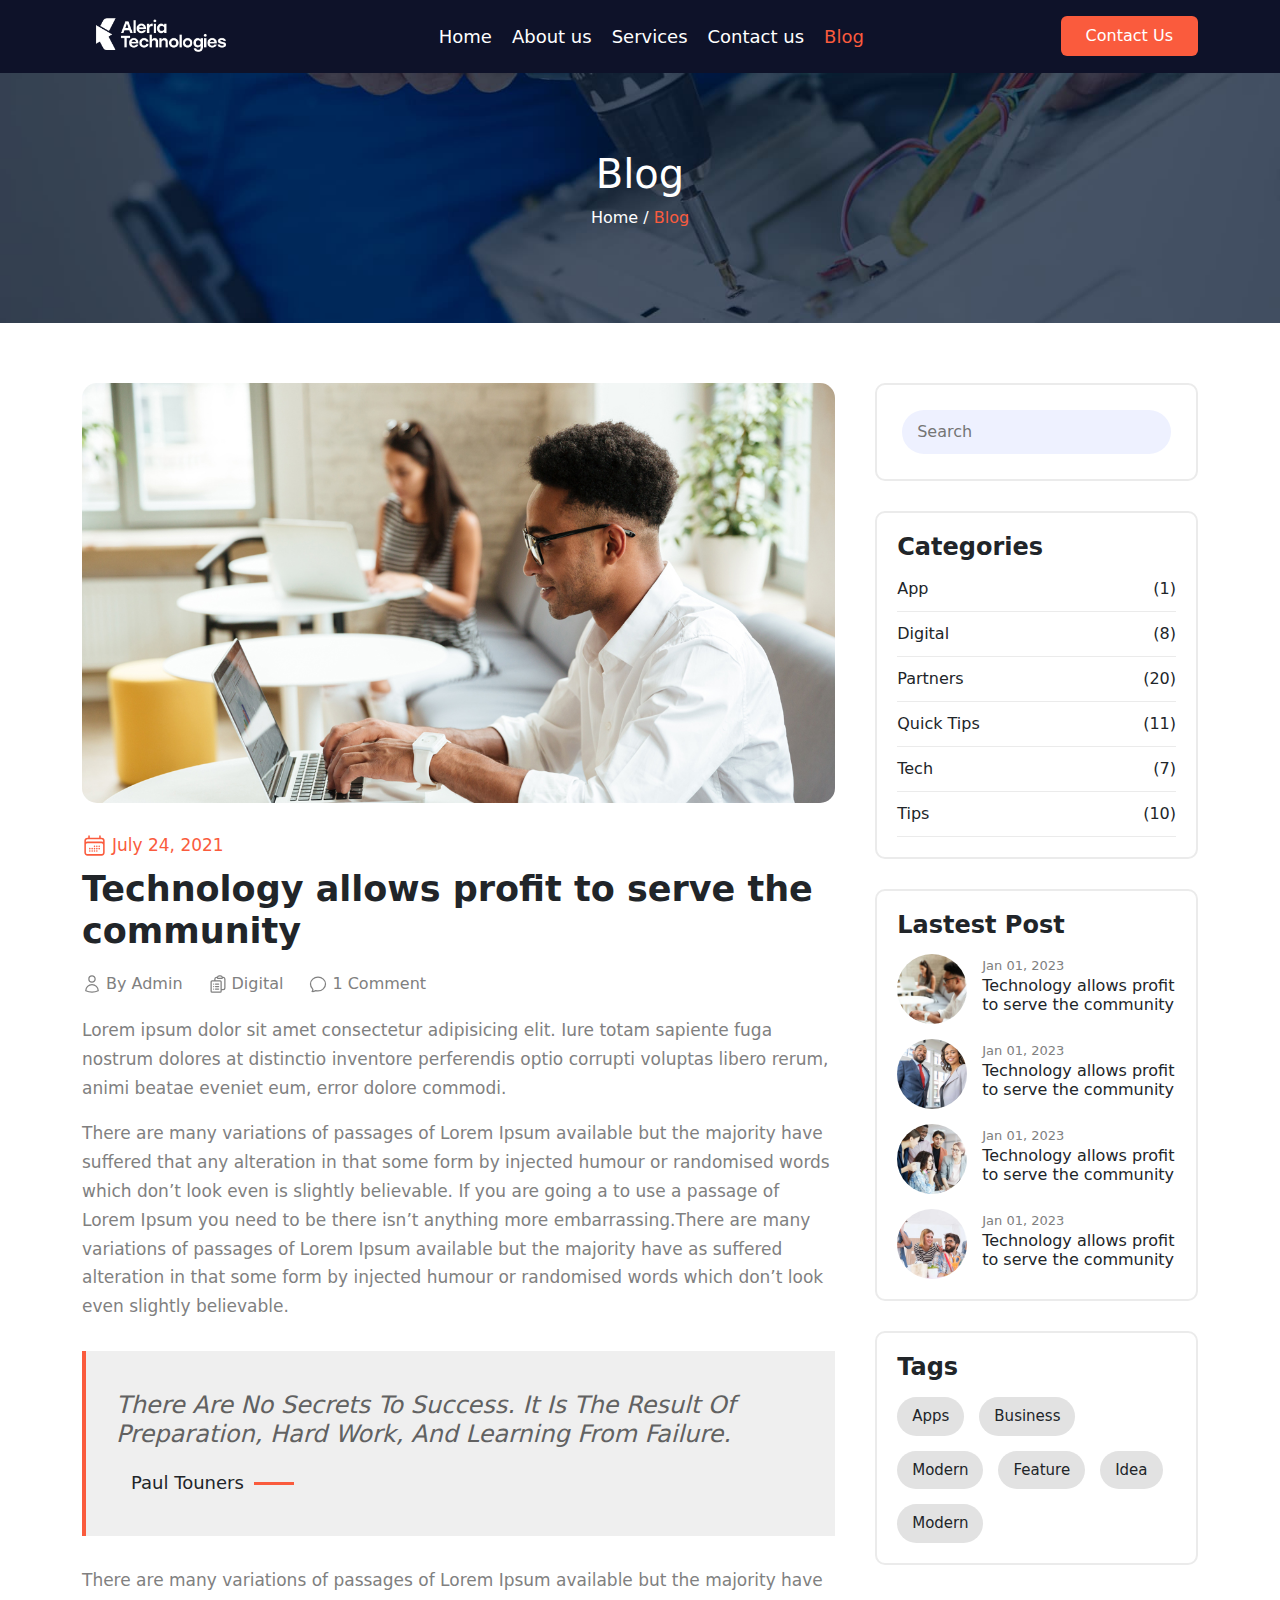
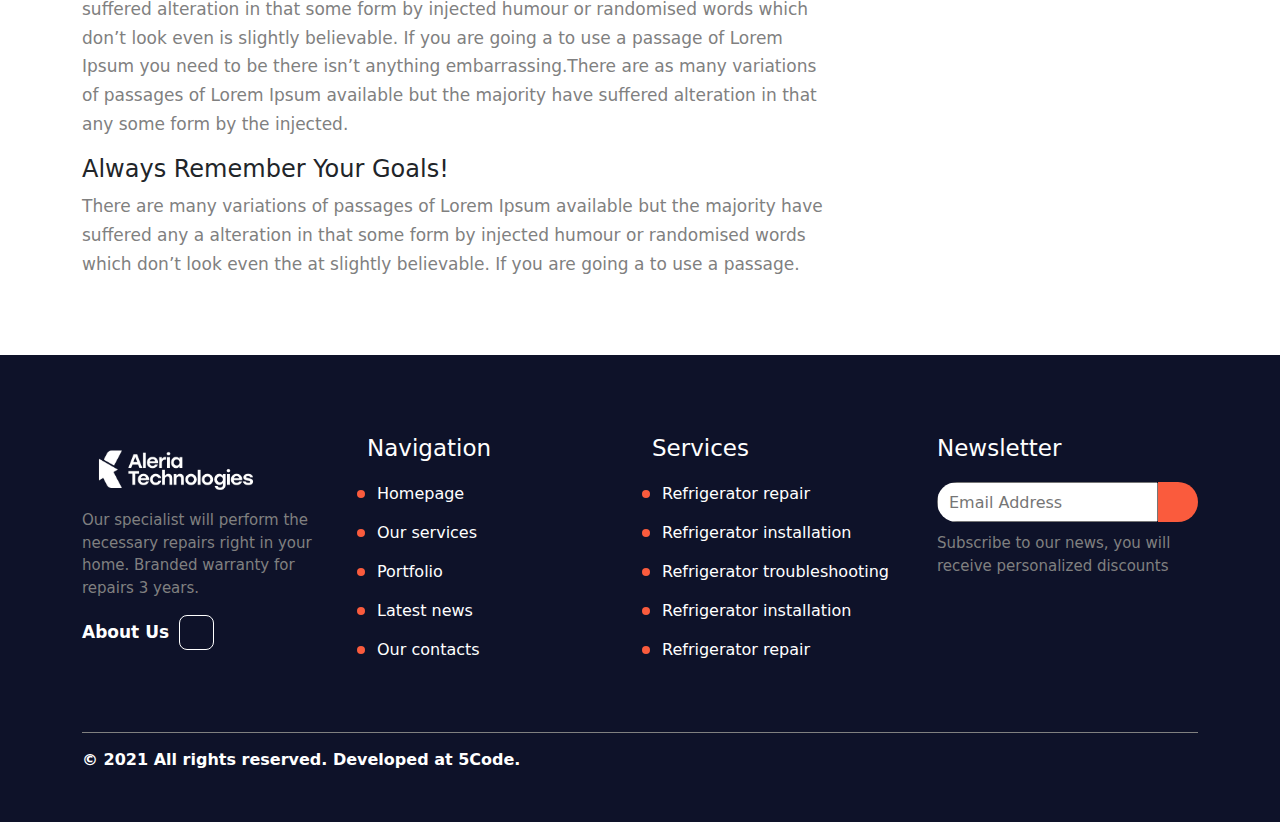
<file: blog-details.html>
<!DOCTYPE html>
<html lang="en">
  <head>
    <meta charset="UTF-8" />
    <meta http-equiv="X-UA-Compatible" content="IE=edge" />
    <meta name="viewport" content="width=device-width, initial-scale=1.0" />
    <title>Aleria Technologies | Blog Details</title>
    <link rel="stylesheet" href="css/style.css" />
    <!-- bootstrap -->
    <link rel="stylesheet" href="css/bootstrap.css" />
    <script src="js/bootstrap.js"></script>

    <!-- font-awesome -->
    <link
      rel="stylesheet"
      href="https://cdnjs.cloudflare.com/ajax/libs/font-awesome/6.4.0/css/all.min.css"
      integrity="sha512-iecdLmaskl7CVkqkXNQ/ZH/XLlvWZOJyj7Yy7tcenmpD1ypASozpmT/E0iPtmFIB46ZmdtAc9eNBvH0H/ZpiBw=="
      crossorigin="anonymous"
      referrerpolicy="no-referrer"
    />
    <link href="https://unpkg.com/aos@2.3.1/dist/aos.css" rel="stylesheet" />
  </head>
  <body>
    <!-- start header -->
    <header>
      <div class="container">
        <div class="logo">
          <img src="images/logo.png" alt="" />
        </div>

        <div class="links">
          <a href="index.html" class="link">Home</a>
          <a href="about-us.html" class="link">About us</a>
          <a href="services.html" class="link">Services</a>
          <a href="contact.html" class="link">Contact us</a>
          <a href="blog.html" class="link active">Blog</a>
        </div>

        <div class="info_header">
          <button class="btn_contact">Contact Us</button>

          <span class="btn_menu">
            <i class="fa-solid fa-bars"></i>
          </span>
        </div>
      </div>
    </header>
    <!-- end header -->

    <!-- start menu mobile -->
    <div class="overflow"></div>
    <div class="menu_mobile">
      <div class="head">
        <h3>Menu</h3>
        <i class="fa-solid fa-xmark btn_close_menu"></i>
      </div>

      <div class="links">
        <a href="index.html" class="link">Home</a>
        <a href="about-us.html" class="link active">About us</a>
        <a href="services.html" class="link">Services</a>
        <a href="contact.html" class="link">Contact us</a>
        <a href="blog.html" class="link">Blog</a>
      </div>
    </div>
    <!-- end menu mobile -->

    <!-- start secound hero -->
    <div class="secound_hero">
      <div class="container">
        <div class="content">
          <h2>Blog</h2>
          <p><a href="index.html">Home</a> / <a href="blog.html">Blog</a></p>
        </div>
      </div>
    </div>
    <!-- end secound hero -->

    <div class="blog_details_section">
      <div class="container">
        <div class="line">
          <div class="left">
            <div class="blog_details">
              <div class="image">
                <img src="images/blog-img5.jpg" alt="" />
              </div>

              <div class="date">
                <svg
                  xmlns="http://www.w3.org/2000/svg"
                  fill="none"
                  viewBox="0 0 24 24"
                  stroke-width="1.5"
                  stroke="currentColor"
                  class="w-6 h-6"
                >
                  <path
                    stroke-linecap="round"
                    stroke-linejoin="round"
                    d="M6.75 3v2.25M17.25 3v2.25M3 18.75V7.5a2.25 2.25 0 012.25-2.25h13.5A2.25 2.25 0 0121 7.5v11.25m-18 0A2.25 2.25 0 005.25 21h13.5A2.25 2.25 0 0021 18.75m-18 0v-7.5A2.25 2.25 0 015.25 9h13.5A2.25 2.25 0 0121 11.25v7.5m-9-6h.008v.008H12v-.008zM12 15h.008v.008H12V15zm0 2.25h.008v.008H12v-.008zM9.75 15h.008v.008H9.75V15zm0 2.25h.008v.008H9.75v-.008zM7.5 15h.008v.008H7.5V15zm0 2.25h.008v.008H7.5v-.008zm6.75-4.5h.008v.008h-.008v-.008zm0 2.25h.008v.008h-.008V15zm0 2.25h.008v.008h-.008v-.008zm2.25-4.5h.008v.008H16.5v-.008zm0 2.25h.008v.008H16.5V15z"
                  />
                </svg>

                <span>July 24, 2021</span>
              </div>

              <h2 class="title">
                Technology allows profit to serve the community
              </h2>

              <div class="info">
                <div class="profile">
                  <svg
                    xmlns="http://www.w3.org/2000/svg"
                    fill="none"
                    viewBox="0 0 24 24"
                    stroke-width="1.5"
                    stroke="currentColor"
                    class="w-6 h-6"
                  >
                    <path
                      stroke-linecap="round"
                      stroke-linejoin="round"
                      d="M15.75 6a3.75 3.75 0 11-7.5 0 3.75 3.75 0 017.5 0zM4.501 20.118a7.5 7.5 0 0114.998 0A17.933 17.933 0 0112 21.75c-2.676 0-5.216-.584-7.499-1.632z"
                    />
                  </svg>

                  <span>By Admin</span>
                </div>
                <div class="type">
                  <svg
                    xmlns="http://www.w3.org/2000/svg"
                    fill="none"
                    viewBox="0 0 24 24"
                    stroke-width="1.5"
                    stroke="currentColor"
                    class="w-6 h-6"
                  >
                    <path
                      stroke-linecap="round"
                      stroke-linejoin="round"
                      d="M9 12h3.75M9 15h3.75M9 18h3.75m3 .75H18a2.25 2.25 0 002.25-2.25V6.108c0-1.135-.845-2.098-1.976-2.192a48.424 48.424 0 00-1.123-.08m-5.801 0c-.065.21-.1.433-.1.664 0 .414.336.75.75.75h4.5a.75.75 0 00.75-.75 2.25 2.25 0 00-.1-.664m-5.8 0A2.251 2.251 0 0113.5 2.25H15c1.012 0 1.867.668 2.15 1.586m-5.8 0c-.376.023-.75.05-1.124.08C9.095 4.01 8.25 4.973 8.25 6.108V8.25m0 0H4.875c-.621 0-1.125.504-1.125 1.125v11.25c0 .621.504 1.125 1.125 1.125h9.75c.621 0 1.125-.504 1.125-1.125V9.375c0-.621-.504-1.125-1.125-1.125H8.25zM6.75 12h.008v.008H6.75V12zm0 3h.008v.008H6.75V15zm0 3h.008v.008H6.75V18z"
                    />
                  </svg>
                  <span>Digital</span>
                </div>
                <div class="comment">
                  <svg
                    xmlns="http://www.w3.org/2000/svg"
                    fill="none"
                    viewBox="0 0 24 24"
                    stroke-width="1.5"
                    stroke="currentColor"
                    class="w-6 h-6"
                  >
                    <path
                      stroke-linecap="round"
                      stroke-linejoin="round"
                      d="M12 20.25c4.97 0 9-3.694 9-8.25s-4.03-8.25-9-8.25S3 7.444 3 12c0 2.104.859 4.023 2.273 5.48.432.447.74 1.04.586 1.641a4.483 4.483 0 01-.923 1.785A5.969 5.969 0 006 21c1.282 0 2.47-.402 3.445-1.087.81.22 1.668.337 2.555.337z"
                    />
                  </svg>

                  <span>1 Comment</span>
                </div>
              </div>

              <p class="desc">
                Lorem ipsum dolor sit amet consectetur adipisicing elit. Iure
                totam sapiente fuga nostrum dolores at distinctio inventore
                perferendis optio corrupti voluptas libero rerum, animi beatae
                eveniet eum, error dolore commodi.
              </p>
              <p class="desc">
                There are many variations of passages of Lorem Ipsum available
                but the majority have suffered that any alteration in that some
                form by injected humour or randomised words which don’t look
                even is slightly believable. If you are going a to use a passage
                of Lorem Ipsum you need to be there isn’t anything more
                embarrassing.There are many variations of passages of Lorem
                Ipsum available but the majority have as suffered alteration in
                that some form by injected humour or randomised words which
                don’t look even slightly believable.
              </p>

              <div class="quote">
                <h4>
                  There Are No Secrets To Success. It Is The Result Of
                  Preparation, Hard Work, And Learning From Failure.
                </h4>
                <span class="name">Paul Touners</span>
              </div>

              <p class="desc">
                There are many variations of passages of Lorem Ipsum available
                but the majority have suffered alteration in that some form by
                injected humour or randomised words which don’t look even is
                slightly believable. If you are going a to use a passage of
                Lorem Ipsum you need to be there isn’t anything
                embarrassing.There are as many variations of passages of Lorem
                Ipsum available but the majority have suffered alteration in
                that any some form by the injected.
              </p>

              <h4 class="secound_title">Always Remember Your Goals!</h4>
              <p class="desc">
                There are many variations of passages of Lorem Ipsum available
                but the majority have suffered any a alteration in that some
                form by injected humour or randomised words which don’t look
                even the at slightly believable. If you are going a to use a
                passage.
              </p>
            </div>
          </div>
          <div class="right">
            <div class="search_box">
              <div class="input_search">
                <input type="text" placeholder="Search" />
                <i class="fa-solid fa-magnifying-glass"></i>
              </div>
            </div>

            <div class="categories">
              <h4>Categories</h4>
              <div class="items">
                <div class="item">
                  <span class="type">App</span>
                  <span class="num">(1)</span>
                </div>
                <div class="item">
                  <span class="type">Digital</span>
                  <span class="num">(8)</span>
                </div>
                <div class="item">
                  <span class="type">Partners</span>
                  <span class="num">(20)</span>
                </div>
                <div class="item">
                  <span class="type">Quick Tips</span>
                  <span class="num">(11)</span>
                </div>
                <div class="item">
                  <span class="type">Tech</span>
                  <span class="num">(7)</span>
                </div>
                <div class="item">
                  <span class="type">Tips</span>
                  <span class="num">(10)</span>
                </div>
              </div>
            </div>

            <div class="lastest_post">
              <h4>Lastest Post</h4>

              <div class="items">
                <div class="item">
                  <img src="images/blog-img4.jpg" alt="" />
                  <div class="details">
                    <div class="date">Jan 01, 2023</div>
                    <h5>Technology allows profit to serve the community</h5>
                  </div>
                </div>
                <div class="item">
                  <img src="images/blog-img3.jpg" alt="" />
                  <div class="details">
                    <div class="date">Jan 01, 2023</div>
                    <h5>Technology allows profit to serve the community</h5>
                  </div>
                </div>
                <div class="item">
                  <img src="images/blog-img.jpg" alt="" />
                  <div class="details">
                    <div class="date">Jan 01, 2023</div>
                    <h5>Technology allows profit to serve the community</h5>
                  </div>
                </div>
                <div class="item">
                  <img src="images/blog-img2.jpg" alt="" />
                  <div class="details">
                    <div class="date">Jan 01, 2023</div>
                    <h5>Technology allows profit to serve the community</h5>
                  </div>
                </div>
              </div>
            </div>

            <div class="tags_box">
              <h4>Tags</h4>
              <div class="tags_items">
                <div class="tag_item">Apps</div>
                <div class="tag_item">Business</div>
                <div class="tag_item">Modern</div>
                <div class="tag_item">Feature</div>
                <div class="tag_item">Idea</div>
                <div class="tag_item">Modern</div>
              </div>
            </div>
          </div>
        </div>
      </div>
    </div>

    <!-- start footer -->
    <footer>
      <div class="container">
        <div class="row line">
          <div class="col-12 col-md-3">
            <div class="logo">
              <img src="images/logo.png" alt="" />
            </div>
            <p class="desc">
              Our specialist will perform the necessary repairs right in your
              home. Branded warranty for repairs 3 years.
            </p>
            <a href="#" class="btn_about"
              >About Us <span><i class="fa-solid fa-play"></i></span
            ></a>
          </div>
          <div class="col-12 col-md-3">
            <div class="links">
              <h4>Navigation</h4>
              <a href="#">Homepage</a>
              <a href="#">Our services</a>
              <a href="#">Portfolio</a>
              <a href="#">Latest news</a>
              <a href="#">Our contacts</a>
            </div>
          </div>
          <div class="col-12 col-md-3">
            <div class="links">
              <h4>Services</h4>
              <a href="#">Refrigerator repair</a>
              <a href="#">Refrigerator installation</a>
              <a href="#">Refrigerator troubleshooting</a>
              <a href="#">Refrigerator installation</a>
              <a href="#">Refrigerator repair</a>
            </div>
          </div>
          <div class="col-12 col-md-3">
            <h4>Newsletter</h4>
            <div class="input_item">
              <input type="text" placeholder="Email Address" />
              <button><i class="fa-solid fa-play"></i></button>
            </div>
            <p class="desc">
              Subscribe to our news, you will receive personalized discounts
            </p>
            <div class="social_media">
              <a href="#">
                <i class="fa-brands fa-facebook-f"></i>
              </a>
              <a href="#">
                <i class="fa-brands fa-twitter"></i>
              </a>
              <a href="#"> <i class="fa-brands fa-instagram"></i> </a>
              <a href="#">
                <i class="fa-brands fa-linkedin-in"></i>
              </a>
              <a href="#">
                <i class="fa-brands fa-youtube"></i>
              </a>
            </div>
          </div>
        </div>
        <div class="bottom_footer">
          <p>© 2021 All rights reserved. Developed at 5Code.</p>
        </div>
      </div>
    </footer>
    <!-- end footer -->

    <script
      src="https://cdn.jsdelivr.net/npm/bootstrap@5.3.0-alpha3/dist/js/bootstrap.bundle.min.js"
      integrity="sha384-ENjdO4Dr2bkBIFxQpeoTz1HIcje39Wm4jDKdf19U8gI4ddQ3GYNS7NTKfAdVQSZe"
      crossorigin="anonymous"
    ></script>
    <script src="https://unpkg.com/aos@2.3.1/dist/aos.js"></script>
    <script>
      AOS.init();
    </script>
    <script src="js/menu-mobile.js"></script>
  </body>
</html>
</file>
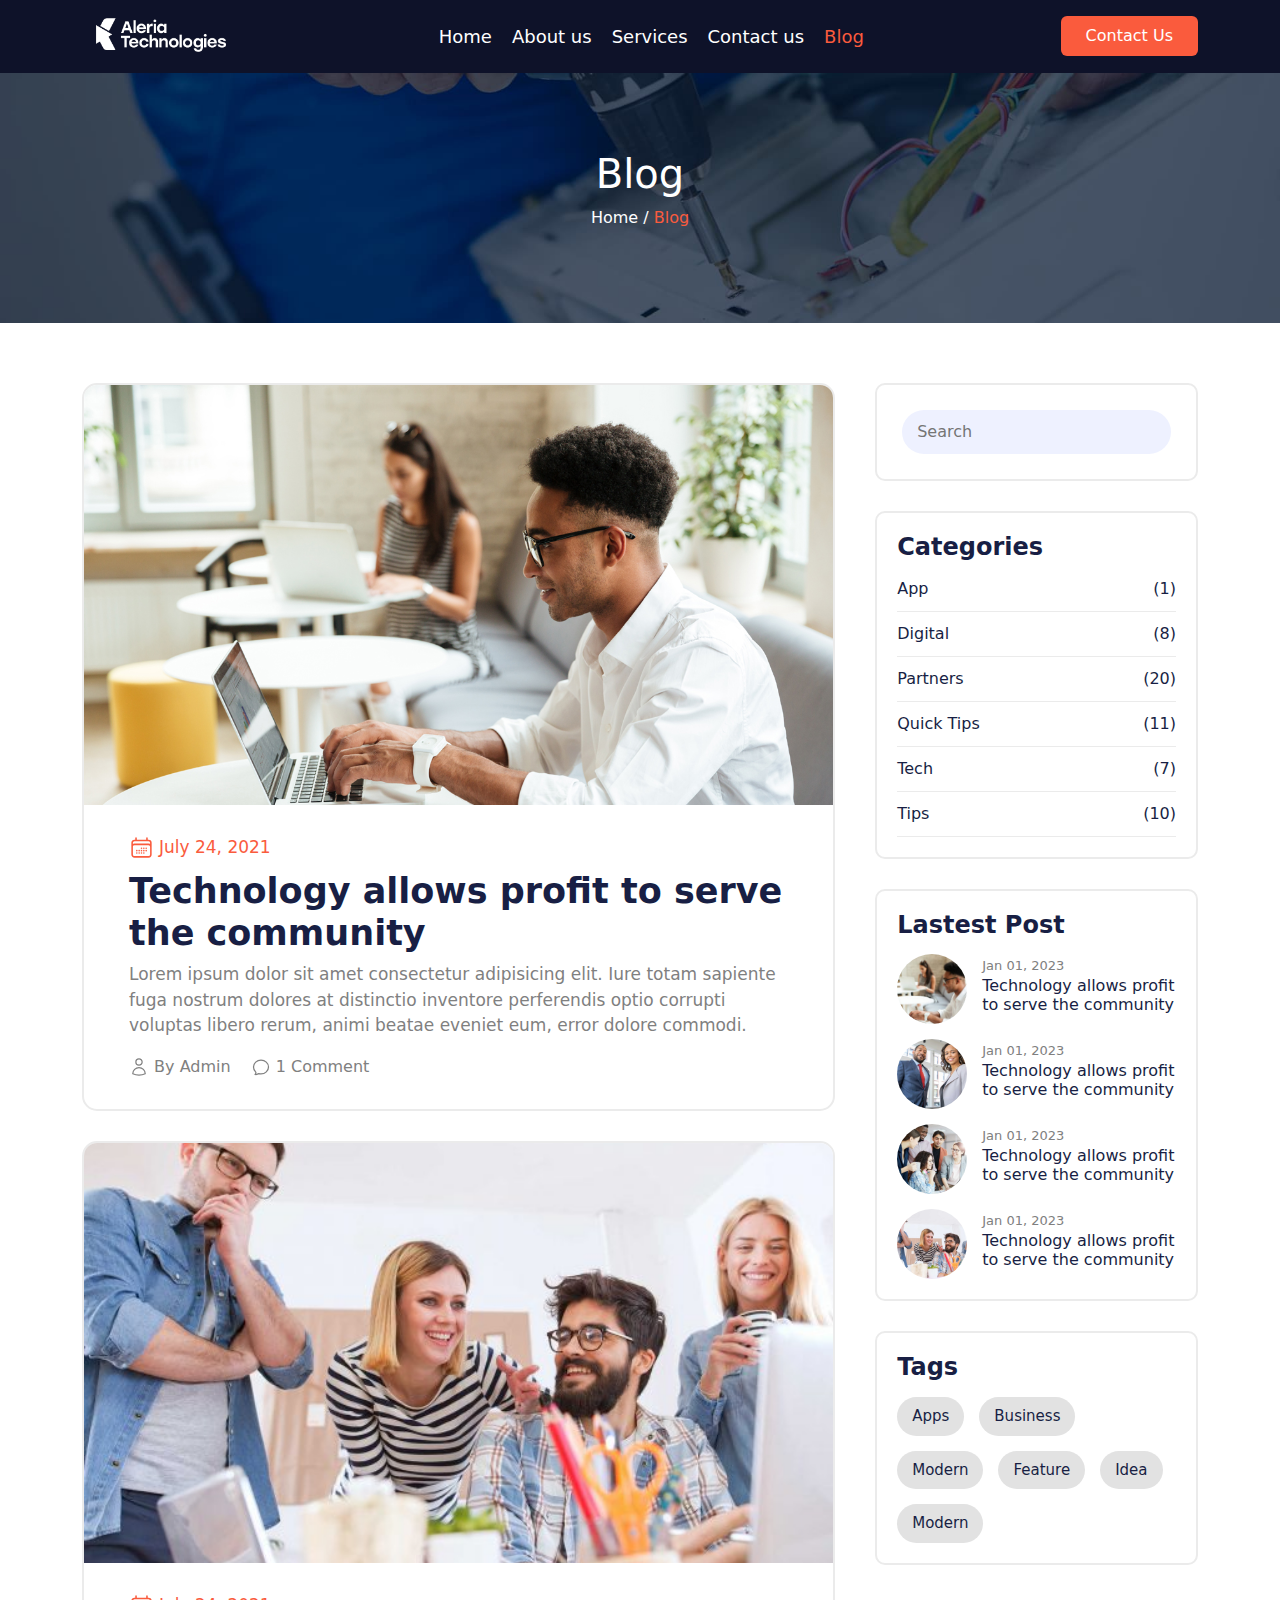
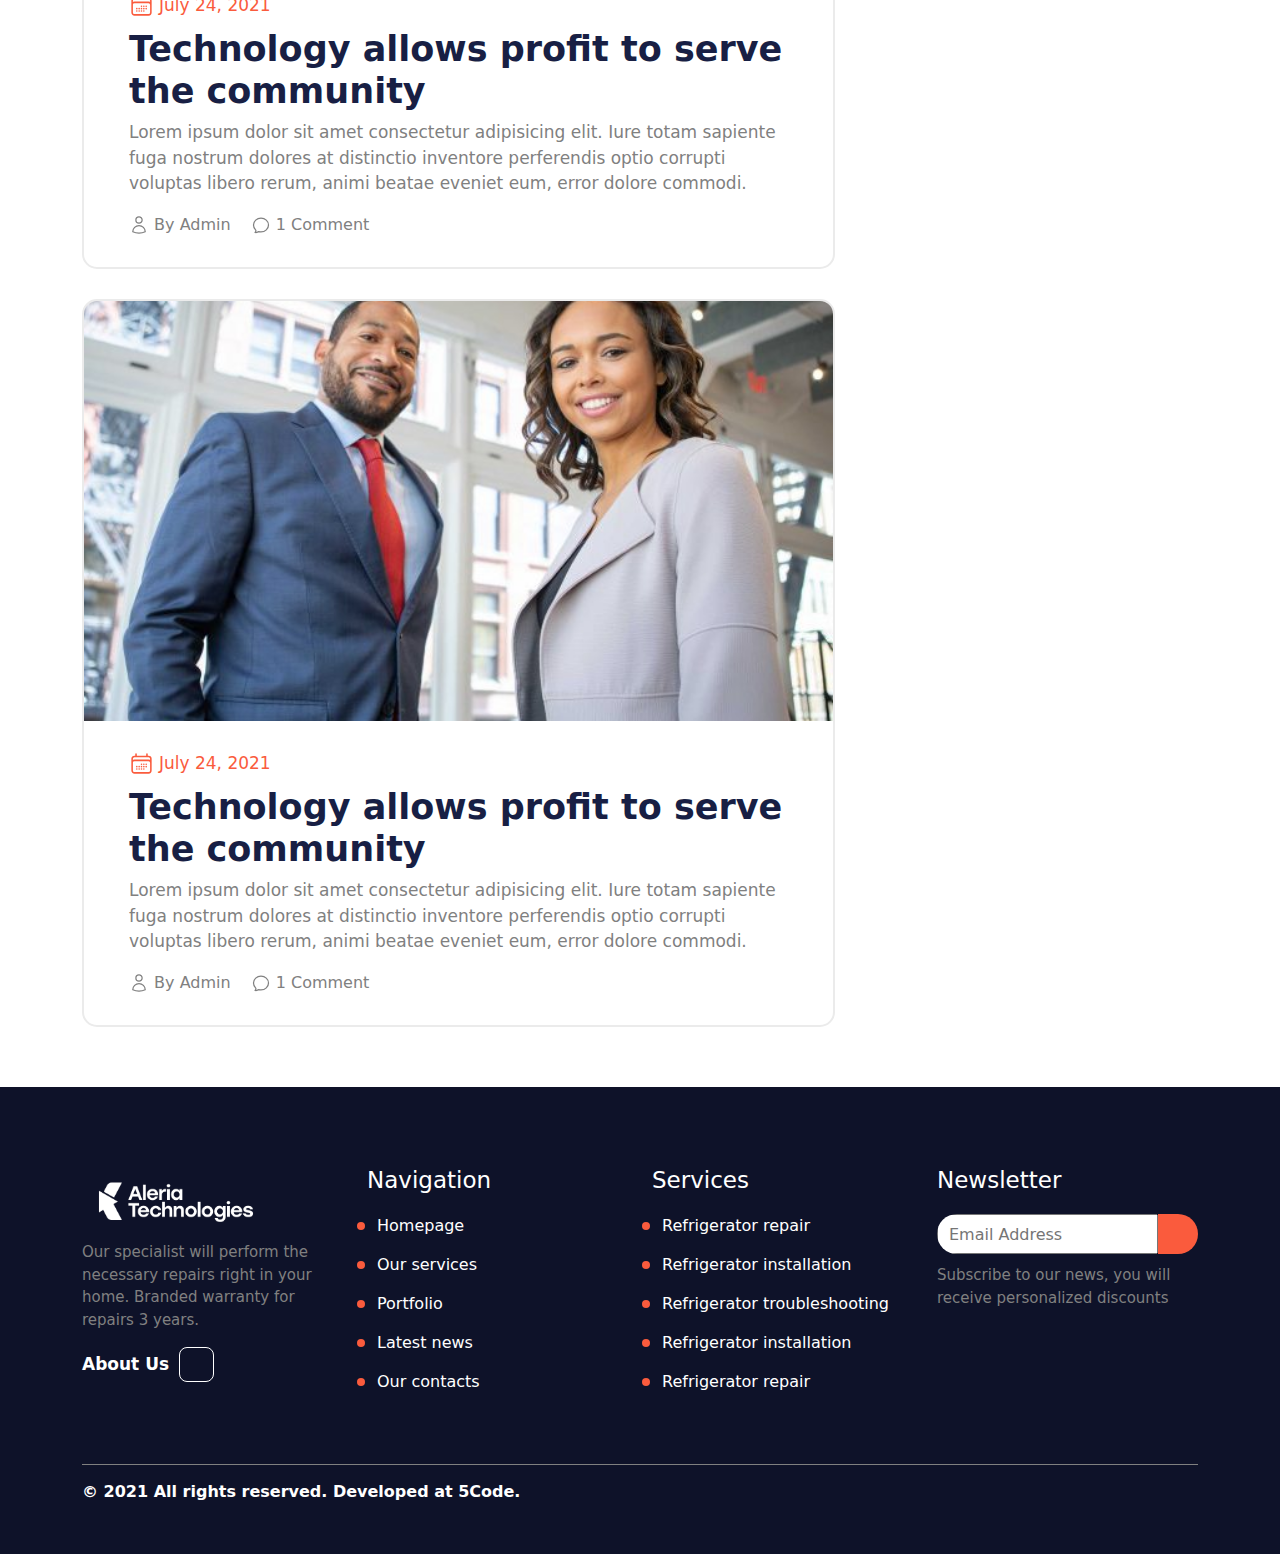
<file: blog.html>
<!DOCTYPE html>
<html lang="en">
  <head>
    <meta charset="UTF-8" />
    <meta http-equiv="X-UA-Compatible" content="IE=edge" />
    <meta name="viewport" content="width=device-width, initial-scale=1.0" />
    <title>Aleria Technologies | Blog</title>
    <link rel="stylesheet" href="css/style.css" />
    <!-- bootstrap -->
    <link rel="stylesheet" href="css/bootstrap.css" />
    <script src="js/bootstrap.js"></script>

    <!-- font-awesome -->
    <link
      rel="stylesheet"
      href="https://cdnjs.cloudflare.com/ajax/libs/font-awesome/6.4.0/css/all.min.css"
      integrity="sha512-iecdLmaskl7CVkqkXNQ/ZH/XLlvWZOJyj7Yy7tcenmpD1ypASozpmT/E0iPtmFIB46ZmdtAc9eNBvH0H/ZpiBw=="
      crossorigin="anonymous"
      referrerpolicy="no-referrer"
    />
    <link href="https://unpkg.com/aos@2.3.1/dist/aos.css" rel="stylesheet" />
  </head>
  <body>
    <!-- start header -->
    <header>
      <div class="container">
        <div class="logo">
          <img src="images/logo.png" alt="" />
        </div>

        <div class="links">
          <a href="index.html" class="link">Home</a>
          <a href="about-us.html" class="link">About us</a>
          <a href="services.html" class="link">Services</a>
          <a href="contact.html" class="link">Contact us</a>
          <a href="blog.html" class="link active">Blog</a>
        </div>

        <div class="info_header">
          <button class="btn_contact">Contact Us</button>

          <span class="btn_menu">
            <i class="fa-solid fa-bars"></i>
          </span>
        </div>
      </div>
    </header>
    <!-- end header -->

    <!-- start menu mobile -->
    <div class="overflow"></div>
    <div class="menu_mobile">
      <div class="head">
        <h3>Menu</h3>
        <i class="fa-solid fa-xmark btn_close_menu"></i>
      </div>

      <div class="links">
        <a href="index.html" class="link">Home</a>
        <a href="about-us.html" class="link active">About us</a>
        <a href="services.html" class="link">Services</a>
        <a href="contact.html" class="link">Contact us</a>
        <a href="blog.html" class="link">Blog</a>
      </div>
    </div>
    <!-- end menu mobile -->

    <!-- start secound hero -->
    <div class="secound_hero">
      <div class="container">
        <div class="content">
          <h2>Blog</h2>
          <p><a href="index.html">Home</a> / <a href="blog.html">Blog</a></p>
        </div>
      </div>
    </div>
    <!-- end secound hero -->

    <!-- start main blog -->
    <div class="main_blog">
      <div class="container">
        <div class="line">
          <div class="left">
            <div class="blog_item">
              <div class="image">
                <img src="images/blog-img5.jpg" alt="" />
              </div>
              <div class="text">
                <div class="date">
                  <svg
                    xmlns="http://www.w3.org/2000/svg"
                    fill="none"
                    viewBox="0 0 24 24"
                    stroke-width="1.5"
                    stroke="currentColor"
                    class="w-6 h-6"
                  >
                    <path
                      stroke-linecap="round"
                      stroke-linejoin="round"
                      d="M6.75 3v2.25M17.25 3v2.25M3 18.75V7.5a2.25 2.25 0 012.25-2.25h13.5A2.25 2.25 0 0121 7.5v11.25m-18 0A2.25 2.25 0 005.25 21h13.5A2.25 2.25 0 0021 18.75m-18 0v-7.5A2.25 2.25 0 015.25 9h13.5A2.25 2.25 0 0121 11.25v7.5m-9-6h.008v.008H12v-.008zM12 15h.008v.008H12V15zm0 2.25h.008v.008H12v-.008zM9.75 15h.008v.008H9.75V15zm0 2.25h.008v.008H9.75v-.008zM7.5 15h.008v.008H7.5V15zm0 2.25h.008v.008H7.5v-.008zm6.75-4.5h.008v.008h-.008v-.008zm0 2.25h.008v.008h-.008V15zm0 2.25h.008v.008h-.008v-.008zm2.25-4.5h.008v.008H16.5v-.008zm0 2.25h.008v.008H16.5V15z"
                    />
                  </svg>

                  <span>July 24, 2021</span>
                </div>
                <h3 class="title">
                  Technology allows profit to serve the community
                </h3>
                <p class="desc">
                  Lorem ipsum dolor sit amet consectetur adipisicing elit. Iure
                  totam sapiente fuga nostrum dolores at distinctio inventore
                  perferendis optio corrupti voluptas libero rerum, animi beatae
                  eveniet eum, error dolore commodi.
                </p>
                <div class="bottom_item">
                  <div class="profile">
                    <svg
                      xmlns="http://www.w3.org/2000/svg"
                      fill="none"
                      viewBox="0 0 24 24"
                      stroke-width="1.5"
                      stroke="currentColor"
                      class="w-6 h-6"
                    >
                      <path
                        stroke-linecap="round"
                        stroke-linejoin="round"
                        d="M15.75 6a3.75 3.75 0 11-7.5 0 3.75 3.75 0 017.5 0zM4.501 20.118a7.5 7.5 0 0114.998 0A17.933 17.933 0 0112 21.75c-2.676 0-5.216-.584-7.499-1.632z"
                      />
                    </svg>

                    <span>By Admin</span>
                  </div>
                  <div class="comment">
                    <svg
                      xmlns="http://www.w3.org/2000/svg"
                      fill="none"
                      viewBox="0 0 24 24"
                      stroke-width="1.5"
                      stroke="currentColor"
                      class="w-6 h-6"
                    >
                      <path
                        stroke-linecap="round"
                        stroke-linejoin="round"
                        d="M12 20.25c4.97 0 9-3.694 9-8.25s-4.03-8.25-9-8.25S3 7.444 3 12c0 2.104.859 4.023 2.273 5.48.432.447.74 1.04.586 1.641a4.483 4.483 0 01-.923 1.785A5.969 5.969 0 006 21c1.282 0 2.47-.402 3.445-1.087.81.22 1.668.337 2.555.337z"
                      />
                    </svg>

                    <span>1 Comment</span>
                  </div>
                </div>
              </div>
            </div>
            <div class="blog_item">
              <div class="image">
                <img src="images/blog-img2.jpg" alt="" />
              </div>
              <div class="text">
                <div class="date">
                  <svg
                    xmlns="http://www.w3.org/2000/svg"
                    fill="none"
                    viewBox="0 0 24 24"
                    stroke-width="1.5"
                    stroke="currentColor"
                    class="w-6 h-6"
                  >
                    <path
                      stroke-linecap="round"
                      stroke-linejoin="round"
                      d="M6.75 3v2.25M17.25 3v2.25M3 18.75V7.5a2.25 2.25 0 012.25-2.25h13.5A2.25 2.25 0 0121 7.5v11.25m-18 0A2.25 2.25 0 005.25 21h13.5A2.25 2.25 0 0021 18.75m-18 0v-7.5A2.25 2.25 0 015.25 9h13.5A2.25 2.25 0 0121 11.25v7.5m-9-6h.008v.008H12v-.008zM12 15h.008v.008H12V15zm0 2.25h.008v.008H12v-.008zM9.75 15h.008v.008H9.75V15zm0 2.25h.008v.008H9.75v-.008zM7.5 15h.008v.008H7.5V15zm0 2.25h.008v.008H7.5v-.008zm6.75-4.5h.008v.008h-.008v-.008zm0 2.25h.008v.008h-.008V15zm0 2.25h.008v.008h-.008v-.008zm2.25-4.5h.008v.008H16.5v-.008zm0 2.25h.008v.008H16.5V15z"
                    />
                  </svg>

                  <span>July 24, 2021</span>
                </div>
                <h3 class="title">
                  Technology allows profit to serve the community
                </h3>
                <p class="desc">
                  Lorem ipsum dolor sit amet consectetur adipisicing elit. Iure
                  totam sapiente fuga nostrum dolores at distinctio inventore
                  perferendis optio corrupti voluptas libero rerum, animi beatae
                  eveniet eum, error dolore commodi.
                </p>
                <div class="bottom_item">
                  <div class="profile">
                    <svg
                      xmlns="http://www.w3.org/2000/svg"
                      fill="none"
                      viewBox="0 0 24 24"
                      stroke-width="1.5"
                      stroke="currentColor"
                      class="w-6 h-6"
                    >
                      <path
                        stroke-linecap="round"
                        stroke-linejoin="round"
                        d="M15.75 6a3.75 3.75 0 11-7.5 0 3.75 3.75 0 017.5 0zM4.501 20.118a7.5 7.5 0 0114.998 0A17.933 17.933 0 0112 21.75c-2.676 0-5.216-.584-7.499-1.632z"
                      />
                    </svg>

                    <span>By Admin</span>
                  </div>
                  <div class="comment">
                    <svg
                      xmlns="http://www.w3.org/2000/svg"
                      fill="none"
                      viewBox="0 0 24 24"
                      stroke-width="1.5"
                      stroke="currentColor"
                      class="w-6 h-6"
                    >
                      <path
                        stroke-linecap="round"
                        stroke-linejoin="round"
                        d="M12 20.25c4.97 0 9-3.694 9-8.25s-4.03-8.25-9-8.25S3 7.444 3 12c0 2.104.859 4.023 2.273 5.48.432.447.74 1.04.586 1.641a4.483 4.483 0 01-.923 1.785A5.969 5.969 0 006 21c1.282 0 2.47-.402 3.445-1.087.81.22 1.668.337 2.555.337z"
                      />
                    </svg>

                    <span>1 Comment</span>
                  </div>
                </div>
              </div>
            </div>
            <div class="blog_item">
              <div class="image">
                <img src="images/blog-img3.jpg" alt="" />
              </div>
              <div class="text">
                <div class="date">
                  <svg
                    xmlns="http://www.w3.org/2000/svg"
                    fill="none"
                    viewBox="0 0 24 24"
                    stroke-width="1.5"
                    stroke="currentColor"
                    class="w-6 h-6"
                  >
                    <path
                      stroke-linecap="round"
                      stroke-linejoin="round"
                      d="M6.75 3v2.25M17.25 3v2.25M3 18.75V7.5a2.25 2.25 0 012.25-2.25h13.5A2.25 2.25 0 0121 7.5v11.25m-18 0A2.25 2.25 0 005.25 21h13.5A2.25 2.25 0 0021 18.75m-18 0v-7.5A2.25 2.25 0 015.25 9h13.5A2.25 2.25 0 0121 11.25v7.5m-9-6h.008v.008H12v-.008zM12 15h.008v.008H12V15zm0 2.25h.008v.008H12v-.008zM9.75 15h.008v.008H9.75V15zm0 2.25h.008v.008H9.75v-.008zM7.5 15h.008v.008H7.5V15zm0 2.25h.008v.008H7.5v-.008zm6.75-4.5h.008v.008h-.008v-.008zm0 2.25h.008v.008h-.008V15zm0 2.25h.008v.008h-.008v-.008zm2.25-4.5h.008v.008H16.5v-.008zm0 2.25h.008v.008H16.5V15z"
                    />
                  </svg>

                  <span>July 24, 2021</span>
                </div>
                <h3 class="title">
                  Technology allows profit to serve the community
                </h3>
                <p class="desc">
                  Lorem ipsum dolor sit amet consectetur adipisicing elit. Iure
                  totam sapiente fuga nostrum dolores at distinctio inventore
                  perferendis optio corrupti voluptas libero rerum, animi beatae
                  eveniet eum, error dolore commodi.
                </p>
                <div class="bottom_item">
                  <div class="profile">
                    <svg
                      xmlns="http://www.w3.org/2000/svg"
                      fill="none"
                      viewBox="0 0 24 24"
                      stroke-width="1.5"
                      stroke="currentColor"
                      class="w-6 h-6"
                    >
                      <path
                        stroke-linecap="round"
                        stroke-linejoin="round"
                        d="M15.75 6a3.75 3.75 0 11-7.5 0 3.75 3.75 0 017.5 0zM4.501 20.118a7.5 7.5 0 0114.998 0A17.933 17.933 0 0112 21.75c-2.676 0-5.216-.584-7.499-1.632z"
                      />
                    </svg>

                    <span>By Admin</span>
                  </div>
                  <div class="comment">
                    <svg
                      xmlns="http://www.w3.org/2000/svg"
                      fill="none"
                      viewBox="0 0 24 24"
                      stroke-width="1.5"
                      stroke="currentColor"
                      class="w-6 h-6"
                    >
                      <path
                        stroke-linecap="round"
                        stroke-linejoin="round"
                        d="M12 20.25c4.97 0 9-3.694 9-8.25s-4.03-8.25-9-8.25S3 7.444 3 12c0 2.104.859 4.023 2.273 5.48.432.447.74 1.04.586 1.641a4.483 4.483 0 01-.923 1.785A5.969 5.969 0 006 21c1.282 0 2.47-.402 3.445-1.087.81.22 1.668.337 2.555.337z"
                      />
                    </svg>

                    <span>1 Comment</span>
                  </div>
                </div>
              </div>
            </div>
          </div>
          <div class="right">
            <div class="search_box">
              <div class="input_search">
                <input type="text" placeholder="Search" />
                <i class="fa-solid fa-magnifying-glass"></i>
              </div>
            </div>

            <div class="categories">
              <h4>Categories</h4>
              <div class="items">
                <div class="item">
                  <span class="type">App</span>
                  <span class="num">(1)</span>
                </div>
                <div class="item">
                  <span class="type">Digital</span>
                  <span class="num">(8)</span>
                </div>
                <div class="item">
                  <span class="type">Partners</span>
                  <span class="num">(20)</span>
                </div>
                <div class="item">
                  <span class="type">Quick Tips</span>
                  <span class="num">(11)</span>
                </div>
                <div class="item">
                  <span class="type">Tech</span>
                  <span class="num">(7)</span>
                </div>
                <div class="item">
                  <span class="type">Tips</span>
                  <span class="num">(10)</span>
                </div>
              </div>
            </div>

            <div class="lastest_post">
              <h4>Lastest Post</h4>

              <div class="items">
                <div class="item">
                  <img src="images/blog-img4.jpg" alt="" />
                  <div class="details">
                    <div class="date">Jan 01, 2023</div>
                    <h5>Technology allows profit to serve the community</h5>
                  </div>
                </div>
                <div class="item">
                  <img src="images/blog-img3.jpg" alt="" />
                  <div class="details">
                    <div class="date">Jan 01, 2023</div>
                    <h5>Technology allows profit to serve the community</h5>
                  </div>
                </div>
                <div class="item">
                  <img src="images/blog-img.jpg" alt="" />
                  <div class="details">
                    <div class="date">Jan 01, 2023</div>
                    <h5>Technology allows profit to serve the community</h5>
                  </div>
                </div>
                <div class="item">
                  <img src="images/blog-img2.jpg" alt="" />
                  <div class="details">
                    <div class="date">Jan 01, 2023</div>
                    <h5>Technology allows profit to serve the community</h5>
                  </div>
                </div>
              </div>
            </div>

            <div class="tags_box">
              <h4>Tags</h4>
              <div class="tags_items">
                <div class="tag_item">Apps</div>
                <div class="tag_item">Business</div>
                <div class="tag_item">Modern</div>
                <div class="tag_item">Feature</div>
                <div class="tag_item">Idea</div>
                <div class="tag_item">Modern</div>
              </div>
            </div>
          </div>
        </div>
      </div>
    </div>
    <!-- end main blog -->

    <!-- start footer -->
    <footer>
      <div class="container">
        <div class="row line">
          <div class="col-12 col-md-3">
            <div class="logo">
              <img src="images/logo.png" alt="" />
            </div>
            <p class="desc">
              Our specialist will perform the necessary repairs right in your
              home. Branded warranty for repairs 3 years.
            </p>
            <a href="#" class="btn_about"
              >About Us <span><i class="fa-solid fa-play"></i></span
            ></a>
          </div>
          <div class="col-12 col-md-3">
            <div class="links">
              <h4>Navigation</h4>
              <a href="#">Homepage</a>
              <a href="#">Our services</a>
              <a href="#">Portfolio</a>
              <a href="#">Latest news</a>
              <a href="#">Our contacts</a>
            </div>
          </div>
          <div class="col-12 col-md-3">
            <div class="links">
              <h4>Services</h4>
              <a href="#">Refrigerator repair</a>
              <a href="#">Refrigerator installation</a>
              <a href="#">Refrigerator troubleshooting</a>
              <a href="#">Refrigerator installation</a>
              <a href="#">Refrigerator repair</a>
            </div>
          </div>
          <div class="col-12 col-md-3">
            <h4>Newsletter</h4>
            <div class="input_item">
              <input type="text" placeholder="Email Address" />
              <button><i class="fa-solid fa-play"></i></button>
            </div>
            <p class="desc">
              Subscribe to our news, you will receive personalized discounts
            </p>
            <div class="social_media">
              <a href="#">
                <i class="fa-brands fa-facebook-f"></i>
              </a>
              <a href="#">
                <i class="fa-brands fa-twitter"></i>
              </a>
              <a href="#"> <i class="fa-brands fa-instagram"></i> </a>
              <a href="#">
                <i class="fa-brands fa-linkedin-in"></i>
              </a>
              <a href="#">
                <i class="fa-brands fa-youtube"></i>
              </a>
            </div>
          </div>
        </div>
        <div class="bottom_footer">
          <p>© 2021 All rights reserved. Developed at 5Code.</p>
        </div>
      </div>
    </footer>
    <!-- end footer -->

    <script
      src="https://cdn.jsdelivr.net/npm/bootstrap@5.3.0-alpha3/dist/js/bootstrap.bundle.min.js"
      integrity="sha384-ENjdO4Dr2bkBIFxQpeoTz1HIcje39Wm4jDKdf19U8gI4ddQ3GYNS7NTKfAdVQSZe"
      crossorigin="anonymous"
    ></script>
    <script src="https://unpkg.com/aos@2.3.1/dist/aos.js"></script>
    <script>
      AOS.init();
    </script>
    <script src="js/menu-mobile.js"></script>
  </body>
</html>
</file>
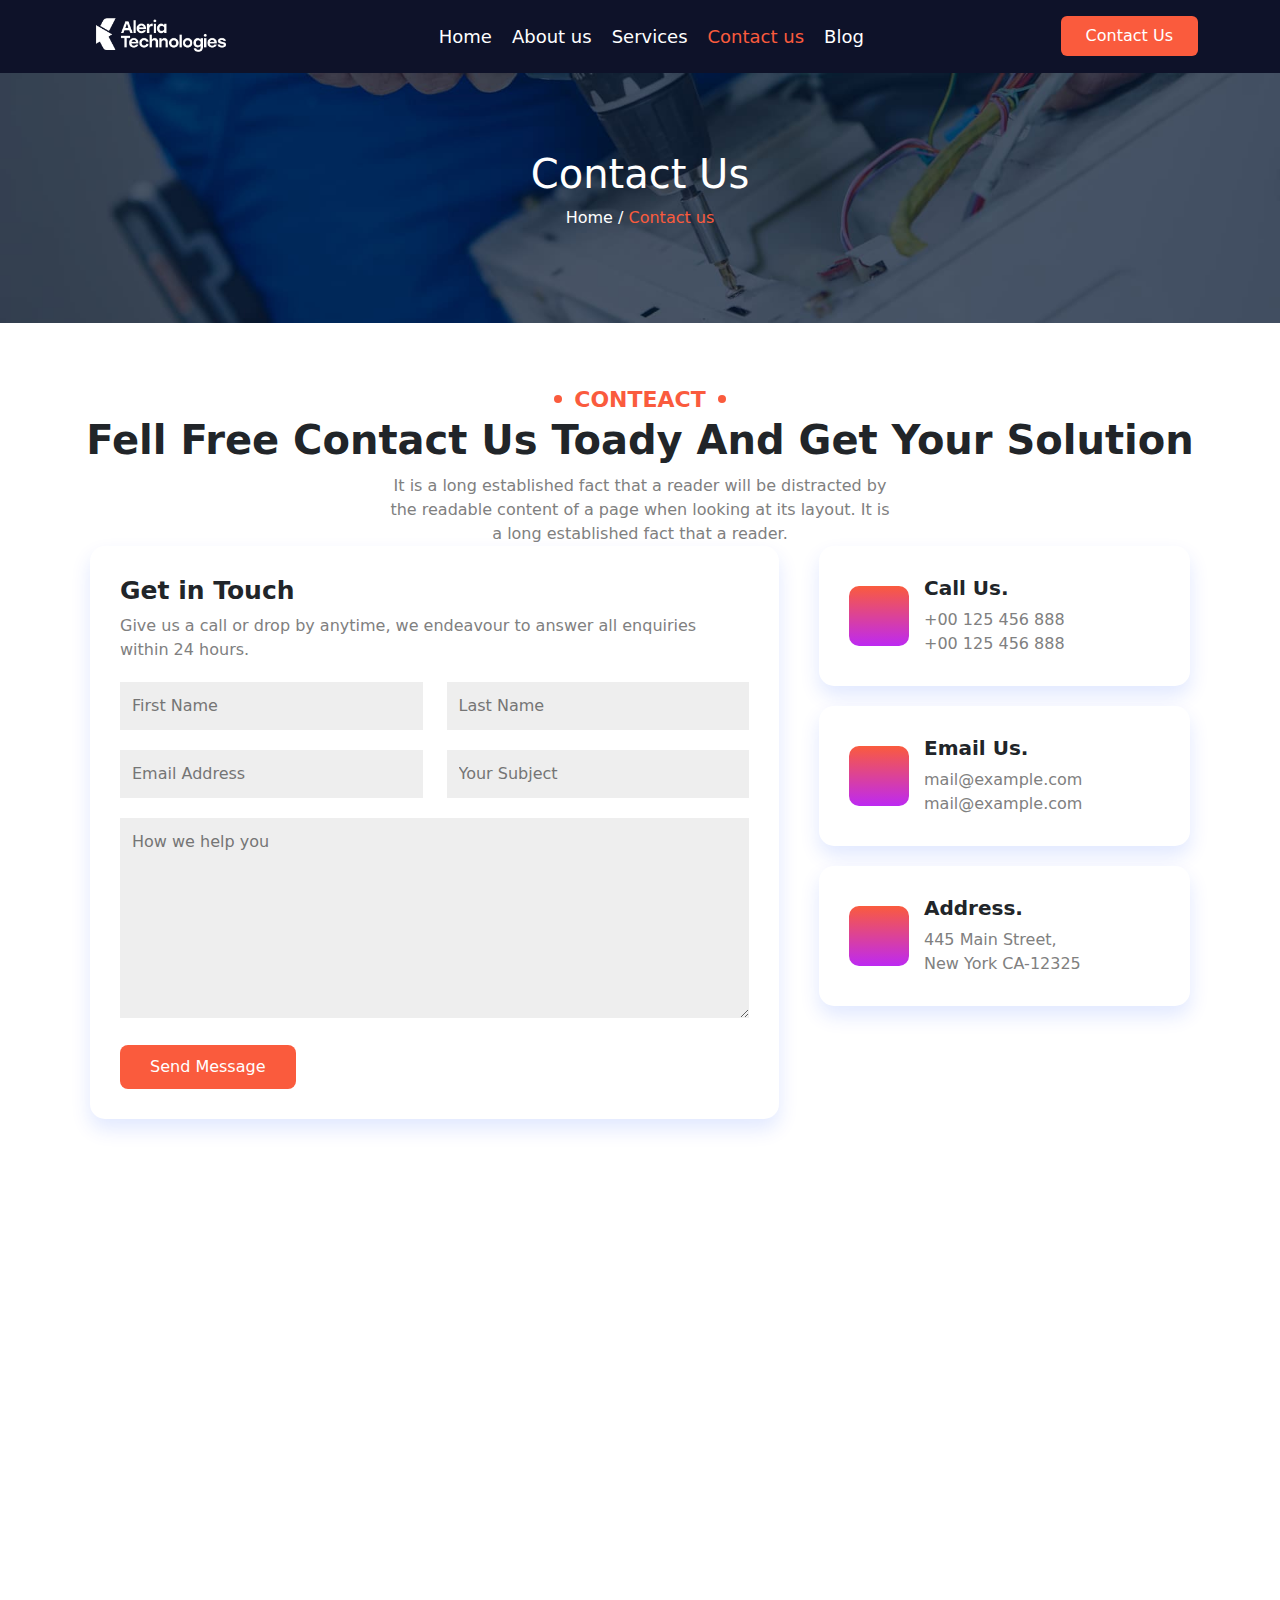
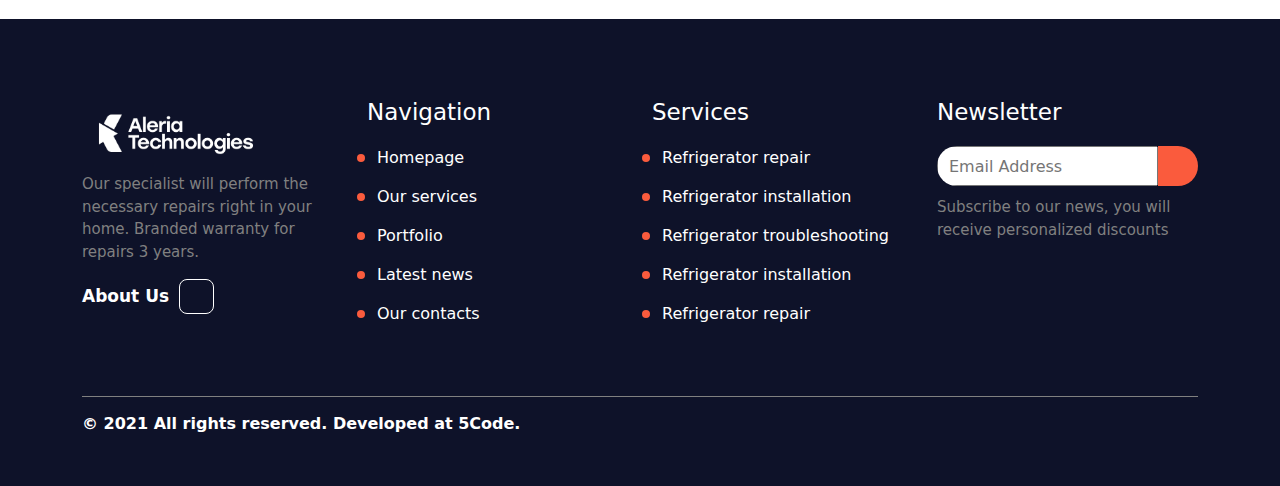
<file: contact.html>
<!DOCTYPE html>
<html lang="en">
  <head>
    <meta charset="UTF-8" />
    <meta http-equiv="X-UA-Compatible" content="IE=edge" />
    <meta name="viewport" content="width=device-width, initial-scale=1.0" />
    <title>Aleria Technologies | Contect Us</title>
    <link rel="stylesheet" href="css/style.css" />
    <!-- bootstrap -->
    <link rel="stylesheet" href="css/bootstrap.css" />
    <script src="js/bootstrap.js"></script>

    <!-- font-awesome -->
    <link
      rel="stylesheet"
      href="https://cdnjs.cloudflare.com/ajax/libs/font-awesome/6.4.0/css/all.min.css"
      integrity="sha512-iecdLmaskl7CVkqkXNQ/ZH/XLlvWZOJyj7Yy7tcenmpD1ypASozpmT/E0iPtmFIB46ZmdtAc9eNBvH0H/ZpiBw=="
      crossorigin="anonymous"
      referrerpolicy="no-referrer"
    />
    <link href="https://unpkg.com/aos@2.3.1/dist/aos.css" rel="stylesheet" />
  </head>
  <body>
    <!-- start header -->
    <header>
      <div class="container">
        <div class="logo">
          <img src="images/logo.png" alt="" />
        </div>

        <div class="links">
          <a href="index.html" class="link">Home</a>
          <a href="about-us.html" class="link">About us</a>
          <a href="services.html" class="link">Services</a>
          <a href="contact.html" class="link active">Contact us</a>
          <a href="blog.html" class="link">Blog</a>
        </div>

        <div class="info_header">
          <button class="btn_contact">Contact Us</button>

          <span class="btn_menu">
            <i class="fa-solid fa-bars"></i>
          </span>
        </div>
      </div>
    </header>
    <!-- end header -->

    <!-- start menu mobile -->
    <div class="overflow"></div>
    <div class="menu_mobile">
      <div class="head">
        <h3>Menu</h3>
        <i class="fa-solid fa-xmark btn_close_menu"></i>
      </div>

      <div class="links">
        <a href="index.html" class="link">Home</a>
        <a href="about-us.html" class="link">About us</a>
        <a href="services.html" class="link">Services</a>
        <a href="contact.html" class="link active">Contact us</a>
        <a href="blog.html" class="link">Blog</a>
      </div>
    </div>
    <!-- end menu mobile -->

    <!-- start secound hero -->
    <div class="secound_hero">
      <div class="container">
        <div class="content">
          <h2>Contact Us</h2>
          <p>
            <a href="index.html">Home</a> /
            <a href="contact.html">Contact us</a>
          </p>
        </div>
      </div>
    </div>
    <!-- end secound hero -->

    <!-- start contact sectionn -->
    <div class="contact_section">
      <div class="container">
        <span class="subtitle">CONTEACT</span>
        <h1 class="title">Fell Free Contact Us Toady And Get Your Solution</h1>
        <p class="desc">
          It is a long established fact that a reader will be distracted by the
          readable content of a page when looking at its layout. It is a long
          established fact that a reader.
        </p>

        <div class="line">
          <div class="left">
            <form action="">
              <h4>Get in Touch</h4>
              <p>
                Give us a call or drop by anytime, we endeavour to answer all
                enquiries within 24 hours.
              </p>
              <div class="row">
                <div class="col-12 col-md-6">
                  <input type="text" placeholder="First Name" />
                </div>
                <div class="col-12 col-md-6">
                  <input type="text" placeholder="Last Name" />
                </div>
                <div class="col-12 col-md-6">
                  <input type="text" placeholder="Email Address" />
                </div>
                <div class="col-12 col-md-6">
                  <input type="text" placeholder="Your Subject" />
                </div>
                <div class="col-12 col-md-12">
                  <textarea placeholder="How we help you"></textarea>
                </div>
              </div>
              <button class="btn_send">Send Message</button>
            </form>
          </div>
          <div class="right">
            <div class="boxs">
              <div class="box">
                <div class="icon">
                  <i class="fa-solid fa-phone"></i>
                </div>
                <div class="text">
                  <h5>Call Us.</h5>
                  <span>+00 125 456 888</span>
                  <span>+00 125 456 888</span>
                </div>
              </div>
              <div class="box">
                <div class="icon">
                  <i class="fa-solid fa-envelope"></i>
                </div>
                <div class="text">
                  <h5>Email Us.</h5>
                  <span>mail@example.com</span>
                  <span>mail@example.com</span>
                </div>
              </div>
              <div class="box">
                <div class="icon">
                  <i class="fa-solid fa-location-dot"></i>
                </div>
                <div class="text">
                  <h5>Address.</h5>
                  <span>445 Main Street,</span>
                  <span>New York CA-12325</span>
                </div>
              </div>
            </div>
          </div>
        </div>
      </div>
    </div>
    <!-- end contact sectionn -->

    <!-- start map loaction -->
    <div class="map_location">
      <div class="container">
        <iframe
          frameborder="0"
          scrolling="no"
          marginheight="0"
          marginwidth="0"
          src="https://maps.google.com/maps?q=London%20Eye%2C%20London%2C%20United%20Kingdom&amp;t=m&amp;z=10&amp;output=embed&amp;iwloc=near"
          title="London Eye, London, United Kingdom"
          aria-label="London Eye, London, United Kingdom"
        ></iframe>
      </div>
    </div>
    <!-- end map location -->

    <!-- start footer -->
    <footer>
      <div class="container">
        <div class="row line">
          <div class="col-12 col-md-3">
            <div class="logo">
              <img src="images/logo.png" alt="" />
            </div>
            <p class="desc">
              Our specialist will perform the necessary repairs right in your
              home. Branded warranty for repairs 3 years.
            </p>
            <a href="#" class="btn_about"
              >About Us <span><i class="fa-solid fa-play"></i></span
            ></a>
          </div>
          <div class="col-12 col-md-3">
            <div class="links">
              <h4>Navigation</h4>
              <a href="#">Homepage</a>
              <a href="#">Our services</a>
              <a href="#">Portfolio</a>
              <a href="#">Latest news</a>
              <a href="#">Our contacts</a>
            </div>
          </div>
          <div class="col-12 col-md-3">
            <div class="links">
              <h4>Services</h4>
              <a href="#">Refrigerator repair</a>
              <a href="#">Refrigerator installation</a>
              <a href="#">Refrigerator troubleshooting</a>
              <a href="#">Refrigerator installation</a>
              <a href="#">Refrigerator repair</a>
            </div>
          </div>
          <div class="col-12 col-md-3">
            <h4>Newsletter</h4>
            <div class="input_item">
              <input type="text" placeholder="Email Address" />
              <button><i class="fa-solid fa-play"></i></button>
            </div>
            <p class="desc">
              Subscribe to our news, you will receive personalized discounts
            </p>
            <div class="social_media">
              <a href="#">
                <i class="fa-brands fa-facebook-f"></i>
              </a>
              <a href="#">
                <i class="fa-brands fa-twitter"></i>
              </a>
              <a href="#"> <i class="fa-brands fa-instagram"></i> </a>
              <a href="#">
                <i class="fa-brands fa-linkedin-in"></i>
              </a>
              <a href="#">
                <i class="fa-brands fa-youtube"></i>
              </a>
            </div>
          </div>
        </div>
        <div class="bottom_footer">
          <p>© 2021 All rights reserved. Developed at 5Code.</p>
        </div>
      </div>
    </footer>
    <!-- end footer -->

    <script
      src="https://cdn.jsdelivr.net/npm/bootstrap@5.3.0-alpha3/dist/js/bootstrap.bundle.min.js"
      integrity="sha384-ENjdO4Dr2bkBIFxQpeoTz1HIcje39Wm4jDKdf19U8gI4ddQ3GYNS7NTKfAdVQSZe"
      crossorigin="anonymous"
    ></script>
    <script src="https://unpkg.com/aos@2.3.1/dist/aos.js"></script>
    <script>
      AOS.init();
    </script>
    <script src="js/menu-mobile.js"></script>
  </body>
</html>
</file>
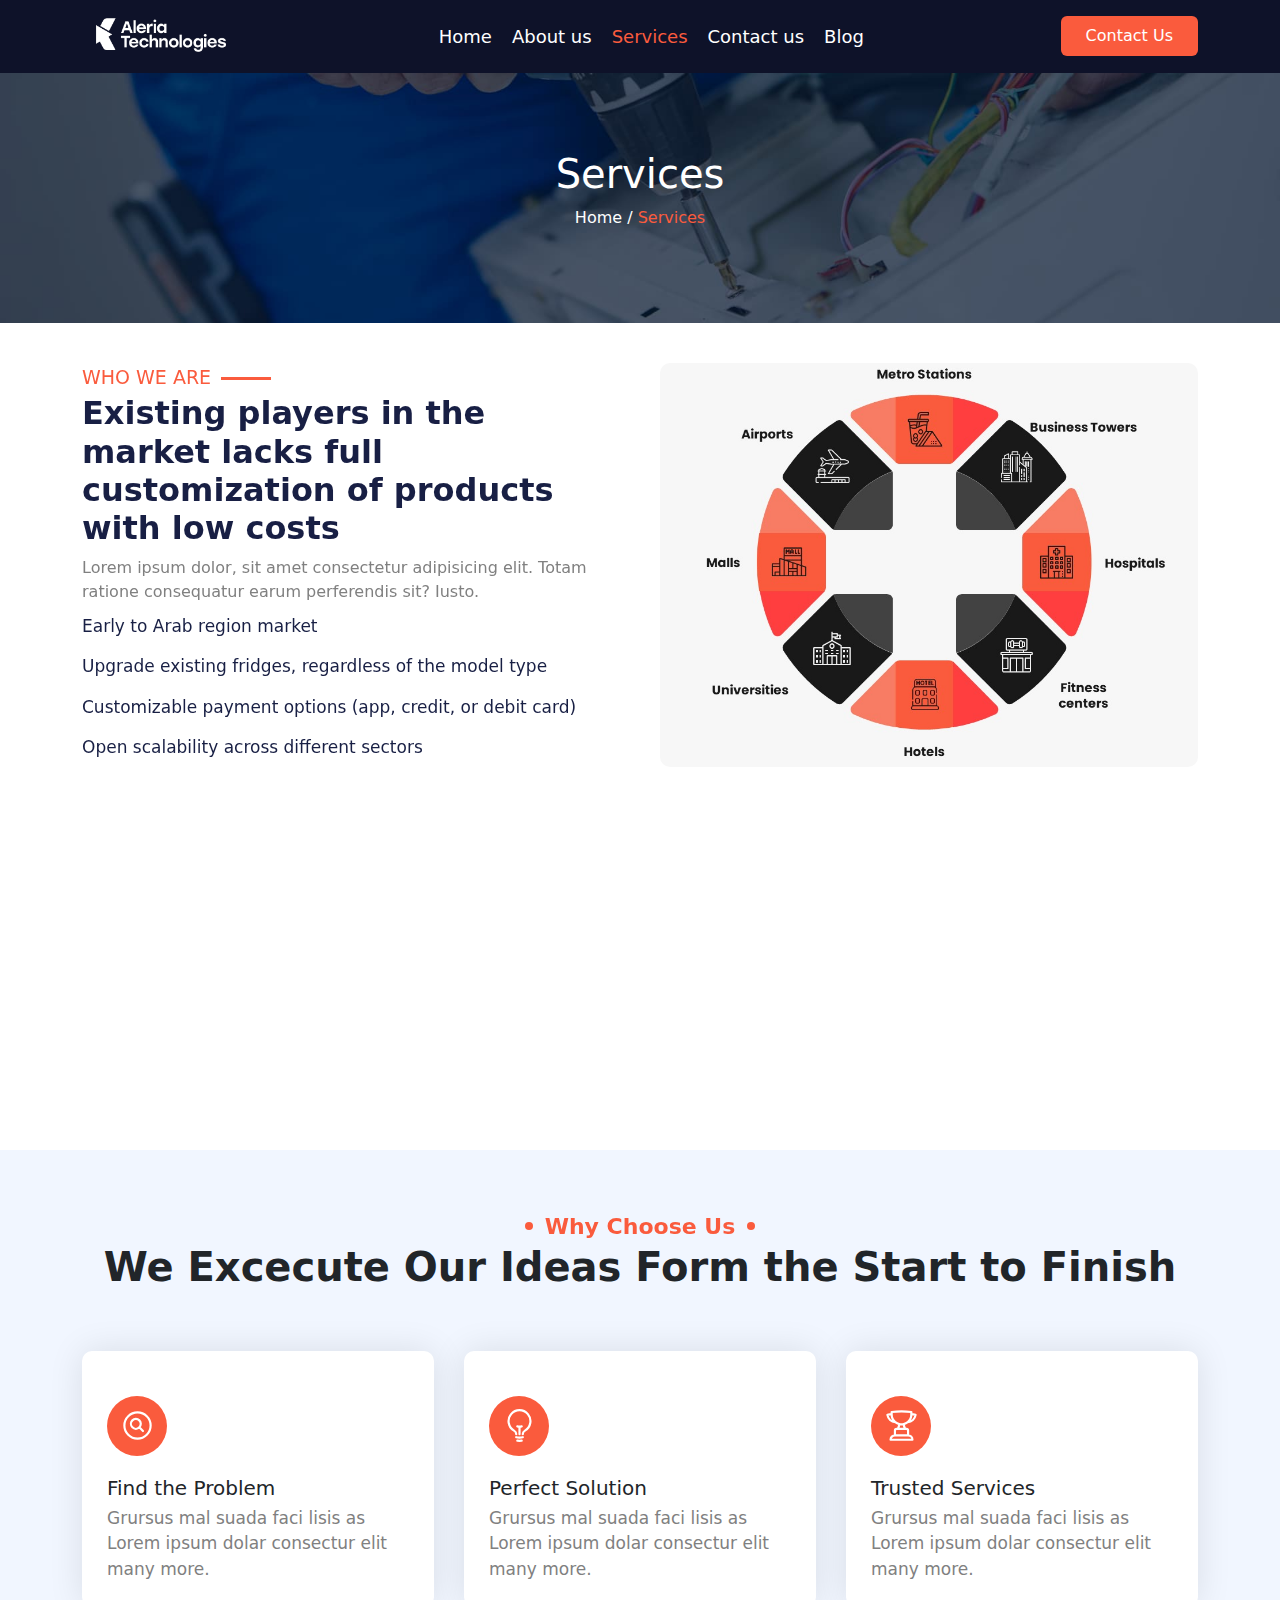
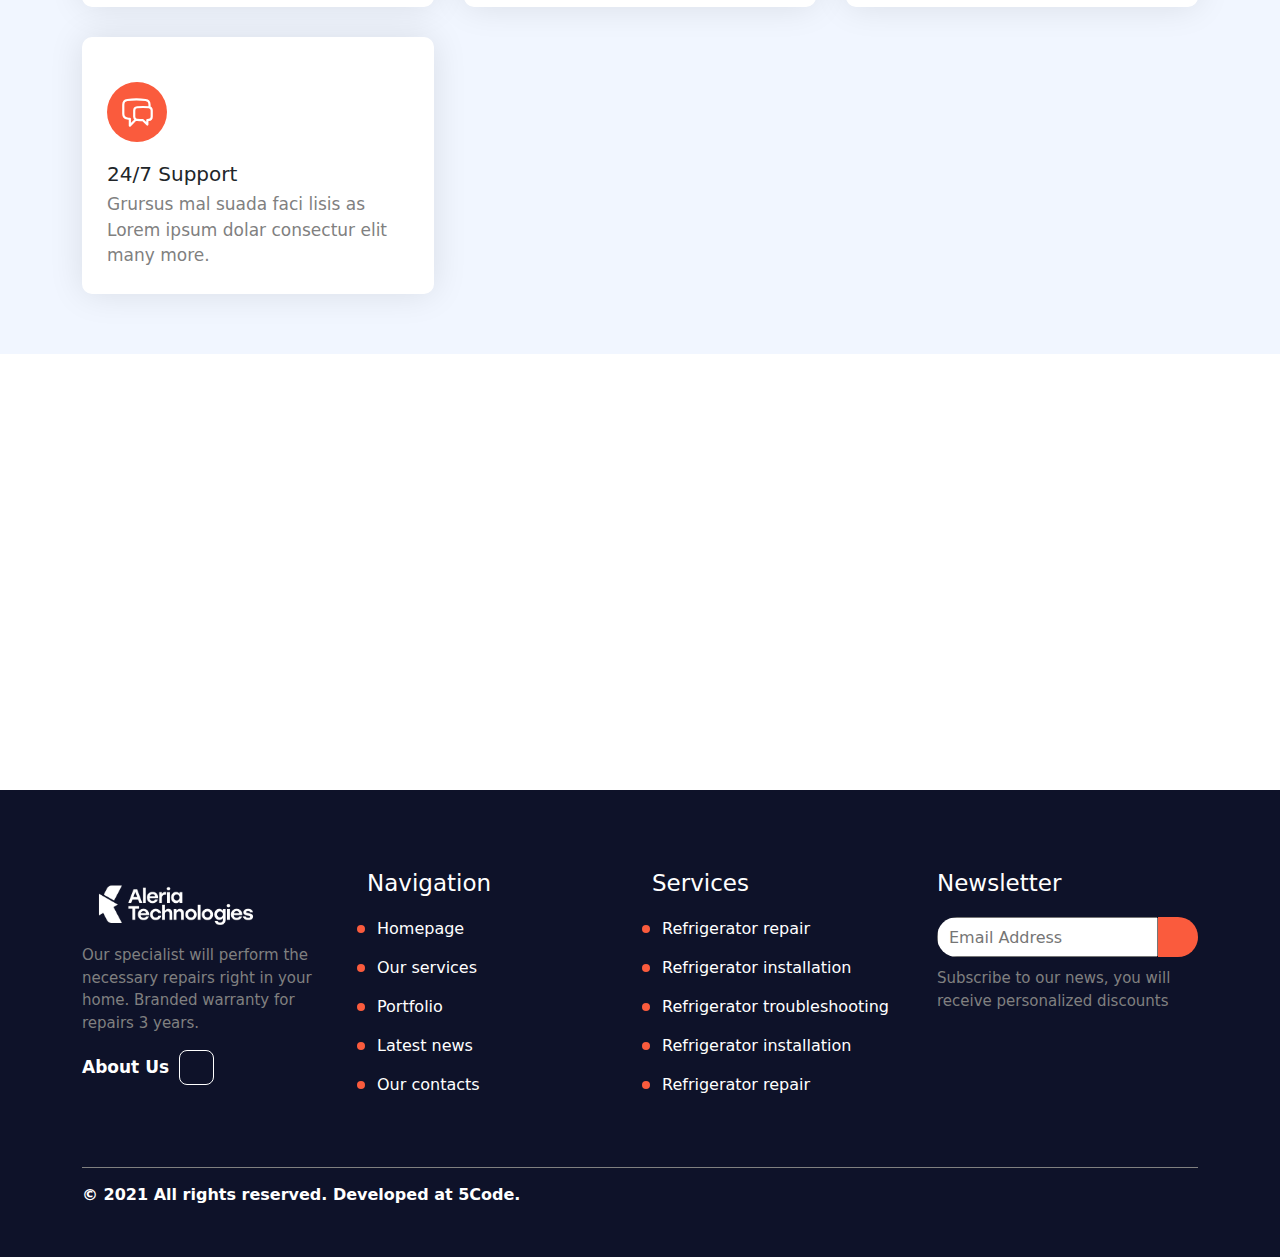
<file: services.html>
<!DOCTYPE html>
<html lang="en">
  <head>
    <meta charset="UTF-8" />
    <meta http-equiv="X-UA-Compatible" content="IE=edge" />
    <meta name="viewport" content="width=device-width, initial-scale=1.0" />
    <title>Aleria Technologies | services</title>
    <link rel="stylesheet" href="css/style.css" />
    <!-- bootstrap -->
       <link rel="stylesheet" href="css/bootstrap.css" />
    <script src="js/bootstrap.js"></script>

    <!-- font-awesome -->
    <link
      rel="stylesheet"
      href="https://cdnjs.cloudflare.com/ajax/libs/font-awesome/6.4.0/css/all.min.css"
      integrity="sha512-iecdLmaskl7CVkqkXNQ/ZH/XLlvWZOJyj7Yy7tcenmpD1ypASozpmT/E0iPtmFIB46ZmdtAc9eNBvH0H/ZpiBw=="
      crossorigin="anonymous"
      referrerpolicy="no-referrer"
    />
    <link href="https://unpkg.com/aos@2.3.1/dist/aos.css" rel="stylesheet" />
  </head>
  <body>
    <!-- start header -->
    <header>
      <div class="container">
        <div class="logo">
          <img src="images/logo.png" alt="" />
        </div>

        <div class="links">
          <a href="index.html" class="link">Home</a>
          <a href="about-us.html" class="link">About us</a>
          <a href="services.html" class="link active">Services</a>
          <a href="contact.html" class="link">Contact us</a>
          <a href="blog.html" class="link">Blog</a>
        </div>

        <div class="info_header">
          <button class="btn_contact">Contact Us</button>

          <span class="btn_menu">
            <i class="fa-solid fa-bars"></i>
          </span>
        </div>
      </div>
    </header>
    <!-- end header -->

    <!-- start menu mobile -->
    <div class="overflow"></div>
    <div class="menu_mobile">
      <div class="head">
        <h3>Menu</h3>
        <i class="fa-solid fa-xmark btn_close_menu"></i>
      </div>

      <div class="links">
        <a href="index.html" class="link">Home</a>
        <a href="about-us.html" class="link">About us</a>
        <a href="services.html" class="link active">Services</a>
        <a href="contact.html" class="link">Contact us</a>
        <a href="blog.html" class="link">Blog</a>
      </div>
    </div>
    <!-- end menu mobile -->

    <!-- start secound hero -->
    <div class="secound_hero">
      <div class="container">
        <div class="content">
          <h2>Services</h2>
          <p>
            <a href="index.html">Home</a> / <a href="services.html">Services</a>
          </p>
        </div>
      </div>
    </div>
    <!-- end secound hero -->

    <!-- start who_we_are -->
    <div class="who_we_are">
      <div class="container">
        <div class="line">
          <div class="left">
            <div
              class="subtitle"
              data-aos="fade-right"
              data-aos-duration="600"
              data-aos-delay="200"
            >
              WHO WE ARE
            </div>
            <h2
              class="title"
              data-aos="fade-right"
              data-aos-duration="600"
              data-aos-delay="300"
            >
             Existing players in the market lacks full customization of products with low costs
            </h2>
            <p
              class="desc"
              data-aos="fade-right"
              data-aos-duration="600"
              data-aos-delay="400"
            >
              Lorem ipsum dolor, sit amet consectetur adipisicing elit. Totam
              ratione consequatur earum perferendis sit? Iusto.
            </p>
            <div class="features">
              <div
                class="feature"
                data-aos="fade-right"
                data-aos-duration="600"
                data-aos-delay="500"
              >
                <i class="fa-sharp fa-solid fa-circle-dot"></i>
                <span>Early to Arab region market</span>
              </div>
              <div
                class="feature"
                data-aos="fade-right"
                data-aos-duration="600"
                data-aos-delay="600"
              >
                <i class="fa-sharp fa-solid fa-circle-dot"></i>
                <span>Upgrade existing fridges, regardless of the model type</span>
              </div>
              <div
                class="feature"
                data-aos="fade-right"
                data-aos-duration="600"
                data-aos-delay="700"
              >
                <i class="fa-sharp fa-solid fa-circle-dot"></i>
                <span>Customizable payment options (app, credit, or debit card)</span>
              </div>
               <div
                class="feature"
                data-aos="fade-right"
                data-aos-duration="600"
                data-aos-delay="700"
              >
                <i class="fa-sharp fa-solid fa-circle-dot"></i>
                <span>Open scalability across different sectors</span>
              </div>
            </div>
          </div>
          <div class="right">
            <div
              class="image"
              data-aos="zoom-in"
              data-aos-duration="600"
              data-aos-delay="300"
            >
              <img src="images/we-can-img.jfif" alt="" />
            </div>
          </div>
        </div>
      </div>
    </div>
    <!-- end who_we_are -->


    <!-- start more info section -->
    <div class="about_info_section"  data-aos="fade-up"
              data-aos-duration="600"
              data-aos-delay="300">
      <div class="container">
        <div class="boxs">
          <div class="box">
            <svg
              xmlns="http://www.w3.org/2000/svg"
              fill="none"
              viewBox="0 0 24 24"
              stroke-width="1.5"
              stroke="currentColor"
              class="w-6 h-6"
            >
              <path
                stroke-linecap="round"
                stroke-linejoin="round"
                d="M15.75 6a3.75 3.75 0 11-7.5 0 3.75 3.75 0 017.5 0zM4.501 20.118a7.5 7.5 0 0114.998 0A17.933 17.933 0 0112 21.75c-2.676 0-5.216-.584-7.499-1.632z"
              />
            </svg>
            <h4>100 +</h4>
            <span>Team member</span>
          </div>
          <div class="box">
            
          <svg xmlns="http://www.w3.org/2000/svg" fill="none" viewBox="0 0 24 24" stroke-width="1.5" stroke="currentColor" class="w-6 h-6">
  <path stroke-linecap="round" stroke-linejoin="round" d="M18.375 12.739l-7.693 7.693a4.5 4.5 0 01-6.364-6.364l10.94-10.94A3 3 0 1119.5 7.372L8.552 18.32m.009-.01l-.01.01m5.699-9.941l-7.81 7.81a1.5 1.5 0 002.112 2.13" />
</svg>

            </svg>
            <h4>300 +</h4>
            <span>Total  Advice</span>
          </div>
          <div class="box">
           <svg xmlns="http://www.w3.org/2000/svg" fill="none" viewBox="0 0 24 24" stroke-width="1.5" stroke="currentColor" class="w-6 h-6">
  <path stroke-linecap="round" stroke-linejoin="round" d="M21 8.25c0-2.485-2.099-4.5-4.688-4.5-1.935 0-3.597 1.126-4.312 2.733-.715-1.607-2.377-2.733-4.313-2.733C5.1 3.75 3 5.765 3 8.25c0 7.22 9 12 9 12s9-4.78 9-12z" />
</svg>

            </svg>
            <h4>1,300 +</h4>
            <span>Happy Clients</span>
          </div>
          <div class="box">
            <svg xmlns="http://www.w3.org/2000/svg" fill="none" viewBox="0 0 24 24" stroke-width="1.5" stroke="currentColor" class="w-6 h-6">
  <path stroke-linecap="round" stroke-linejoin="round" d="M11.48 3.499a.562.562 0 011.04 0l2.125 5.111a.563.563 0 00.475.345l5.518.442c.499.04.701.663.321.988l-4.204 3.602a.563.563 0 00-.182.557l1.285 5.385a.562.562 0 01-.84.61l-4.725-2.885a.563.563 0 00-.586 0L6.982 20.54a.562.562 0 01-.84-.61l1.285-5.386a.562.562 0 00-.182-.557l-4.204-3.602a.563.563 0 01.321-.988l5.518-.442a.563.563 0 00.475-.345L11.48 3.5z" />
</svg>


            </svg>
            <h4>50 +</h4>
            <span>Awards Won</span>
          </div>
        </div>
      </div>
    </div>
    <!-- end more info section -->

     <!-- start why choose us -->
    <div class="why_choose_us">
        <div class="container">
            <span class="subtitle">Why Choose Us</span>
            <h1 class="title">We Excecute Our Ideas Form the Start to Finish</h1>
            <div class="boxs">
                <div class="box">
                    <div class="icon">
                        <svg xmlns="http://www.w3.org/2000/svg" fill="none" viewBox="0 0 24 24" stroke-width="1.5" stroke="currentColor" class="w-6 h-6">
                         <path stroke-linecap="round" stroke-linejoin="round" d="M15.75 15.75l-2.489-2.489m0 0a3.375 3.375 0 10-4.773-4.773 3.375 3.375 0 004.774 4.774zM21 12a9 9 0 11-18 0 9 9 0 0118 0z" />
                        </svg>
                    </div>
                    <h4>Find the Problem</h4>
                    <p>Grursus mal suada faci lisis as Lorem ipsum dolar consectur elit many more.</p>
                </div>
                  <div class="box">
                    <div class="icon">
                        <svg xmlns="http://www.w3.org/2000/svg" fill="none" viewBox="0 0 24 24" stroke-width="1.5" stroke="currentColor" class="w-6 h-6">
                        <path stroke-linecap="round" stroke-linejoin="round" d="M12 18v-5.25m0 0a6.01 6.01 0 001.5-.189m-1.5.189a6.01 6.01 0 01-1.5-.189m3.75 7.478a12.06 12.06 0 01-4.5 0m3.75 2.383a14.406 14.406 0 01-3 0M14.25 18v-.192c0-.983.658-1.823 1.508-2.316a7.5 7.5 0 10-7.517 0c.85.493 1.509 1.333 1.509 2.316V18" />
                        </svg>
                    </div>
                    <h4>Perfect Solution</h4>
                    <p>Grursus mal suada faci lisis as Lorem ipsum dolar consectur elit many more.</p>
                </div>
                  <div class="box">
                    <div class="icon">
                        <svg xmlns="http://www.w3.org/2000/svg" fill="none" viewBox="0 0 24 24" stroke-width="1.5" stroke="currentColor" class="w-6 h-6">
                        <path stroke-linecap="round" stroke-linejoin="round" d="M16.5 18.75h-9m9 0a3 3 0 013 3h-15a3 3 0 013-3m9 0v-3.375c0-.621-.503-1.125-1.125-1.125h-.871M7.5 18.75v-3.375c0-.621.504-1.125 1.125-1.125h.872m5.007 0H9.497m5.007 0a7.454 7.454 0 01-.982-3.172M9.497 14.25a7.454 7.454 0 00.981-3.172M5.25 4.236c-.982.143-1.954.317-2.916.52A6.003 6.003 0 007.73 9.728M5.25 4.236V4.5c0 2.108.966 3.99 2.48 5.228M5.25 4.236V2.721C7.456 2.41 9.71 2.25 12 2.25c2.291 0 4.545.16 6.75.47v1.516M7.73 9.728a6.726 6.726 0 002.748 1.35m8.272-6.842V4.5c0 2.108-.966 3.99-2.48 5.228m2.48-5.492a46.32 46.32 0 012.916.52 6.003 6.003 0 01-5.395 4.972m0 0a6.726 6.726 0 01-2.749 1.35m0 0a6.772 6.772 0 01-3.044 0" />
                        </svg>
                    </div>
                    <h4>Trusted Services</h4>
                    <p>Grursus mal suada faci lisis as Lorem ipsum dolar consectur elit many more.</p>
                </div>
                  <div class="box">
                    <div class="icon">
                       <svg xmlns="http://www.w3.org/2000/svg" fill="none" viewBox="0 0 24 24" stroke-width="1.5" stroke="currentColor" class="w-6 h-6">
                        <path stroke-linecap="round" stroke-linejoin="round" d="M20.25 8.511c.884.284 1.5 1.128 1.5 2.097v4.286c0 1.136-.847 2.1-1.98 2.193-.34.027-.68.052-1.02.072v3.091l-3-3c-1.354 0-2.694-.055-4.02-.163a2.115 2.115 0 01-.825-.242m9.345-8.334a2.126 2.126 0 00-.476-.095 48.64 48.64 0 00-8.048 0c-1.131.094-1.976 1.057-1.976 2.192v4.286c0 .837.46 1.58 1.155 1.951m9.345-8.334V6.637c0-1.621-1.152-3.026-2.76-3.235A48.455 48.455 0 0011.25 3c-2.115 0-4.198.137-6.24.402-1.608.209-2.76 1.614-2.76 3.235v6.226c0 1.621 1.152 3.026 2.76 3.235.577.075 1.157.14 1.74.194V21l4.155-4.155" />
                        </svg>
                    </div>
                    <h4>24/7 Support</h4>
                    <p>Grursus mal suada faci lisis as Lorem ipsum dolar consectur elit many more.</p>
                </div>
            </div>
        </div>
    </div>
    <!-- end why choose us -->

    <!-- start who_we_are -->
    <div class="how_we_work">
      <div class="container">
        <div class="line">
          <div class="right">
            <div
              class="image"
              class="image"
              data-aos="zoom-in"
              data-aos-duration="600"
              data-aos-delay="300"
            >
              <img src="images/we-areimg2.avif" alt="" />
            </div>
          </div>
          <div class="left">
            <div
              class="subtitle"
              data-aos="fade-right"
              data-aos-duration="600"
              data-aos-delay="200"
            >
              HOW WE WORK
            </div>
            <h2
              class="title"
              data-aos="fade-right"
              data-aos-duration="600"
              data-aos-delay="300"
            >
              We Can Take Your Refrigerator To The <span>Next Level</span>.
            </h2>
            <p
              class="desc"
              data-aos="fade-right"
              data-aos-duration="600"
              data-aos-delay="400"
            >
              Lorem ipsum dolor, sit amet consectetur adipisicing elit. Totam
              ratione consequatur earum perferendis sit? Iusto.
            </p>
            <div class="features">
              <div
                class="feature"
                data-aos="fade-right"
                data-aos-duration="600"
                data-aos-delay="500"
              >
                <i class="fa-sharp fa-solid fa-circle-dot"></i>
                <span>Lorem ipsum dolor, sit amet consectetur</span>
              </div>
              <div
                class="feature"
                data-aos="fade-right"
                data-aos-duration="600"
                data-aos-delay="600"
              >
                <i class="fa-sharp fa-solid fa-circle-dot"></i>
                <span>Lorem ipsum dolor, sit amet consectetur</span>
              </div>
              <div
                class="feature"
                data-aos="fade-right"
                data-aos-duration="600"
                data-aos-delay="700"
              >
                <i class="fa-sharp fa-solid fa-circle-dot"></i>
                <span>Lorem ipsum dolor, sit amet consectetur</span>
              </div>
            </div>
          </div>
        </div>
      </div>
    </div>
    <!-- end who_we_are -->

    <!-- start footer -->
    <footer>
      <div class="container">
        <div class="row line">
          <div class="col-12 col-md-3">
            <div class="logo">
              <img src="images/logo.png" alt="" />
            </div>
            <p class="desc">
              Our specialist will perform the necessary repairs right in your
              home. Branded warranty for repairs 3 years.
            </p>
            <a href="#" class="btn_about"
              >About Us <span><i class="fa-solid fa-play"></i></span
            ></a>
          </div>
          <div class="col-12 col-md-3">
            <div class="links">
              <h4>Navigation</h4>
              <a href="#">Homepage</a>
              <a href="#">Our services</a>
              <a href="#">Portfolio</a>
              <a href="#">Latest news</a>
              <a href="#">Our contacts</a>
            </div>
          </div>
          <div class="col-12 col-md-3">
            <div class="links">
              <h4>Services</h4>
              <a href="#">Refrigerator repair</a>
              <a href="#">Refrigerator installation</a>
              <a href="#">Refrigerator troubleshooting</a>
              <a href="#">Refrigerator installation</a>
              <a href="#">Refrigerator repair</a>
            </div>
          </div>
          <div class="col-12 col-md-3">
            <h4>Newsletter</h4>
            <div class="input_item">
              <input type="text" placeholder="Email Address" />
              <button><i class="fa-solid fa-play"></i></button>
            </div>
            <p class="desc">
              Subscribe to our news, you will receive personalized discounts
            </p>
            <div class="social_media">
              <a href="#">
                <i class="fa-brands fa-facebook-f"></i>
              </a>
              <a href="#">
                <i class="fa-brands fa-twitter"></i>
              </a>
              <a href="#"> <i class="fa-brands fa-instagram"></i> </a>
              <a href="#">
                <i class="fa-brands fa-linkedin-in"></i>
              </a>
              <a href="#">
                <i class="fa-brands fa-youtube"></i>
              </a>
            </div>
          </div>
        </div>
        <div class="bottom_footer">
          <p>© 2021 All rights reserved. Developed at 5Code.</p>
        </div>
      </div>
    </footer>
    <!-- end footer -->

    <script
      src="https://cdn.jsdelivr.net/npm/bootstrap@5.3.0-alpha3/dist/js/bootstrap.bundle.min.js"
      integrity="sha384-ENjdO4Dr2bkBIFxQpeoTz1HIcje39Wm4jDKdf19U8gI4ddQ3GYNS7NTKfAdVQSZe"
      crossorigin="anonymous"
    ></script>
    <script src="https://unpkg.com/aos@2.3.1/dist/aos.js"></script>
    <script>
      AOS.init();
    </script>
    <script src="js/menu-mobile.js"></script>
  </body>
</html>
</file>
<file: css/style.css>
@import url("https://fonts.googleapis.com/css2?family=Poppins:wght@200;300;400;500;600;700&display=swap");
header {
  padding: 5px;
  background-color: #0e1229 !important;
  color: white !important;
}
header .container {
  display: -webkit-box;
  display: -ms-flexbox;
  display: flex;
  -webkit-box-align: center;
      -ms-flex-align: center;
          align-items: center;
  -webkit-box-pack: justify;
      -ms-flex-pack: justify;
          justify-content: space-between;
}
header .container .logo img {
  width: 160px;
}
header .container .links {
  display: -webkit-box;
  display: -ms-flexbox;
  display: flex;
  -webkit-box-align: center;
      -ms-flex-align: center;
          align-items: center;
  gap: 20px;
}
header .container .links .link {
  font-weight: 500;
  font-size: 18px;
}
header .container .links .link.active {
  color: #fa5b3d !important;
}
header .container .info_header {
  display: -webkit-box;
  display: -ms-flexbox;
  display: flex;
  -webkit-box-align: center;
      -ms-flex-align: center;
          align-items: center;
  gap: 20px;
}
header .container .info_header .btn_contact {
  background-color: #fa5b3d;
  color: white;
  font-weight: 500;
  border: none;
  padding: 8px 25px;
  border-radius: 6px;
}
header .container .info_header .btn_menu {
  display: none;
}

@media (max-width: 768px) {
  header .container .logo img {
    width: 130px;
  }
  header .container .links {
    display: none;
  }
  header .container .info_header .btn_contact {
    padding: 5px 15px;
    font-size: 14px;
  }
  header .container .info_header .btn_menu {
    display: block;
    cursor: pointer;
  }
  header .container .info_header .btn_menu i {
    font-size: 22px;
  }
}
.overflow {
  position: fixed;
  top: 0;
  left: 0;
  height: 100%;
  width: 100%;
  background-color: rgba(0, 0, 0, 0.393);
  z-index: 998;
  display: none;
}
.overflow.active {
  display: block;
}

.menu_mobile {
  padding: 20px;
  color: #191919;
  position: fixed;
  top: 0;
  left: -100%;
  width: 300px;
  height: 100%;
  background-color: white;
  z-index: 999;
  -webkit-transition: all 0.4s;
  transition: all 0.4s;
}
.menu_mobile.active {
  left: 0;
}
.menu_mobile .head {
  display: -webkit-box;
  display: -ms-flexbox;
  display: flex;
  -webkit-box-align: center;
      -ms-flex-align: center;
          align-items: center;
  -webkit-box-pack: justify;
      -ms-flex-pack: justify;
          justify-content: space-between;
  margin-bottom: 30px;
}
.menu_mobile .head h3 {
  font-size: 24px;
  font-weight: 700;
}
.menu_mobile .head i {
  font-size: 22px;
  cursor: pointer;
}
.menu_mobile .links a {
  font-size: 20px;
  font-weight: 500;
  display: block;
  margin-bottom: 15px;
}
.menu_mobile .links a.active {
  color: #fa5b3d !important;
}

footer {
  padding: 80px 0 50px;
  background-color: #0e1229;
  color: white;
}
footer .line {
  margin-bottom: 70px;
}
footer .line .logo img {
  width: 190px;
}
footer .line .desc {
  font-size: 15px;
  line-height: 1.5;
  color: gray;
}
footer .line .btn_about {
  font-size: 17px;
  font-weight: 600;
  display: -webkit-box;
  display: -ms-flexbox;
  display: flex;
  -webkit-box-align: center;
      -ms-flex-align: center;
          align-items: center;
  gap: 10px;
}
footer .line .btn_about span {
  width: 35px;
  height: 35px;
  border-radius: 8px;
  display: -webkit-box;
  display: -ms-flexbox;
  display: flex;
  -webkit-box-align: center;
      -ms-flex-align: center;
          align-items: center;
  -webkit-box-pack: center;
      -ms-flex-pack: center;
          justify-content: center;
  border: 1px solid white;
}
footer .line .btn_about span i {
  color: #fa5b3d;
  font-size: 15px;
}
footer .line h4 {
  margin-bottom: 20px;
  font-size: 23px;
}
footer .line .links a {
  display: block;
  padding-left: 10px;
  position: relative;
}
footer .line .links a::before {
  content: "";
  position: absolute;
  top: 50%;
  left: -10px;
  -webkit-transform: translateY(-50%);
          transform: translateY(-50%);
  width: 8px;
  height: 8px;
  border-radius: 50%;
  background-color: #fa5b3d;
}
footer .line .links a:hover {
  color: #fa5b3d !important;
}
footer .line .links a:not(:last-child) {
  margin-bottom: 15px;
}
footer .line .input_item {
  display: -webkit-box;
  display: -ms-flexbox;
  display: flex;
  -webkit-box-align: center;
      -ms-flex-align: center;
          align-items: center;
  border-radius: 50px;
  overflow: hidden;
  margin-bottom: 10px;
}
footer .line .input_item input {
  padding: 10px;
  width: 100%;
  height: 40px;
}
footer .line .input_item button {
  padding: 10px 20px;
  border: none;
  background-color: #fa5b3d;
  height: 40px;
  color: white;
}
footer .line .input_item button i {
  font-size: 15px;
}
footer .line .social_media {
  display: -webkit-box;
  display: -ms-flexbox;
  display: flex;
  -webkit-box-align: center;
      -ms-flex-align: center;
          align-items: center;
  gap: 15px;
}
footer .line .social_media a i {
  font-size: 14px;
}
footer .bottom_footer {
  padding-top: 15px;
  border-top: 1px solid gray;
}
footer .bottom_footer p {
  margin-bottom: 0;
  font-weight: 600;
}

@media (max-width: 768px) {
  footer {
    padding: 30px 0 20px;
    text-align: center;
  }
  footer .line {
    margin-bottom: 20px;
  }
  footer .line .logo img {
    width: 140px;
  }
  footer .line .desc {
    font-size: 13px;
  }
  footer .line .btn_about {
    -webkit-box-pack: center;
        -ms-flex-pack: center;
            justify-content: center;
    font-size: 15px;
  }
  footer .line .btn_about span {
    width: 28px;
    height: 28px;
  }
  footer .line .btn_about span i {
    font-size: 11px;
  }
  footer .line h4 {
    font-size: 19px;
    margin-bottom: 10px;
  }
  footer .line .links {
    margin: 10px 0;
  }
  footer .line .links a {
    width: -webkit-fit-content;
    width: -moz-fit-content;
    width: fit-content;
    margin: 0 auto 10px !important;
    font-size: 14px;
    padding-left: 5px;
  }
  footer .line .links a::before {
    width: 5px;
    height: 5px;
  }
  footer .line .input_item {
    border-radius: 100px;
  }
  footer .line .input_item input {
    padding: 4px 10px;
    height: 35px;
    font-size: 14px;
  }
  footer .line .input_item button {
    height: 35px;
    padding: 0px 20px;
  }
  footer .line .input_item button i {
    font-size: 11px;
  }
  footer .line .social_media {
    -webkit-box-pack: center;
        -ms-flex-pack: center;
            justify-content: center;
  }
  footer .bottom_footer p {
    font-size: 12px;
  }
}
.secound_hero {
  height: 250px;
  background-image: url("../images/img-inner.jpg");
  background-repeat: no-repeat;
  background-size: cover;
  color: white;
}
.secound_hero .container {
  height: 100%;
}
.secound_hero .container .content {
  height: 100%;
  display: -webkit-box;
  display: -ms-flexbox;
  display: flex;
  -webkit-box-align: center;
      -ms-flex-align: center;
          align-items: center;
  -webkit-box-pack: center;
      -ms-flex-pack: center;
          justify-content: center;
  -webkit-box-orient: vertical;
  -webkit-box-direction: normal;
      -ms-flex-direction: column;
          flex-direction: column;
}
.secound_hero .container .content h2 {
  font-size: 40px;
}
.secound_hero .container .content p a:last-child {
  color: #fa5b3d !important;
}

.hero_section {
  height: calc(100vh - 72px);
  position: relative;
  background-color: #0e1229 !important;
  color: white !important;
}
.hero_section .container {
  height: 100%;
}
.hero_section .container .line {
  height: 100%;
  display: -webkit-box;
  display: -ms-flexbox;
  display: flex;
  -webkit-box-align: center;
      -ms-flex-align: center;
          align-items: center;
  -webkit-box-pack: justify;
      -ms-flex-pack: justify;
          justify-content: space-between;
  gap: 50px;
  position: relative;
  z-index: 5;
}
.hero_section .container .line .left {
  width: 50%;
}
.hero_section .container .line .left .title {
  font-size: 55px;
  font-weight: 700;
  line-height: 1.4;
  -webkit-transition: all 0.3s;
  transition: all 0.3s;
}
.hero_section .container .line .left .title span {
  background: -webkit-gradient(linear, left top, right top, from(#501e9c), color-stop(40%, #8169f1), color-stop(75%, #fa5b3d), to(#ff847f));
  background: linear-gradient(90deg, #501e9c 0%, #8169f1 40%, #fa5b3d 75%, #ff847f 100%);
  -webkit-background-clip: text;
  -webkit-text-fill-color: transparent;
}
.hero_section .container .line .left .desc {
  font-size: 20px;
}
.hero_section .container .line .left .subtitle {
  font-size: 17px;
}
.hero_section .container .line .left .subtitle span {
  color: #fa5b3d;
}
.hero_section .container .line .left .btn_know {
  background-color: #fa5b3d;
  color: white;
  font-weight: 500;
  border: none;
  padding: 8px 25px;
  border-radius: 6px;
  margin-top: 20px;
}
.hero_section .container .line .right {
  width: 50%;
  position: relative;
}
.hero_section .container .line .right .img_hero1 {
  position: relative;
  z-index: 5;
  height: 100%;
  -webkit-animation: bns1 5s linear infinite;
          animation: bns1 5s linear infinite;
}
.hero_section .container .line .right .img_hero1 img {
  width: 100%;
  height: 100%;
  -o-object-fit: cover;
     object-fit: cover;
}
.hero_section .container .line .right .ball__element {
  position: absolute;
  top: 0;
  right: 0;
  -webkit-animation: cir360 20s linear infinite;
          animation: cir360 20s linear infinite;
}
.hero_section .container .line .right .ball__element img {
  width: 85px;
}
.hero_section .container .line .right .banner_blump {
  position: absolute;
  bottom: 0;
  left: 0;
  -webkit-animation: cir360 20s linear infinite;
          animation: cir360 20s linear infinite;
}
.hero_section .container .line .right .banner_blump img {
  width: 45px;
}
.hero_section .container .line .right .banner_ball {
  position: absolute;
  bottom: 0;
  right: 0;
  -webkit-animation: cir360 20s linear infinite;
          animation: cir360 20s linear infinite;
}
.hero_section .container .line .right img {
  width: 55px;
}
.hero_section .container .wave_bg {
  position: absolute;
  bottom: 0;
  left: 0;
  width: 100%;
}
.hero_section .container .wave_bg svg {
  width: 100%;
}

@media (max-width: 768px) {
  .hero_section {
    height: calc(100vh - 62px);
  }
  .hero_section .container .line {
    -webkit-box-orient: vertical;
    -webkit-box-direction: normal;
        -ms-flex-direction: column;
            flex-direction: column;
    padding-top: 50px;
    -webkit-box-pack: center;
        -ms-flex-pack: center;
            justify-content: center;
    gap: 20px;
  }
  .hero_section .container .line .left,
.hero_section .container .line .right {
    width: 100%;
  }
  .hero_section .container .line .left {
    text-align: center;
  }
  .hero_section .container .line .left .title {
    font-size: 28px;
  }
  .hero_section .container .line .left .desc {
    font-size: 15px;
    margin-bottom: 4px;
  }
  .hero_section .container .line .left .subtitle {
    font-size: 14px;
  }
  .hero_section .container .line .left .btn_know {
    padding: 5px 15px;
    font-size: 15px;
  }
  .hero_section .container .line .right {
    text-align: center;
  }
  .hero_section .container .line .right .img_hero1 {
    -webkit-animation: bns1 5s linear infinite;
            animation: bns1 5s linear infinite;
  }
  .hero_section .container .line .right .img_hero1 img {
    width: 80%;
  }
  .hero_section .container .line .right .ball__element img {
    width: 45px;
  }
  .hero_section .container .line .right .banner_ball img,
.hero_section .container .line .right .banner_blump img {
    width: 30px;
  }
}
.about_us_section {
  padding: 60px 0;
  color: #181f44;
  position: relative;
}
.about_us_section::before {
  content: "";
  position: absolute;
  top: -50px;
  left: -100px;
  width: 300px;
  height: 300px;
  content: "";
  background: #ed5050;
  opacity: 0.5;
  -webkit-filter: blur(200px);
          filter: blur(200px);
}
.about_us_section .line {
  display: -webkit-box;
  display: -ms-flexbox;
  display: flex;
  -webkit-box-align: center;
      -ms-flex-align: center;
          align-items: center;
  gap: 40px;
}
.about_us_section .line .left,
.about_us_section .line .right {
  width: 50%;
}
.about_us_section .line .left .title {
  font-size: 37px;
  font-weight: 700;
  margin-bottom: 15px;
}
.about_us_section .line .left .question {
  margin-bottom: 5px;
  font-size: 20px;
  font-weight: 600;
}
.about_us_section .line .left .feature:not(:last-child) {
  margin-bottom: 10px;
}
.about_us_section .line .left .feature i {
  color: #fa5b3d;
}
.about_us_section .line .right {
  text-align: center;
  position: relative;
}
.about_us_section .line .right .image img {
  width: 65%;
}
.about_us_section .line .right .brain_element {
  position: absolute;
  top: 50px;
  left: -150px;
}
.about_us_section .line .right .brain_element img {
  width: 300px;
}
.about_us_section .line .right .img_ball {
  position: absolute;
  bottom: 0;
  right: 0;
  -webkit-animation: cir360 20s linear infinite;
          animation: cir360 20s linear infinite;
}
.about_us_section .line .right .img_ball img {
  width: 55px;
}

@media (max-width: 768px) {
  .about_us_section {
    padding: 30px 0;
  }
  .about_us_section .line {
    -webkit-box-orient: vertical;
    -webkit-box-direction: normal;
        -ms-flex-direction: column;
            flex-direction: column;
    gap: 30px;
  }
  .about_us_section .line .left,
.about_us_section .line .right {
    width: 100%;
  }
  .about_us_section .line .left {
    text-align: center;
  }
  .about_us_section .line .left .title {
    font-size: 20px;
    margin-bottom: 8px;
  }
  .about_us_section .line .left .question {
    font-size: 17px;
  }
  .about_us_section .line .left .feature:not(:last-child) {
    margin-bottom: 5px;
  }
  .about_us_section .line .left .feature i {
    font-size: 14px;
  }
  .about_us_section .line .left .feature span {
    font-size: 14px;
  }
  .about_us_section .line .right .brain_element {
    left: -73px;
  }
  .about_us_section .line .right .brain_element img {
    width: 150px;
  }
  .about_us_section .line .right .img_ball img {
    width: 35px;
  }
}
.our_services {
  padding: 60px 0;
  color: #181f44;
  position: relative;
}
.our_services .head_text {
  max-width: 700px;
  margin-bottom: 50px;
}
.our_services .head_text .subtitle {
  font-size: 22px;
  font-weight: 600;
  color: #fa5b3d;
  position: relative;
  padding: 0 10px;
}
.our_services .head_text .subtitle::before {
  content: "";
  position: absolute;
  top: 50%;
  left: -10px;
  -webkit-transform: translateY(-50%);
          transform: translateY(-50%);
  width: 8px;
  height: 8px;
  border-radius: 50%;
  background-color: #fa5b3d;
}
.our_services .head_text .subtitle::after {
  content: "";
  position: absolute;
  top: 50%;
  right: -10px;
  -webkit-transform: translateY(-50%);
          transform: translateY(-50%);
  width: 8px;
  height: 8px;
  border-radius: 50%;
  background-color: #fa5b3d;
}
.our_services .head_text .title {
  font-size: 40px;
  font-weight: 700;
  margin-bottom: 10px;
}
.our_services .head_text .desc {
  font-size: 18px;
  color: gray;
}
.our_services .boxs {
  display: -ms-grid;
  display: grid;
  grid-template-columns: repeat(auto-fill, minmax(350px, 1fr));
  gap: 30px;
}
.our_services .boxs .box {
  background-color: white;
  -webkit-box-shadow: 0 6px 18px rgba(2, 0, 103, 0.12);
          box-shadow: 0 6px 18px rgba(2, 0, 103, 0.12);
  border-radius: 10px;
  -webkit-transition: all 0.4s;
  transition: all 0.4s;
}
.our_services .boxs .box:hover {
  -webkit-box-shadow: 0 8px 18px rgba(2, 0, 103, 0.217);
          box-shadow: 0 8px 18px rgba(2, 0, 103, 0.217);
  -webkit-transform: translateY(-15px);
          transform: translateY(-15px);
}
.our_services .boxs .box:nth-child(3) {
  opacity: 0;
  visibility: hidden;
}
.our_services .boxs .box .text {
  padding: 40px;
}
.our_services .boxs .box .text .head_box {
  display: -webkit-box;
  display: -ms-flexbox;
  display: flex;
  -webkit-box-align: center;
      -ms-flex-align: center;
          align-items: center;
  gap: 10px;
  margin-bottom: 10px;
}
.our_services .boxs .box .text .head_box .icon {
  width: 40px;
  height: 40px;
  border-radius: 50%;
  background-color: rgba(250, 92, 61, 0.3921568627);
  display: -webkit-box;
  display: -ms-flexbox;
  display: flex;
  -webkit-box-align: center;
      -ms-flex-align: center;
          align-items: center;
  -webkit-box-pack: center;
      -ms-flex-pack: center;
          justify-content: center;
}
.our_services .boxs .box .text .head_box .icon img {
  width: 23px;
}
.our_services .boxs .box .text .head_box span {
  font-weight: 500;
}
.our_services .boxs .box .text .title {
  font-weight: 700;
  font-size: 23px;
  margin-bottom: 8px;
}
.our_services .boxs .box .text .desc {
  color: gray;
  margin-bottom: 0;
}
.our_services .boxs .box .bottom_box {
  border-top: 1px solid rgba(24, 31, 68, 0.09);
  padding: 20px 40px;
}
.our_services .boxs .box .bottom_box a {
  display: -webkit-box;
  display: -ms-flexbox;
  display: flex;
  -webkit-box-align: center;
      -ms-flex-align: center;
          align-items: center;
  gap: 10px;
  font-size: 17px;
  font-weight: 500;
}
.our_services .boxs .box .bottom_box a i {
  color: #fa5b3d;
}
.our_services .services_bg {
  position: absolute;
  top: 85px;
  right: 0;
  z-index: -1;
  -webkit-animation: move-top 3s ease infinite;
          animation: move-top 3s ease infinite;
}
.our_services .services_bg img {
  width: 100%;
  height: 100%;
}

@media (max-width: 1200px) {
  .our_services .boxs .box:nth-child(3) {
    opacity: 1;
    visibility: visible;
  }
}
@media (max-width: 768px) {
  .our_services .head_text {
    text-align: center;
    margin-bottom: 15px;
  }
  .our_services .head_text .subtitle {
    font-size: 17px;
  }
  .our_services .head_text .subtitle::after, .our_services .head_text .subtitle::before {
    width: 6px;
    height: 6px;
  }
  .our_services .head_text .title {
    font-size: 23px;
    margin-bottom: 5px;
  }
  .our_services .head_text .desc {
    font-size: 14px;
    margin-bottom: 0;
  }
  .our_services .boxs {
    grid-template-columns: repeat(auto-fill, minmax(250px, 1fr));
    gap: 15px;
  }
  .our_services .boxs .box .text {
    padding: 20px 20px 10px;
  }
  .our_services .boxs .box .text .head_box {
    margin-bottom: 5px;
  }
  .our_services .boxs .box .text .head_box .icon {
    width: 30px;
    height: 30px;
  }
  .our_services .boxs .box .text .head_box .icon img {
    width: 18px;
  }
  .our_services .boxs .box .text .head_box span {
    font-size: 14px;
  }
  .our_services .boxs .box .text .title {
    font-size: 18px;
    margin-bottom: 2px;
  }
  .our_services .boxs .box .text .desc {
    font-size: 13px;
  }
  .our_services .boxs .box .bottom_box {
    padding: 10px 20px;
  }
  .our_services .boxs .box .bottom_box a {
    font-size: 14px;
    -webkit-box-pack: end;
        -ms-flex-pack: end;
            justify-content: end;
  }
  .our_services .boxs .box .bottom_box a i {
    font-size: 17px;
  }
  .our_services .services_bg {
    top: 135px;
  }
  .our_services .services_bg img {
    width: 80%;
  }
}
.our_advantages {
  padding: 60px 0;
  color: #181f44;
}
.our_advantages .line {
  display: -webkit-box;
  display: -ms-flexbox;
  display: flex;
  -webkit-box-align: center;
      -ms-flex-align: center;
          align-items: center;
  gap: 40px;
}
.our_advantages .line .left,
.our_advantages .line .right {
  width: 50%;
}
.our_advantages .line .left .subtitle {
  font-size: 18px;
  font-weight: 500;
  position: relative;
  padding-left: 50px;
  margin-bottom: 10px;
}
.our_advantages .line .left .subtitle::before {
  content: "";
  position: absolute;
  top: 50%;
  left: -10px;
  height: 4px;
  width: 50px;
  background-color: #fa5b3d;
}
.our_advantages .line .left .title {
  font-size: 40px;
}
.our_advantages .line .left .desc {
  font-size: 17px;
  color: gray;
  margin-bottom: 0;
}
.our_advantages .line .left .features {
  display: -webkit-box;
  display: -ms-flexbox;
  display: flex;
  -webkit-box-align: center;
      -ms-flex-align: center;
          align-items: center;
  gap: 30px;
  margin-top: 20px;
  padding-top: 20px;
  border-top: 1px solid rgb(222, 222, 222);
}
.our_advantages .line .left .features .feature svg {
  width: 50px;
  height: 50px;
}
.our_advantages .line .left .features .feature span {
  font-size: 18px;
  font-weight: 500;
}
.our_advantages .line .left .profile {
  display: -webkit-box;
  display: -ms-flexbox;
  display: flex;
  -webkit-box-align: center;
      -ms-flex-align: center;
          align-items: center;
  gap: 40px;
  margin-top: 30px;
}
.our_advantages .line .left .profile img {
  width: 80px;
  height: 80px;
  border-radius: 50%;
}
.our_advantages .line .left .profile .text {
  padding-left: 10px;
  position: relative;
}
.our_advantages .line .left .profile .text::before {
  content: "";
  position: absolute;
  top: 50%;
  -webkit-transform: translateY(-50%);
          transform: translateY(-50%);
  left: -10px;
  height: 100%;
  width: 5px;
  background-color: #fa5b3d;
}
.our_advantages .line .left .profile .text p {
  font-size: 17px;
  font-weight: 500;
}
.our_advantages .line .right {
  text-align: center;
  position: relative;
}
.our_advantages .line .right .image img {
  width: 65%;
  border-radius: 10px;
}
.our_advantages .line .right .mini_box {
  background-color: white;
  border-radius: 10px;
  display: -webkit-box;
  display: -ms-flexbox;
  display: flex;
  -webkit-box-orient: vertical;
  -webkit-box-direction: normal;
      -ms-flex-direction: column;
          flex-direction: column;
  -webkit-box-align: center;
      -ms-flex-align: center;
          align-items: center;
  -webkit-box-pack: center;
      -ms-flex-pack: center;
          justify-content: center;
  padding: 30px 40px;
  position: absolute;
  bottom: -20px;
  right: 20px;
  border: 1px solid rgb(223, 223, 223);
  border-left: 4px solid #fa5b3d;
  overflow: hidden;
}
.our_advantages .line .right .mini_box .title {
  font-size: 45px;
  color: #0439ab;
  font-weight: 700;
  margin-bottom: 5px;
}
.our_advantages .line .right .mini_box .desc {
  font-size: 18px;
  font-weight: 500;
  margin-bottom: 0;
}

@media (max-width: 768px) {
  .our_advantages {
    padding: 30px 0;
  }
  .our_advantages .line {
    -webkit-box-orient: vertical;
    -webkit-box-direction: normal;
        -ms-flex-direction: column;
            flex-direction: column;
    gap: 20px;
  }
  .our_advantages .line .left,
.our_advantages .line .right {
    width: 100%;
  }
  .our_advantages .line .left {
    text-align: center;
  }
  .our_advantages .line .left .subtitle {
    font-size: 17px;
    padding-left: 45px;
  }
  .our_advantages .line .left .subtitle::before {
    height: 3px;
    width: 45px;
  }
  .our_advantages .line .left .title {
    font-size: 24px;
  }
  .our_advantages .line .left .desc {
    font-size: 13px;
  }
  .our_advantages .line .left .features {
    margin-top: 10px;
    padding-top: 10px;
    -webkit-box-orient: vertical;
    -webkit-box-direction: normal;
        -ms-flex-direction: column;
            flex-direction: column;
    gap: 10px;
  }
  .our_advantages .line .left .features .feature svg {
    width: 23px;
    height: 23px;
  }
  .our_advantages .line .left .features .feature span {
    font-size: 15px;
  }
  .our_advantages .line .left .profile {
    -webkit-box-orient: vertical;
    -webkit-box-direction: normal;
        -ms-flex-direction: column;
            flex-direction: column;
    gap: 10px;
    margin-top: 10px;
  }
  .our_advantages .line .left .profile img {
    width: 60px;
    height: 60px;
  }
  .our_advantages .line .left .profile .text::before {
    display: none;
  }
  .our_advantages .line .left .profile .text p {
    font-size: 13px;
    font-weight: 400;
  }
  .our_advantages .line .right .image img {
    width: 70%;
  }
  .our_advantages .line .right .mini_box {
    padding: 15px;
  }
  .our_advantages .line .right .mini_box .title {
    font-size: 22px;
  }
  .our_advantages .line .right .mini_box .desc {
    font-size: 13px;
    line-height: 1.3;
  }
}
.work_together {
  padding: 70px 0;
  color: #181f44;
}
.work_together .content {
  background-color: white;
  padding: 83px 40px 79px 70px;
  border-radius: 15px;
  -webkit-box-shadow: 1px 0px 60px 0px rgba(7, 26, 98, 0.13);
          box-shadow: 1px 0px 60px 0px rgba(7, 26, 98, 0.13);
  position: relative;
}
.work_together .content .text {
  width: 50%;
}
.work_together .content .text .title {
  font-size: 80px;
  line-height: 85px;
  margin-bottom: 24px;
}
.work_together .content .text .desc {
  font-size: 18px;
  font-weight: 500;
  color: gray;
}
.work_together .content .image {
  width: 50%;
  position: absolute;
  top: 50%;
  right: 0;
  -webkit-transform: translateY(-50%);
          transform: translateY(-50%);
}
.work_together .content .image img {
  width: 115%;
}

@media (max-width: 768px) {
  .work_together {
    padding: 20px 0;
  }
  .work_together .content {
    padding: 20px;
    display: -webkit-box;
    display: -ms-flexbox;
    display: flex;
    -webkit-box-align: center;
        -ms-flex-align: center;
            align-items: center;
    gap: 20px;
  }
  .work_together .content .text {
    width: 100%;
    text-align: center;
  }
  .work_together .content .text .title {
    font-size: 23px;
    line-height: 1.3;
    margin-bottom: 10px;
  }
  .work_together .content .text .desc {
    font-size: 13px;
    margin-bottom: 0;
    font-weight: 400;
  }
  .work_together .content .image {
    position: relative;
    width: 100%;
    -webkit-transform: translateY(0);
            transform: translateY(0);
  }
  .work_together .content .image img {
    width: 85%;
  }
}
.aleria_application {
  padding: 60px 0;
  color: #181f44;
}
.aleria_application .subtitle {
  display: block;
  text-align: center;
  font-size: 22px;
  font-weight: 600;
  color: #fa5b3d;
  position: relative;
  padding: 0 10px;
  width: -webkit-fit-content;
  width: -moz-fit-content;
  width: fit-content;
  margin: auto;
}
.aleria_application .subtitle::before {
  content: "";
  position: absolute;
  top: 50%;
  left: -10px;
  -webkit-transform: translateY(-50%);
          transform: translateY(-50%);
  width: 8px;
  height: 8px;
  border-radius: 50%;
  background-color: #fa5b3d;
}
.aleria_application .subtitle::after {
  content: "";
  position: absolute;
  top: 50%;
  right: -10px;
  -webkit-transform: translateY(-50%);
          transform: translateY(-50%);
  width: 8px;
  height: 8px;
  border-radius: 50%;
  background-color: #fa5b3d;
}
.aleria_application .title {
  text-align: center;
  font-size: 35px;
  font-weight: 700;
}
.aleria_application .boxs {
  max-width: 1000px;
  margin: auto;
  margin-top: 90px;
}
.aleria_application .boxs .lineBox {
  display: -webkit-box;
  display: -ms-flexbox;
  display: flex;
  -webkit-box-align: center;
      -ms-flex-align: center;
          align-items: center;
  gap: 85px;
  position: relative;
}
.aleria_application .boxs .lineBox:not(:last-child) {
  margin-bottom: 150px;
}
.aleria_application .boxs .lineBox > div {
  width: 50%;
}
.aleria_application .boxs .lineBox .text .title_box {
  font-size: 25px;
  font-weight: 700;
  margin-bottom: 6px;
}
.aleria_application .boxs .lineBox .text .desc {
  font-size: 17px;
  line-height: 1.5;
  color: gray;
}
.aleria_application .boxs .lineBox .text .btn_send {
  padding: 8px 20px;
  background-color: #181f44;
  color: white !important;
  font-weight: 700;
  border-radius: 50px;
}
.aleria_application .boxs .lineBox .meta_inner {
  display: -webkit-box;
  display: -ms-flexbox;
  display: flex;
  -ms-flex-wrap: nowrap;
      flex-wrap: nowrap;
  position: relative;
}
.aleria_application .boxs .lineBox .meta_inner .ap_num {
  background-color: #4f3dff;
  font-size: 30px;
  font-weight: 700;
  color: #fff;
  min-width: 110px;
  display: -webkit-box;
  display: -ms-flexbox;
  display: flex;
  -webkit-box-pack: center;
      -ms-flex-pack: center;
          justify-content: center;
  -webkit-box-align: center;
      -ms-flex-align: center;
          align-items: center;
  position: relative;
  z-index: 1;
  overflow: hidden;
  border-top-left-radius: 30px;
  border-bottom-left-radius: 30px;
}
.aleria_application .boxs .lineBox .meta_inner .ap_num::before {
  content: "";
  border: 60px solid #6a5bfd;
  width: 238px;
  height: 238px;
  position: absolute;
  top: 45px;
  right: -28px;
  border-radius: 100%;
  z-index: -1;
  -webkit-box-shadow: -11px 0 18px rgba(36, 36, 40, 0.38) inset;
          box-shadow: -11px 0 18px rgba(36, 36, 40, 0.38) inset;
}
.aleria_application .boxs .lineBox .meta_inner .ap_img {
  -webkit-box-flex: 1;
      -ms-flex-positive: 1;
          flex-grow: 1;
  display: -webkit-box;
  display: -ms-flexbox;
  display: flex;
  -webkit-box-pack: center;
      -ms-flex-pack: center;
          justify-content: center;
  -webkit-box-align: center;
      -ms-flex-align: center;
          align-items: center;
  padding: 5px 20px;
  position: relative;
  background-color: #edebfd;
  border-top-right-radius: 30px;
  border-bottom-right-radius: 30px;
}
.aleria_application .boxs .lineBox .meta_inner .ap_img img {
  height: 180px;
}
.aleria_application .boxs .lineBox .box_arrow {
  position: absolute;
  top: 50%;
  left: 50%;
  -webkit-transform: translate(-50%, -50%);
          transform: translate(-50%, -50%);
  background-color: #6952e3;
  width: 40px;
  height: 40px;
  border-radius: 50%;
  display: -webkit-box;
  display: -ms-flexbox;
  display: flex;
  -webkit-box-align: center;
      -ms-flex-align: center;
          align-items: center;
  -webkit-box-pack: center;
      -ms-flex-pack: center;
          justify-content: center;
}
.aleria_application .boxs .lineBox .box_arrow i {
  color: white;
  font-size: 18px;
}
.aleria_application .boxs .lineBox:nth-child(2) .meta_inner .ap_num {
  background-color: #fe0c7e;
}
.aleria_application .boxs .lineBox:nth-child(2) .meta_inner .ap_num::before {
  border-color: #f665a9;
  right: auto;
  left: -28px;
}
.aleria_application .boxs .lineBox:nth-child(2) .meta_inner .ap_img {
  background-color: #fbe7f0;
}
.aleria_application .boxs .lineBox:nth-child(3) .meta_inner .ap_num {
  background-color: #843fac;
}
.aleria_application .boxs .lineBox:nth-child(3) .meta_inner .ap_num::before {
  border-color: #ae56e1;
  top: auto;
  bottom: 44px;
}
.aleria_application .boxs .lineBox:nth-child(3) .meta_inner .ap_img {
  background-color: #f4e9fc;
}

@media (max-width: 768px) {
  .aleria_application {
    padding: 30px 0;
  }
  .aleria_application .subtitle {
    font-size: 16px;
  }
  .aleria_application .subtitle::before, .aleria_application .subtitle::after {
    width: 6px;
    height: 6px;
  }
  .aleria_application .title {
    font-size: 23px;
  }
  .aleria_application .boxs {
    margin-top: 40px;
  }
  .aleria_application .boxs .lineBox {
    -webkit-box-orient: vertical;
    -webkit-box-direction: normal;
        -ms-flex-direction: column;
            flex-direction: column;
    max-width: 100%;
    gap: 30px;
  }
  .aleria_application .boxs .lineBox:not(:last-child) {
    margin-bottom: 50px;
  }
  .aleria_application .boxs .lineBox:nth-child(2), .aleria_application .boxs .lineBox:nth-child(4) {
    -webkit-box-orient: vertical;
    -webkit-box-direction: reverse;
        -ms-flex-direction: column-reverse;
            flex-direction: column-reverse;
  }
  .aleria_application .boxs .lineBox > div {
    width: 100%;
  }
  .aleria_application .boxs .lineBox .text .title_box {
    font-size: 19px;
    margin-bottom: 3px;
  }
  .aleria_application .boxs .lineBox .text .desc {
    font-size: 14px;
    margin-bottom: 5px;
  }
  .aleria_application .boxs .lineBox .text .btn_send {
    padding: 6px 15px;
    font-size: 12px;
  }
  .aleria_application .boxs .lineBox .meta_inner .ap_num {
    font-size: 22px;
  }
  .aleria_application .boxs .lineBox .meta_inner .ap_img {
    padding: 20px 10px;
  }
  .aleria_application .boxs .lineBox .meta_inner .ap_img img {
    height: 130px;
  }
  .aleria_application .boxs .lineBox .box_arrow {
    display: none;
  }
}
.services_smart_refrigerator {
  background-color: #f0eff5;
  padding: 80px 0;
  position: relative;
  overflow: hidden;
}
.services_smart_refrigerator .subtitle {
  display: block;
  text-align: center;
  font-size: 22px;
  font-weight: 600;
  color: #fa5b3d;
  position: relative;
  padding: 0 10px;
  width: -webkit-fit-content;
  width: -moz-fit-content;
  width: fit-content;
  margin: auto;
}
.services_smart_refrigerator .subtitle::before {
  content: "";
  position: absolute;
  top: 50%;
  left: -10px;
  -webkit-transform: translateY(-50%);
          transform: translateY(-50%);
  width: 8px;
  height: 8px;
  border-radius: 50%;
  background-color: #fa5b3d;
}
.services_smart_refrigerator .subtitle::after {
  content: "";
  position: absolute;
  top: 50%;
  right: -10px;
  -webkit-transform: translateY(-50%);
          transform: translateY(-50%);
  width: 8px;
  height: 8px;
  border-radius: 50%;
  background-color: #fa5b3d;
}
.services_smart_refrigerator .title {
  text-align: center;
  font-size: 35px;
  font-weight: 700;
}
.services_smart_refrigerator .title span {
  background: -webkit-gradient(linear, left top, right top, from(#501e9c), color-stop(40%, #8169f1), color-stop(75%, #fa5b3d), to(#ff847f));
  background: linear-gradient(90deg, #501e9c 0%, #8169f1 40%, #fa5b3d 75%, #ff847f 100%);
  -webkit-background-clip: text;
  -webkit-text-fill-color: transparent;
}
.services_smart_refrigerator .boxs {
  display: -ms-grid;
  display: grid;
  grid-template-columns: repeat(auto-fill, minmax(350px, 1fr));
  gap: 30px;
  margin-top: 60px;
  position: relative;
  z-index: 10;
}
.services_smart_refrigerator .boxs .box {
  background-color: white;
  padding: 25px;
  border-radius: 10px;
  display: -webkit-box;
  display: -ms-flexbox;
  display: flex;
  -webkit-box-align: start;
      -ms-flex-align: start;
          align-items: start;
  gap: 20px;
  -webkit-transition: all 0.3s;
  transition: all 0.3s;
  cursor: pointer;
}
.services_smart_refrigerator .boxs .box:hover {
  -webkit-transform: scale(0.9);
          transform: scale(0.9);
}
.services_smart_refrigerator .boxs .box img {
  width: 90px;
}
.services_smart_refrigerator .boxs .box .text h4 {
  font-size: 19px;
  font-weight: 700;
  margin-bottom: 5px;
}
.services_smart_refrigerator .boxs .box .text p {
  margin-bottom: 0;
  color: gray;
}
.services_smart_refrigerator .fade_cricle {
  position: absolute;
  top: -150px;
  left: 50%;
  -webkit-transform: translateX(-50%);
          transform: translateX(-50%);
  -webkit-animation: fade-cricle 60s infinite backwards;
          animation: fade-cricle 60s infinite backwards;
}
.services_smart_refrigerator .fade_cricle img {
  width: 100%;
}

@media (max-width: 768px) {
  .services_smart_refrigerator {
    padding: 40px 0;
  }
  .services_smart_refrigerator .subtitle {
    font-size: 16px;
  }
  .services_smart_refrigerator .subtitle::before, .services_smart_refrigerator .subtitle::after {
    width: 6px;
    height: 6px;
  }
  .services_smart_refrigerator .title {
    font-size: 23px;
  }
  .services_smart_refrigerator .boxs {
    grid-template-columns: repeat(auto-fill, minmax(250px, 1fr));
    gap: 15px;
    margin-top: 30px;
  }
  .services_smart_refrigerator .boxs .box {
    padding: 12px;
    -webkit-box-orient: vertical;
    -webkit-box-direction: normal;
        -ms-flex-direction: column;
            flex-direction: column;
    text-align: center;
    gap: 10px;
  }
  .services_smart_refrigerator .boxs .box img {
    width: 70px;
    height: 70px;
    margin: auto;
  }
  .services_smart_refrigerator .boxs .box .text h4 {
    font-size: 18px;
  }
  .services_smart_refrigerator .boxs .box .text p {
    font-size: 14px;
    line-height: 1.4;
  }
}
.our_product {
  padding: 60px 0;
}
.our_product .subtitle {
  display: block;
  text-align: center;
  font-size: 22px;
  font-weight: 600;
  color: #fa5b3d;
  position: relative;
  padding: 0 10px;
  width: -webkit-fit-content;
  width: -moz-fit-content;
  width: fit-content;
  margin: auto;
}
.our_product .subtitle::before {
  content: "";
  position: absolute;
  top: 50%;
  left: -10px;
  -webkit-transform: translateY(-50%);
          transform: translateY(-50%);
  width: 8px;
  height: 8px;
  border-radius: 50%;
  background-color: #fa5b3d;
}
.our_product .subtitle::after {
  content: "";
  position: absolute;
  top: 50%;
  right: -10px;
  -webkit-transform: translateY(-50%);
          transform: translateY(-50%);
  width: 8px;
  height: 8px;
  border-radius: 50%;
  background-color: #fa5b3d;
}
.our_product .title {
  text-align: center;
  font-size: 35px;
  font-weight: 700;
}
.our_product .products {
  display: -ms-grid;
  display: grid;
  grid-template-columns: repeat(auto-fill, minmax(350px, 1fr));
  gap: 30px;
  margin-top: 60px;
}
.our_product .products .product {
  text-align: center;
}
.our_product .products .product .image {
  margin-bottom: 10px;
}
.our_product .products .product .image img {
  width: 100%;
}
.our_product .products .product h4 {
  font-size: 22px;
  font-weight: 700;
}

@media (max-width: 768px) {
  .our_product {
    padding: 30px 0;
  }
  .our_product .subtitle {
    font-size: 16px;
  }
  .our_product .subtitle::before, .our_product .subtitle::after {
    width: 6px;
    height: 6px;
  }
  .our_product .title {
    font-size: 23px;
  }
  .our_product .products {
    grid-template-columns: repeat(auto-fill, minmax(250px, 1fr));
    gap: 10px;
    margin-top: 20px;
  }
  .our_product .products .product .image {
    margin-bottom: 4px;
  }
  .our_product .products .product .image img {
    width: 60%;
  }
  .our_product .products .product h4 {
    font-size: 19px;
  }
}
.testimonials {
  padding: 60px 0;
  color: #181f44;
}
.testimonials .subtitle {
  display: block;
  text-align: center;
  font-size: 22px;
  font-weight: 600;
  color: #fa5b3d;
  position: relative;
  padding: 0 10px;
  width: -webkit-fit-content;
  width: -moz-fit-content;
  width: fit-content;
  margin: auto;
}
.testimonials .subtitle::before {
  content: "";
  position: absolute;
  top: 50%;
  left: -10px;
  -webkit-transform: translateY(-50%);
          transform: translateY(-50%);
  width: 8px;
  height: 8px;
  border-radius: 50%;
  background-color: #fa5b3d;
}
.testimonials .subtitle::after {
  content: "";
  position: absolute;
  top: 50%;
  right: -10px;
  -webkit-transform: translateY(-50%);
          transform: translateY(-50%);
  width: 8px;
  height: 8px;
  border-radius: 50%;
  background-color: #fa5b3d;
}
.testimonials .title {
  text-align: center;
  font-size: 35px;
  font-weight: 700;
}
.testimonials .line {
  display: -webkit-box;
  display: -ms-flexbox;
  display: flex;
  -webkit-box-align: center;
      -ms-flex-align: center;
          align-items: center;
  gap: 40px;
  margin-top: 80px;
}
.testimonials .line .left,
.testimonials .line .right {
  width: 50%;
}
.testimonials .line .left .boxs_testimonials .box_testimonials {
  cursor: pointer;
}
.testimonials .line .left .boxs_testimonials .box_testimonials i {
  font-size: 60px;
  margin-bottom: 30px;
}
.testimonials .line .left .boxs_testimonials .box_testimonials .desc {
  margin-bottom: 10px;
  font-size: 30px;
  font-weight: 600;
}
.testimonials .line .left .boxs_testimonials .box_testimonials .profile {
  display: -webkit-box;
  display: -ms-flexbox;
  display: flex;
  -webkit-box-align: center;
      -ms-flex-align: center;
          align-items: center;
  gap: 20px;
  margin-top: 30px;
}
.testimonials .line .left .boxs_testimonials .box_testimonials .profile img {
  border-radius: 50%;
}
.testimonials .line .left .boxs_testimonials .box_testimonials .profile .text h4 {
  font-size: 20px;
  margin-bottom: 0;
}
.testimonials .line .left .boxs_testimonials .box_testimonials .profile .text span {
  color: #fa5b3d;
}
.testimonials .line .right .image img {
  width: 100%;
}

@media (max-width: 768px) {
  .testimonials {
    padding: 30px;
  }
  .testimonials .subtitle {
    font-size: 16px;
  }
  .testimonials .subtitle::before, .testimonials .subtitle::after {
    width: 6px;
    height: 6px;
  }
  .testimonials .title {
    font-size: 23px;
  }
  .testimonials .line {
    -webkit-box-orient: vertical;
    -webkit-box-direction: normal;
        -ms-flex-direction: column;
            flex-direction: column;
    gap: 20px;
    margin-top: 30px;
    text-align: center;
  }
  .testimonials .line .left,
.testimonials .line .right {
    width: 100%;
  }
  .testimonials .line .left .swiper-pagination {
    bottom: -100px;
  }
  .testimonials .line .left .boxs_testimonials .box_testimonials i {
    font-size: 30px;
    margin-bottom: 10px;
  }
  .testimonials .line .left .boxs_testimonials .box_testimonials .desc {
    font-size: 18px;
    line-height: 1.3;
    margin-bottom: 7px;
  }
  .testimonials .line .left .boxs_testimonials .box_testimonials .profile {
    gap: 10px;
    margin-top: 15px;
    -webkit-box-pack: center;
        -ms-flex-pack: center;
            justify-content: center;
  }
  .testimonials .line .left .boxs_testimonials .box_testimonials .profile img {
    width: 50px;
    height: 50px;
  }
  .testimonials .line .left .boxs_testimonials .box_testimonials .profile .text h4 {
    font-size: 18px;
  }
  .testimonials .line .left .boxs_testimonials .box_testimonials .profile .text span {
    font-size: 14px;
  }
}
.our_blog_section {
  padding: 60px 0 90px;
}
.our_blog_section .subtitle {
  font-size: 22px;
  font-weight: 600;
  color: #fa5b3d;
  position: relative;
  padding: 0 10px;
  text-align: center;
  display: block;
  width: -webkit-fit-content;
  width: -moz-fit-content;
  width: fit-content;
  margin: auto;
}
.our_blog_section .subtitle::before {
  content: "";
  position: absolute;
  top: 50%;
  left: -10px;
  -webkit-transform: translateY(-50%);
          transform: translateY(-50%);
  width: 8px;
  height: 8px;
  border-radius: 50%;
  background-color: #fa5b3d;
}
.our_blog_section .subtitle::after {
  content: "";
  position: absolute;
  top: 50%;
  right: -10px;
  -webkit-transform: translateY(-50%);
          transform: translateY(-50%);
  width: 8px;
  height: 8px;
  border-radius: 50%;
  background-color: #fa5b3d;
}
.our_blog_section .title {
  font-size: 40px;
  font-weight: 700;
  margin-bottom: 10px;
  text-align: center;
}
.our_blog_section .boxs {
  display: -ms-grid;
  display: grid;
  grid-template-columns: repeat(auto-fill, minmax(350px, 1fr));
  gap: 30px;
  margin-top: 60px;
}
.our_blog_section .boxs .box {
  position: relative;
  -webkit-transition: all 0.3s;
  transition: all 0.3s;
  cursor: pointer;
}
.our_blog_section .boxs .box:hover .text h4 {
  color: #fa5b3d;
}
.our_blog_section .boxs .box .image img {
  width: 100%;
  height: 280px;
  border-radius: 10px;
  -o-object-fit: cover;
     object-fit: cover;
}
.our_blog_section .boxs .box .text {
  background-color: white;
  border-radius: 10px;
  padding: 25px;
  -webkit-box-shadow: 4px 4px 10px rgba(0, 0, 0, 0.226);
          box-shadow: 4px 4px 10px rgba(0, 0, 0, 0.226);
  position: absolute;
  bottom: -50px;
  left: 50%;
  -webkit-transform: translateX(-50%);
          transform: translateX(-50%);
  width: 85%;
}
.our_blog_section .boxs .box .text .head {
  display: -webkit-box;
  display: -ms-flexbox;
  display: flex;
  -webkit-box-align: center;
      -ms-flex-align: center;
          align-items: center;
  -webkit-box-pack: justify;
      -ms-flex-pack: justify;
          justify-content: space-between;
  margin-bottom: 10px;
}
.our_blog_section .boxs .box .text .head .date svg,
.our_blog_section .boxs .box .text .head .profile svg {
  width: 20px;
  color: gray;
}
.our_blog_section .boxs .box .text .head .date span,
.our_blog_section .boxs .box .text .head .profile span {
  font-weight: 500;
  color: gray;
  font-size: 14px;
}
.our_blog_section .boxs .box .text h4 {
  font-size: 19px;
}

@media (max-width: 768px) {
  .our_blog_section {
    padding: 30px 0;
  }
  .our_blog_section .subtitle {
    font-size: 16px;
  }
  .our_blog_section .subtitle::after, .our_blog_section .subtitle::before {
    width: 6px;
    height: 6px;
  }
  .our_blog_section .title {
    font-size: 22px;
    margin-bottom: 5px;
  }
  .our_blog_section .boxs {
    grid-template-columns: repeat(auto-fill, minmax(250px, 1fr));
    gap: 30px;
    margin-top: 30px;
  }
  .our_blog_section .boxs .box .image img {
    height: 250px;
  }
  .our_blog_section .boxs .box .text {
    padding: 12px;
    bottom: -7px;
  }
  .our_blog_section .boxs .box .text .head {
    -webkit-box-pack: start;
        -ms-flex-pack: start;
            justify-content: start;
    gap: 10px;
    margin-bottom: 2px;
  }
  .our_blog_section .boxs .box .text .head > div svg {
    width: 14px !important;
  }
  .our_blog_section .boxs .box .text .head > div span {
    font-size: 12px !important;
  }
  .our_blog_section .boxs .box .text h4 {
    font-size: 16px;
  }
}
@-webkit-keyframes bns1 {
  50% {
    -webkit-transform: rotate(-2deg);
            transform: rotate(-2deg);
  }
  80% {
    -webkit-transform: translateX(5px);
            transform: translateX(5px);
  }
}
@keyframes bns1 {
  50% {
    -webkit-transform: rotate(-2deg);
            transform: rotate(-2deg);
  }
  80% {
    -webkit-transform: translateX(5px);
            transform: translateX(5px);
  }
}
@-webkit-keyframes cir360 {
  0% {
    rotate: 360deg;
  }
}
@keyframes cir360 {
  0% {
    rotate: 360deg;
  }
}
@-webkit-keyframes move-top {
  0% {
    -webkit-transform: translateY(0px);
            transform: translateY(0px);
  }
  50% {
    -webkit-transform: translateY(-20px);
            transform: translateY(-20px);
  }
  100% {
    -webkit-transform: translateY(0px);
            transform: translateY(0px);
  }
}
@keyframes move-top {
  0% {
    -webkit-transform: translateY(0px);
            transform: translateY(0px);
  }
  50% {
    -webkit-transform: translateY(-20px);
            transform: translateY(-20px);
  }
  100% {
    -webkit-transform: translateY(0px);
            transform: translateY(0px);
  }
}
@-webkit-keyframes fade-cricle {
  0% {
    -webkit-transform: translateX(-50%) rotate(0);
            transform: translateX(-50%) rotate(0);
  }
  100% {
    -webkit-transform: translateX(-50%) rotate(360deg);
            transform: translateX(-50%) rotate(360deg);
  }
}
@keyframes fade-cricle {
  0% {
    -webkit-transform: translateX(-50%) rotate(0);
            transform: translateX(-50%) rotate(0);
  }
  100% {
    -webkit-transform: translateX(-50%) rotate(360deg);
            transform: translateX(-50%) rotate(360deg);
  }
}
.trusts_us {
  margin: 50px 0;
}
.trusts_us .content {
  background-color: #181f44;
  padding: 80px 50px;
  display: -webkit-box;
  display: -ms-flexbox;
  display: flex;
  -webkit-box-align: center;
      -ms-flex-align: center;
          align-items: center;
  -webkit-box-pack: center;
      -ms-flex-pack: center;
          justify-content: center;
  gap: 40px;
  border-radius: 15px;
}
.trusts_us .content .logo img {
  width: 180px;
}

@media (max-width: 768px) {
  .trusts_us {
    padding: 20px 0;
  }
  .trusts_us .content {
    gap: 15px;
    padding: 30px 20px;
  }
  .trusts_us .content .logo img {
    width: 100px;
  }
}
.hardware_installation {
  padding: 60px 0;
}
.hardware_installation .subtitle {
  display: block;
  text-align: center;
  font-size: 22px;
  font-weight: 600;
  color: #fa5b3d;
  position: relative;
  padding: 0 10px;
  width: -webkit-fit-content;
  width: -moz-fit-content;
  width: fit-content;
  margin: auto;
}
.hardware_installation .subtitle::before {
  content: "";
  position: absolute;
  top: 50%;
  left: -10px;
  -webkit-transform: translateY(-50%);
          transform: translateY(-50%);
  width: 8px;
  height: 8px;
  border-radius: 50%;
  background-color: #fa5b3d;
}
.hardware_installation .subtitle::after {
  content: "";
  position: absolute;
  top: 50%;
  right: -10px;
  -webkit-transform: translateY(-50%);
          transform: translateY(-50%);
  width: 8px;
  height: 8px;
  border-radius: 50%;
  background-color: #fa5b3d;
}
.hardware_installation .title {
  text-align: center;
  font-size: 35px;
  font-weight: 700;
}
.hardware_installation .line {
  display: -webkit-box;
  display: -ms-flexbox;
  display: flex;
  -webkit-box-align: center;
      -ms-flex-align: center;
          align-items: center;
  gap: 40px;
  margin-top: 50px;
}
.hardware_installation .line .left,
.hardware_installation .line .right {
  width: 50%;
}
.hardware_installation .line .left .title_text {
  font-size: 28px;
}
.hardware_installation .line .left .desc {
  color: gray;
}
.hardware_installation .line .left .stages {
  display: -webkit-box;
  display: -ms-flexbox;
  display: flex;
  -webkit-box-align: center;
      -ms-flex-align: center;
          align-items: center;
  -ms-flex-wrap: wrap;
      flex-wrap: wrap;
  -webkit-box-pack: justify;
      -ms-flex-pack: justify;
          justify-content: space-between;
  gap: 20px;
}
.hardware_installation .line .left .stages .stage {
  width: 45%;
  background-color: #f6f5ff;
  padding: 15px;
  border-radius: 10px;
}
.hardware_installation .line .left .stages .stage .icon {
  margin-bottom: 10px;
}
.hardware_installation .line .left .stages .stage p {
  font-weight: 500;
  margin-bottom: 0;
}
.hardware_installation .line .left .stages .stage p span {
  color: #5f4df6;
}
.hardware_installation .line .left .stages .stage:nth-child(2) {
  background-color: #ebeff7;
}
.hardware_installation .line .left .stages .stage:nth-child(2) p span {
  color: #2f7a58;
}
.hardware_installation .line .left .stages .stage:nth-child(3) {
  background-color: #f6f5ff;
}
.hardware_installation .line .left .stages .stage:nth-child(3) p span {
  color: #7a5c1d;
}
.hardware_installation .line .left .stages .stage:nth-child(4) {
  background-color: #f6f5ff;
}
.hardware_installation .line .left .stages .stage:nth-child(4) p span {
  color: #c01a1e;
}
.hardware_installation .line .right .image img {
  width: 100%;
}

@media (max-width: 768px) {
  .hardware_installation {
    padding: 30px;
  }
  .hardware_installation .subtitle {
    font-size: 16px;
  }
  .hardware_installation .subtitle::before, .hardware_installation .subtitle::after {
    width: 6px;
    height: 6px;
  }
  .hardware_installation .title {
    font-size: 22px;
  }
  .hardware_installation .line {
    -webkit-box-orient: vertical;
    -webkit-box-direction: normal;
        -ms-flex-direction: column;
            flex-direction: column;
    gap: 20px;
    margin-top: 20px;
    text-align: center;
  }
  .hardware_installation .line .left,
.hardware_installation .line .right {
    width: 100%;
  }
  .hardware_installation .line .left .title_text {
    font-size: 19px;
  }
  .hardware_installation .line .left .stages {
    -webkit-box-orient: vertical;
    -webkit-box-direction: normal;
        -ms-flex-direction: column;
            flex-direction: column;
    gap: 10px;
  }
  .hardware_installation .line .left .stages .stage {
    width: 100%;
  }
}
.services_about {
  padding: 60px 0;
}
.services_about .subtitle {
  font-size: 22px;
  font-weight: 600;
  color: #fa5b3d;
  position: relative;
  padding: 0 10px;
  text-align: center;
  display: block;
  width: -webkit-fit-content;
  width: -moz-fit-content;
  width: fit-content;
  margin: auto;
}
.services_about .subtitle::before {
  content: "";
  position: absolute;
  top: 50%;
  left: -10px;
  -webkit-transform: translateY(-50%);
          transform: translateY(-50%);
  width: 8px;
  height: 8px;
  border-radius: 50%;
  background-color: #fa5b3d;
}
.services_about .subtitle::after {
  content: "";
  position: absolute;
  top: 50%;
  right: -10px;
  -webkit-transform: translateY(-50%);
          transform: translateY(-50%);
  width: 8px;
  height: 8px;
  border-radius: 50%;
  background-color: #fa5b3d;
}
.services_about .title {
  font-size: 40px;
  font-weight: 700;
  margin-bottom: 10px;
  text-align: center;
}
.services_about .desc {
  margin-bottom: 0;
  color: gray;
  text-align: center;
  max-width: 500px;
  margin: 0 auto 0;
}
.services_about .boxs {
  display: -ms-grid;
  display: grid;
  grid-template-columns: repeat(auto-fill, minmax(350px, 1fr));
  gap: 30px;
  margin-top: 50px;
}
.services_about .boxs .box {
  padding: 30px;
  border-radius: 10px;
  -webkit-box-shadow: 0px 10px 20px 0px rgba(0, 69, 255, 0.12);
          box-shadow: 0px 10px 20px 0px rgba(0, 69, 255, 0.12);
  text-align: center;
  -webkit-transition: all 0.3s;
  transition: all 0.3s;
  position: relative;
  overflow: hidden;
}
.services_about .boxs .box::before {
  content: "";
  position: absolute;
  top: 0;
  left: 0;
  width: 100%;
  height: 0%;
  background-image: -webkit-gradient(linear, left top, left bottom, from(#fa5b3d), to(#bd29f2));
  background-image: linear-gradient(180deg, #fa5b3d 0%, #bd29f2 100%);
  -webkit-transition: all 0.3s;
  transition: all 0.3s;
}
.services_about .boxs .box:hover::before {
  height: 100%;
}
.services_about .boxs .box:hover .icon {
  background-color: white;
  background-image: none;
}
.services_about .boxs .box:hover h4,
.services_about .boxs .box:hover p {
  color: white;
}
.services_about .boxs .box .icon {
  width: 70px;
  height: 70px;
  border-radius: 50%;
  display: -webkit-box;
  display: -ms-flexbox;
  display: flex;
  -webkit-box-align: center;
      -ms-flex-align: center;
          align-items: center;
  -webkit-box-pack: center;
      -ms-flex-pack: center;
          justify-content: center;
  margin: auto;
  background-image: -webkit-gradient(linear, left top, left bottom, from(#fa5b3d), to(#bd29f2));
  background-image: linear-gradient(180deg, #fa5b3d 0%, #bd29f2 100%);
  position: relative;
}
.services_about .boxs .box .icon img {
  width: 50px;
}
.services_about .boxs .box h4 {
  margin-top: 10px;
  font-size: 22px;
  margin-bottom: 7px;
  position: relative;
}
.services_about .boxs .box p {
  color: gray;
  margin-bottom: 0;
  position: relative;
}

@media (max-width: 768px) {
  .services_about {
    padding: 30px 0;
  }
  .services_about .subtitle {
    font-size: 17px;
  }
  .services_about .subtitle::after, .services_about .subtitle::before {
    width: 6px;
    height: 6px;
  }
  .services_about .title {
    font-size: 23px;
    margin-bottom: 5px;
  }
  .services_about .boxs {
    grid-template-columns: repeat(auto-fill, minmax(250px, 1fr));
    gap: 15px;
    margin-top: 20px;
  }
  .services_about .boxs .box {
    padding: 20px;
  }
  .services_about .boxs .box .icon {
    width: 50px;
    height: 50px;
  }
  .services_about .boxs .box .icon img {
    width: 35px;
  }
  .services_about .boxs .box .title {
    margin-top: 3px;
    font-size: 19px;
    margin-bottom: 2px;
  }
  .services_about .boxs .box .desc {
    font-size: 13px;
  }
}
.info_team {
  padding: 60px 0;
}
.info_team .title {
  font-size: 35px;
  font-weight: 700;
}
.info_team .line {
  display: -webkit-box;
  display: -ms-flexbox;
  display: flex;
  -webkit-box-align: center;
      -ms-flex-align: center;
          align-items: center;
  gap: 40px;
}
.info_team .line .left {
  width: 60%;
}
.info_team .line .left .items .item {
  display: -webkit-box;
  display: -ms-flexbox;
  display: flex;
  gap: 15px;
}
.info_team .line .left .items .item:not(:last-child) {
  margin-bottom: 15px;
}
.info_team .line .left .items .item .num {
  min-width: 60px;
  height: 60px;
  border-radius: 50%;
  display: -webkit-box;
  display: -ms-flexbox;
  display: flex;
  -webkit-box-align: center;
      -ms-flex-align: center;
          align-items: center;
  -webkit-box-pack: center;
      -ms-flex-pack: center;
          justify-content: center;
  font-size: 22px;
  font-weight: 600;
  background-color: #181f44;
  color: white;
}
.info_team .line .left .items .item p {
  margin-bottom: 0;
  font-size: 20px;
  font-weight: 600;
}
.info_team .line .left .items .item:nth-child(2) .num, .info_team .line .left .items .item:nth-child(4) .num {
  background-color: #fa5b3d;
}
.info_team .line .right {
  width: 40%;
}
.info_team .line .right .image img {
  width: 100%;
}

@media (max-width: 768px) {
  .info_team {
    padding: 30px 0;
  }
  .info_team .title {
    font-size: 17px;
    text-align: center;
  }
  .info_team .line {
    -webkit-box-orient: vertical;
    -webkit-box-direction: normal;
        -ms-flex-direction: column;
            flex-direction: column;
    gap: 20px;
  }
  .info_team .line .left,
.info_team .line .right {
    text-align: center;
    width: 100%;
  }
  .info_team .line .left {
    margin-top: 20px;
  }
  .info_team .line .left .items .item {
    -webkit-box-orient: vertical;
    -webkit-box-direction: normal;
        -ms-flex-direction: column;
            flex-direction: column;
    -webkit-box-align: center;
        -ms-flex-align: center;
            align-items: center;
    gap: 5px;
  }
  .info_team .line .left .items .item:not(:last-child) {
    margin-bottom: 7px;
  }
  .info_team .line .left .items .item .num {
    min-width: auto;
    width: 35px;
    height: 35px;
    font-size: 15px;
  }
  .info_team .line .left .items .item p {
    font-size: 15px;
  }
}
.our_team {
  padding: 60px 0;
}
.our_team .subtitle {
  font-size: 22px;
  font-weight: 600;
  color: #fa5b3d;
  position: relative;
  padding: 0 10px;
  text-align: center;
  display: block;
  width: -webkit-fit-content;
  width: -moz-fit-content;
  width: fit-content;
  margin: auto;
}
.our_team .subtitle::before {
  content: "";
  position: absolute;
  top: 50%;
  left: -10px;
  -webkit-transform: translateY(-50%);
          transform: translateY(-50%);
  width: 8px;
  height: 8px;
  border-radius: 50%;
  background-color: #fa5b3d;
}
.our_team .subtitle::after {
  content: "";
  position: absolute;
  top: 50%;
  right: -10px;
  -webkit-transform: translateY(-50%);
          transform: translateY(-50%);
  width: 8px;
  height: 8px;
  border-radius: 50%;
  background-color: #fa5b3d;
}
.our_team .title {
  font-size: 40px;
  font-weight: 700;
  margin-bottom: 10px;
  text-align: center;
}
.our_team .boxs {
  display: -ms-grid;
  display: grid;
  grid-template-columns: repeat(auto-fill, minmax(300px, 1fr));
  gap: 30px;
  margin-top: 50px;
}
.our_team .boxs .box {
  position: relative;
  padding: 10px;
  border-radius: 10px;
  background-color: white;
  -webkit-box-shadow: 0px 10px 20px 0px rgba(0, 69, 255, 0.12);
          box-shadow: 0px 10px 20px 0px rgba(0, 69, 255, 0.12);
}
.our_team .boxs .box .image {
  height: 320px;
}
.our_team .boxs .box .image img {
  width: 100%;
  height: 100%;
  -o-object-fit: cover;
     object-fit: cover;
}
.our_team .boxs .box .text {
  position: absolute;
  text-align: center;
  bottom: -30px;
  left: 35px;
  padding: 15px;
  border-radius: 10px;
  background-color: white;
  -webkit-box-shadow: 0px 10px 20px 0px rgba(0, 69, 255, 0.12);
          box-shadow: 0px 10px 20px 0px rgba(0, 69, 255, 0.12);
}
.our_team .boxs .box .text h4 {
  font-size: 18px;
  margin-bottom: 1px;
}
.our_team .boxs .box .text span {
  font-size: 14px;
  color: gray;
}
.our_team .boxs .box .text .social_media {
  display: -webkit-box;
  display: -ms-flexbox;
  display: flex;
  -webkit-box-align: center;
      -ms-flex-align: center;
          align-items: center;
  -webkit-box-pack: center;
      -ms-flex-pack: center;
          justify-content: center;
  gap: 15px;
  margin-top: 15px;
}
.our_team .boxs .box .text .social_media a {
  font-size: 14px;
  color: #0045ff;
  background-color: #ffffff;
  border-radius: 50px 50px 50px 50px;
  -webkit-box-shadow: 0px 3px 10px 0px rgba(0, 69, 255, 0.2);
          box-shadow: 0px 3px 10px 0px rgba(0, 69, 255, 0.2);
  width: 32px;
  height: 32px;
  -webkit-transition: 0.3s;
  transition: 0.3s;
  margin: 0px 5px 0px 5px;
  padding: 3px 0px 0px 0px;
  display: -webkit-box;
  display: -ms-flexbox;
  display: flex;
  -webkit-box-align: center;
      -ms-flex-align: center;
          align-items: center;
  -webkit-box-pack: center;
      -ms-flex-pack: center;
          justify-content: center;
}
.our_team .boxs .box .text .social_media a i {
  color: #fa5b3d;
}

@media (max-width: 768px) {
  .our_team {
    padding: 30px 0;
  }
  .our_team .subtitle {
    font-size: 17px;
  }
  .our_team .subtitle::after, .our_team .subtitle::before {
    width: 6px;
    height: 6px;
  }
  .our_team .title {
    font-size: 23px;
    margin-bottom: 5px;
  }
  .our_team .boxs {
    grid-template-columns: repeat(auto-fill, minmax(200px, 1fr));
    gap: 15px;
    margin-top: 20px;
  }
  .our_team .boxs .box .image {
    height: auto;
  }
  .our_team .boxs .box .text {
    padding: 10px;
    bottom: -7px;
  }
  .our_team .boxs .box .text h4 {
    font-size: 15px;
  }
  .our_team .boxs .box .text span {
    font-size: 13px;
    -webkit-transform: translateY(-3px);
            transform: translateY(-3px);
    display: block;
  }
  .our_team .boxs .box .text .social_media {
    margin-top: 7px;
    gap: 6px;
  }
  .our_team .boxs .box .text .social_media a {
    width: 25px;
    height: 25px;
  }
  .our_team .boxs .box .text .social_media a i {
    font-size: 12px;
  }
}
.contact_section {
  padding: 60px 0;
}
.contact_section .subtitle {
  font-size: 22px;
  font-weight: 600;
  color: #fa5b3d;
  position: relative;
  padding: 0 10px;
  text-align: center;
  display: block;
  width: -webkit-fit-content;
  width: -moz-fit-content;
  width: fit-content;
  margin: auto;
}
.contact_section .subtitle::before {
  content: "";
  position: absolute;
  top: 50%;
  left: -10px;
  -webkit-transform: translateY(-50%);
          transform: translateY(-50%);
  width: 8px;
  height: 8px;
  border-radius: 50%;
  background-color: #fa5b3d;
}
.contact_section .subtitle::after {
  content: "";
  position: absolute;
  top: 50%;
  right: -10px;
  -webkit-transform: translateY(-50%);
          transform: translateY(-50%);
  width: 8px;
  height: 8px;
  border-radius: 50%;
  background-color: #fa5b3d;
}
.contact_section .title {
  font-size: 40px;
  font-weight: 700;
  margin-bottom: 10px;
  text-align: center;
}
.contact_section .desc {
  margin-bottom: 0;
  color: gray;
  text-align: center;
  max-width: 500px;
  margin: 0 auto 0;
}
.contact_section .line {
  margin-top: 50px;
  display: -webkit-box;
  display: -ms-flexbox;
  display: flex;
  gap: 40px;
  max-width: 1100px;
  margin: auto;
}
.contact_section .line .left {
  width: 65%;
}
.contact_section .line .left form {
  -webkit-box-shadow: 0px 10px 20px 0px rgba(0, 69, 255, 0.12);
          box-shadow: 0px 10px 20px 0px rgba(0, 69, 255, 0.12);
  padding: 30px;
  border-radius: 15px;
}
.contact_section .line .left form h4 {
  font-size: 25px;
  margin-bottom: 8px;
  font-weight: 700;
}
.contact_section .line .left form p {
  margin-bottom: 20px;
  color: gray;
  font-weight: 500;
}
.contact_section .line .left form input,
.contact_section .line .left form textarea {
  padding: 12px;
  width: 100%;
  border: none;
  outline: none;
  background-color: rgb(238, 238, 238);
  color: rgb(105, 105, 105);
  margin-bottom: 20px;
}
.contact_section .line .left form textarea {
  height: 200px;
}
.contact_section .line .left form .btn_send {
  border: none;
  color: white;
  background-color: #fa5b3d;
  padding: 10px 30px;
  border-radius: 8px;
  font-weight: 500;
}
.contact_section .line .right {
  width: 35%;
}
.contact_section .line .right .boxs .box {
  -webkit-box-shadow: 0px 10px 20px 0px rgba(0, 69, 255, 0.12);
          box-shadow: 0px 10px 20px 0px rgba(0, 69, 255, 0.12);
  padding: 30px;
  border-radius: 15px;
  background-color: white;
  display: -webkit-box;
  display: -ms-flexbox;
  display: flex;
  -webkit-box-align: center;
      -ms-flex-align: center;
          align-items: center;
  gap: 15px;
  -webkit-transition: all 0.3s;
  transition: all 0.3s;
}
.contact_section .line .right .boxs .box:hover {
  -webkit-transform: scale(0.9);
          transform: scale(0.9);
}
.contact_section .line .right .boxs .box:not(:last-child) {
  margin-bottom: 20px;
}
.contact_section .line .right .boxs .box .icon {
  background-image: -webkit-gradient(linear, left top, left bottom, from(#fa5b3d), to(#bd29f2));
  background-image: linear-gradient(180deg, #fa5b3d 0%, #bd29f2 100%);
  width: 60px;
  height: 60px;
  display: -webkit-box;
  display: -ms-flexbox;
  display: flex;
  -webkit-box-align: center;
      -ms-flex-align: center;
          align-items: center;
  -webkit-box-pack: center;
      -ms-flex-pack: center;
          justify-content: center;
  border-radius: 10px;
}
.contact_section .line .right .boxs .box .icon i {
  color: white;
  font-size: 23px;
}
.contact_section .line .right .boxs .box .text h5 {
  font-weight: 700;
}
.contact_section .line .right .boxs .box .text span {
  font-weight: 500;
  color: gray;
  display: block;
}

@media (max-width: 768px) {
  .contact_section {
    padding: 30px 0;
  }
  .contact_section .subtitle {
    font-size: 17px;
  }
  .contact_section .subtitle::after, .contact_section .subtitle::before {
    width: 6px;
    height: 6px;
  }
  .contact_section .title {
    font-size: 20px;
    margin-bottom: 5px;
  }
  .contact_section .desc {
    font-size: 13px;
  }
  .contact_section .line {
    -webkit-box-orient: vertical;
    -webkit-box-direction: normal;
        -ms-flex-direction: column;
            flex-direction: column;
    gap: 20px;
  }
  .contact_section .line .left,
.contact_section .line .right {
    width: 100%;
  }
  .contact_section .line .left form {
    padding: 15px;
  }
  .contact_section .line .left form h4 {
    font-size: 18px;
    font-weight: 700;
    margin-bottom: 3px;
  }
  .contact_section .line .left form p {
    margin-bottom: 15px;
    font-size: 12px;
  }
  .contact_section .line .left form input,
.contact_section .line .left form textarea {
    padding: 7px 10px;
    font-size: 14px;
    margin-bottom: 10px;
  }
  .contact_section .line .left form .btn_send {
    padding: 5px 20px;
    font-size: 13px;
    border-radius: 4px;
  }
  .contact_section .line .right .boxs .box {
    padding: 13px;
    -webkit-box-orient: vertical;
    -webkit-box-direction: normal;
        -ms-flex-direction: column;
            flex-direction: column;
    text-align: center;
    gap: 8px;
  }
  .contact_section .line .right .boxs .box .icon {
    width: 45px;
    height: 45px;
  }
  .contact_section .line .right .boxs .box .icon i {
    font-size: 18px;
  }
  .contact_section .line .right .boxs .box .text h5 {
    font-size: 18px;
  }
  .contact_section .line .right .boxs .box .text span {
    font-size: 13px;
  }
}
.map_location {
  margin: 20px 0;
}
.map_location .container {
  height: 400px;
}
.map_location iframe {
  width: 100%;
  height: 100%;
}

.who_we_are,
.how_we_work {
  padding: 40px 0;
  color: #181f44;
}
.who_we_are .line,
.how_we_work .line {
  display: -webkit-box;
  display: -ms-flexbox;
  display: flex;
  gap: 40px;
}
.who_we_are .line .left,
.who_we_are .line .right,
.how_we_work .line .left,
.how_we_work .line .right {
  width: 50%;
}
.who_we_are .line .left .subtitle,
.how_we_work .line .left .subtitle {
  font-size: 19px;
  color: #fa5b3d;
  position: relative;
  width: -webkit-fit-content;
  width: -moz-fit-content;
  width: fit-content;
}
.who_we_are .line .left .subtitle::after,
.how_we_work .line .left .subtitle::after {
  content: "";
  position: absolute;
  top: 50%;
  right: -60px;
  height: 3px;
  width: 50px;
  background-color: #fa5b3d;
}
.who_we_are .line .left .title,
.how_we_work .line .left .title {
  margin-top: 3px;
  font-weight: 45px;
  font-weight: 700;
}
.who_we_are .line .left .title span,
.how_we_work .line .left .title span {
  color: #fa5b3d;
}
.who_we_are .line .left .desc,
.how_we_work .line .left .desc {
  color: gray;
  margin-bottom: 10px;
}
.who_we_are .line .left .features .feature:not(:last-child),
.how_we_work .line .left .features .feature:not(:last-child) {
  margin-bottom: 15px;
}
.who_we_are .line .left .features .feature i,
.how_we_work .line .left .features .feature i {
  color: #fa5b3d;
}
.who_we_are .line .left .features .feature span,
.how_we_work .line .left .features .feature span {
  font-size: 17px;
  font-weight: 500;
}
.who_we_are .line .right .image img,
.how_we_work .line .right .image img {
  width: 100%;
  border-radius: 10px;
}

@media (max-width: 768px) {
  .who_we_are,
.how_we_work {
    padding: 20px 0;
  }
  .who_we_are .line,
.how_we_work .line {
    -webkit-box-orient: vertical;
    -webkit-box-direction: normal;
        -ms-flex-direction: column;
            flex-direction: column;
    gap: 20px;
    text-align: center;
  }
  .who_we_are .line .left,
.who_we_are .line .right,
.how_we_work .line .left,
.how_we_work .line .right {
    width: 100%;
  }
  .who_we_are .line .left .subtitle,
.how_we_work .line .left .subtitle {
    margin: auto;
    font-size: 14px;
  }
  .who_we_are .line .left .title,
.how_we_work .line .left .title {
    font-size: 19px;
    margin-bottom: 3px;
  }
  .who_we_are .line .left .desc,
.how_we_work .line .left .desc {
    font-size: 13px;
  }
  .who_we_are .line .left .features .feature:not(:last-child),
.how_we_work .line .left .features .feature:not(:last-child) {
    margin-bottom: 8px;
  }
  .who_we_are .line .left .features .feature i,
.how_we_work .line .left .features .feature i {
    font-size: 14px;
  }
  .who_we_are .line .left .features .feature span,
.how_we_work .line .left .features .feature span {
    font-size: 14px;
  }
}
.about_info_section {
  padding: 40px 0;
  color: white;
}
.about_info_section .boxs {
  background-color: #181f44;
  padding: 60px 80px;
  display: -webkit-box;
  display: -ms-flexbox;
  display: flex;
  -webkit-box-align: center;
      -ms-flex-align: center;
          align-items: center;
  -webkit-box-pack: justify;
      -ms-flex-pack: justify;
          justify-content: space-between;
  -ms-flex-wrap: wrap;
      flex-wrap: wrap;
  gap: 40px;
  border-radius: 15px;
}
.about_info_section .boxs .box {
  text-align: center;
}
.about_info_section .boxs .box svg {
  width: 65px;
}
.about_info_section .boxs .box h4 {
  font-size: 30px;
  margin-top: 10px;
  font-weight: 700;
}

@media (max-width: 768px) {
  .about_info_section {
    padding: 20px 0;
  }
  .about_info_section .boxs {
    padding: 30px;
    -webkit-box-pack: center;
        -ms-flex-pack: center;
            justify-content: center;
    gap: 15px;
  }
  .about_info_section .boxs .box svg {
    width: 45px;
  }
  .about_info_section .boxs .box h4 {
    font-size: 18px;
  }
  .about_info_section .boxs .box span {
    font-size: 13px;
  }
}
.why_choose_us {
  padding: 60px 0;
  background-color: #f1f6ff;
}
.why_choose_us .subtitle {
  font-size: 22px;
  font-weight: 600;
  color: #fa5b3d;
  position: relative;
  padding: 0 10px;
  text-align: center;
  display: block;
  width: -webkit-fit-content;
  width: -moz-fit-content;
  width: fit-content;
  margin: auto;
}
.why_choose_us .subtitle::before {
  content: "";
  position: absolute;
  top: 50%;
  left: -10px;
  -webkit-transform: translateY(-50%);
          transform: translateY(-50%);
  width: 8px;
  height: 8px;
  border-radius: 50%;
  background-color: #fa5b3d;
}
.why_choose_us .subtitle::after {
  content: "";
  position: absolute;
  top: 50%;
  right: -10px;
  -webkit-transform: translateY(-50%);
          transform: translateY(-50%);
  width: 8px;
  height: 8px;
  border-radius: 50%;
  background-color: #fa5b3d;
}
.why_choose_us .title {
  font-size: 40px;
  font-weight: 700;
  margin-bottom: 10px;
  text-align: center;
}
.why_choose_us .boxs {
  display: -ms-grid;
  display: grid;
  grid-template-columns: repeat(auto-fill, minmax(300px, 1fr));
  gap: 30px;
  margin-top: 60px;
}
.why_choose_us .boxs .box {
  padding: 45px 25px 25px;
  border-radius: 10px;
  background-color: white;
  -webkit-box-shadow: 0px 0px 35px 0px rgba(0, 0, 0, 0.1);
          box-shadow: 0px 0px 35px 0px rgba(0, 0, 0, 0.1);
  position: relative;
  overflow: hidden;
}
.why_choose_us .boxs .box::before {
  content: "";
  position: absolute;
  left: -10%;
  top: -150%;
  width: 324px;
  height: 256px;
  background: #fa5b3d;
  border-radius: 0px 0px 255px 0px;
  -webkit-transition: 0.3s linear;
  transition: 0.3s linear;
}
.why_choose_us .boxs .box:hover::before {
  top: -50%;
}
.why_choose_us .boxs .box:hover .icon {
  background-color: white;
}
.why_choose_us .boxs .box:hover .icon svg {
  color: #fa5b3d;
}
.why_choose_us .boxs .box .icon {
  background-color: #fa5b3d;
  width: 60px;
  height: 60px;
  border-radius: 50%;
  display: -webkit-box;
  display: -ms-flexbox;
  display: flex;
  -webkit-box-align: center;
      -ms-flex-align: center;
          align-items: center;
  -webkit-box-pack: center;
      -ms-flex-pack: center;
          justify-content: center;
  margin-bottom: 20px;
  -webkit-transition: all 0.3s;
  transition: all 0.3s;
  position: relative;
}
.why_choose_us .boxs .box .icon svg {
  color: white;
  width: 35px;
  -webkit-transition: all 0.3s;
  transition: all 0.3s;
}
.why_choose_us .boxs .box h4 {
  font-size: 20px;
  margin-bottom: 6px;
  position: relative;
}
.why_choose_us .boxs .box p {
  margin-bottom: 0;
  color: gray;
  font-size: 17px;
  position: relative;
}

@media (max-width: 768px) {
  .why_choose_us {
    padding: 30px 0;
  }
  .why_choose_us .subtitle {
    font-size: 17px;
  }
  .why_choose_us .subtitle::after, .why_choose_us .subtitle::before {
    width: 6px;
    height: 6px;
  }
  .why_choose_us .title {
    font-size: 23px;
    margin-bottom: 5px;
  }
  .why_choose_us .boxs {
    grid-template-columns: repeat(auto-fill, minmax(270px, 1fr));
    gap: 15px;
  }
  .why_choose_us .boxs .box {
    padding: 20px;
  }
  .why_choose_us .boxs .box:hover::before {
    top: -96%;
  }
  .why_choose_us .boxs .box .icon {
    width: 50px;
    height: 50px;
    margin-bottom: 10px;
  }
  .why_choose_us .boxs .box .icon svg {
    width: 30px;
  }
}
.main_blog {
  padding: 60px 0;
  color: #181f44;
}
.main_blog .line {
  display: -webkit-box;
  display: -ms-flexbox;
  display: flex;
  gap: 40px;
}
.main_blog .line .left {
  width: 70%;
}
.main_blog .line .left .blog_item {
  border-radius: 15px;
  overflow: hidden;
  border: 2px solid rgb(235, 235, 235);
}
.main_blog .line .left .blog_item:not(:last-child) {
  margin-bottom: 30px;
}
.main_blog .line .left .blog_item .image img {
  width: 100%;
  height: 420px;
  -o-object-fit: cover;
     object-fit: cover;
}
.main_blog .line .left .blog_item .text {
  padding: 30px 45px;
}
.main_blog .line .left .blog_item .text .date {
  display: -webkit-box;
  display: -ms-flexbox;
  display: flex;
  -webkit-box-align: center;
      -ms-flex-align: center;
          align-items: center;
  gap: 5px;
  margin-bottom: 10px;
}
.main_blog .line .left .blog_item .text .date svg {
  width: 25px;
  color: #fa5b3d;
}
.main_blog .line .left .blog_item .text .date span {
  font-weight: 500;
  color: #fa5b3d;
  font-size: 17px;
}
.main_blog .line .left .blog_item .text .title {
  font-size: 35px;
  font-weight: 600;
}
.main_blog .line .left .blog_item .text .desc {
  font-size: 17px;
  color: gray;
  font-weight: 500;
}
.main_blog .line .left .blog_item .text .bottom_item {
  display: -webkit-box;
  display: -ms-flexbox;
  display: flex;
  -webkit-box-align: center;
      -ms-flex-align: center;
          align-items: center;
  gap: 20px;
}
.main_blog .line .left .blog_item .text .bottom_item .profile,
.main_blog .line .left .blog_item .text .bottom_item .comment {
  color: gray;
}
.main_blog .line .right {
  width: 30%;
}
.main_blog .line .right .search_box {
  margin-bottom: 30px;
  padding: 25px;
  border: 2px solid rgb(235, 235, 235);
  border-radius: 10px;
}
.main_blog .line .right .search_box .input_search {
  padding: 10px 15px;
  border-radius: 50px;
  background-color: #eef1ff;
  display: -webkit-box;
  display: -ms-flexbox;
  display: flex;
}
.main_blog .line .right .search_box .input_search input {
  border: none;
  outline: none;
  background-color: transparent;
  width: 100%;
}
.main_blog .line .right .search_box .input_search i {
  font-size: 18px;
  color: #181f44;
}
.main_blog .line .right .categories {
  margin-bottom: 30px;
  padding: 20px;
  border: 2px solid rgb(235, 235, 235);
  border-radius: 10px;
}
.main_blog .line .right .categories h4 {
  display: 18px;
  font-weight: 700;
  margin-bottom: 15px;
}
.main_blog .line .right .categories .items .item {
  display: -webkit-box;
  display: -ms-flexbox;
  display: flex;
  -webkit-box-align: center;
      -ms-flex-align: center;
          align-items: center;
  -webkit-box-pack: justify;
      -ms-flex-pack: justify;
          justify-content: space-between;
  padding-bottom: 10px;
  border-bottom: 1px solid rgb(235, 235, 235);
}
.main_blog .line .right .categories .items .item:hover .num {
  color: #fa5b3d;
}
.main_blog .line .right .categories .items .item:not(:last-child) {
  margin-bottom: 10px;
}
.main_blog .line .right .categories .items .item .type {
  font-weight: 500;
}
.main_blog .line .right .lastest_post {
  margin-bottom: 30px;
  padding: 20px;
  border: 2px solid rgb(235, 235, 235);
  border-radius: 10px;
}
.main_blog .line .right .lastest_post h4 {
  display: 18px;
  font-weight: 700;
  margin-bottom: 15px;
}
.main_blog .line .right .lastest_post .items .item {
  display: -webkit-box;
  display: -ms-flexbox;
  display: flex;
  -webkit-box-align: center;
      -ms-flex-align: center;
          align-items: center;
  gap: 15px;
}
.main_blog .line .right .lastest_post .items .item:not(:last-child) {
  margin-bottom: 15px;
}
.main_blog .line .right .lastest_post .items .item img {
  width: 70px;
  height: 70px;
  border-radius: 50%;
  -o-object-fit: cover;
     object-fit: cover;
}
.main_blog .line .right .lastest_post .items .item .details .date {
  font-size: 13px;
  font-weight: 500;
  color: gray;
}
.main_blog .line .right .lastest_post .items .item .details h5 {
  font-size: 16px;
}
.main_blog .line .right .tags_box {
  padding: 20px;
  border: 2px solid rgb(235, 235, 235);
  border-radius: 10px;
}
.main_blog .line .right .tags_box h4 {
  display: 18px;
  font-weight: 700;
  margin-bottom: 15px;
}
.main_blog .line .right .tags_box .tags_items {
  display: -webkit-box;
  display: -ms-flexbox;
  display: flex;
  -webkit-box-align: center;
      -ms-flex-align: center;
          align-items: center;
  gap: 15px;
  -ms-flex-wrap: wrap;
      flex-wrap: wrap;
}
.main_blog .line .right .tags_box .tags_items .tag_item {
  padding: 8px 15px;
  border-radius: 50px;
  background-color: rgb(226, 226, 226);
  font-size: 15px;
  font-weight: 500;
}

@media (max-width: 768px) {
  .main_blog {
    padding: 30px 0;
  }
  .main_blog .line {
    -webkit-box-orient: vertical;
    -webkit-box-direction: normal;
        -ms-flex-direction: column;
            flex-direction: column;
    gap: 20px;
  }
  .main_blog .line .left,
.main_blog .line .right {
    width: 100%;
  }
  .main_blog .line .left .blog_item {
    border-radius: 7px;
  }
  .main_blog .line .left .blog_item .image img {
    height: 200px;
  }
  .main_blog .line .left .blog_item .text {
    padding: 15px;
  }
  .main_blog .line .left .blog_item .text .date {
    margin-bottom: 2px;
  }
  .main_blog .line .left .blog_item .text .date svg {
    width: 16px;
  }
  .main_blog .line .left .blog_item .text .date span {
    font-size: 15px;
  }
  .main_blog .line .left .blog_item .text .title {
    font-size: 19px;
    margin-bottom: 2px;
  }
  .main_blog .line .left .blog_item .text .desc {
    font-size: 13px;
    margin-bottom: 2px;
    font-weight: 400;
  }
  .main_blog .line .left .blog_item .text .bottom_item {
    gap: 10px;
  }
  .main_blog .line .left .blog_item .text .bottom_item .profile,
.main_blog .line .left .blog_item .text .bottom_item .comment {
    display: -webkit-box;
    display: -ms-flexbox;
    display: flex;
    -webkit-box-align: center;
        -ms-flex-align: center;
            align-items: center;
    gap: 4px;
  }
  .main_blog .line .left .blog_item .text .bottom_item .profile svg,
.main_blog .line .left .blog_item .text .bottom_item .comment svg {
    width: 16px;
  }
  .main_blog .line .left .blog_item .text .bottom_item .profile span,
.main_blog .line .left .blog_item .text .bottom_item .comment span {
    font-size: 13px;
  }
  .main_blog .line .right .search_box {
    padding: 10px;
    border-radius: 7px;
  }
  .main_blog .line .right .search_box .input_search {
    padding: 7px 15px;
    -webkit-box-align: center;
        -ms-flex-align: center;
            align-items: center;
  }
  .main_blog .line .right .search_box .input_search i {
    font-size: 16px;
  }
  .main_blog .line .right .categories {
    border-radius: 10px;
    padding: 10px;
    margin-bottom: 15px;
  }
  .main_blog .line .right .categories h4 {
    font-size: 17px;
  }
  .main_blog .line .right .categories .items .item {
    padding-bottom: 5px;
  }
  .main_blog .line .right .categories .items .item:not(:last-child) {
    margin-bottom: 7px;
  }
  .main_blog .line .right .categories .items .item .type {
    font-size: 14px;
  }
  .main_blog .line .right .categories .items .item .num {
    font-size: 13px;
  }
  .main_blog .line .right .lastest_post {
    border-radius: 10px;
    padding: 10px;
    margin-bottom: 15px;
  }
  .main_blog .line .right .lastest_post h4 {
    font-size: 17px;
  }
  .main_blog .line .right .lastest_post .items .item {
    gap: 8px;
  }
  .main_blog .line .right .lastest_post .items .item:not(:last-child) {
    margin-bottom: 15px;
  }
  .main_blog .line .right .lastest_post .items .item img {
    width: 50px;
    height: 50px;
  }
  .main_blog .line .right .lastest_post .items .item .details .date {
    font-size: 12px;
  }
  .main_blog .line .right .lastest_post .items .item .details h5 {
    font-size: 15px;
    margin-bottom: 0;
  }
  .main_blog .line .right .tags_box {
    border-radius: 10px;
    padding: 10px;
  }
  .main_blog .line .right .tags_box h4 {
    font-size: 17px;
  }
  .main_blog .line .right .tags_box .tags_items {
    gap: 10px;
  }
  .main_blog .line .right .tags_box .tags_items .tag_item {
    padding: 5px 10px;
    font-size: 14px;
  }
}
.blog_details_section {
  padding: 60px 0;
}
.blog_details_section .line {
  display: -webkit-box;
  display: -ms-flexbox;
  display: flex;
  gap: 40px;
}
.blog_details_section .line .left {
  width: 70%;
}
.blog_details_section .line .left .image {
  margin-bottom: 30px;
}
.blog_details_section .line .left .image img {
  width: 100%;
  height: 420px;
  border-radius: 15px;
  -o-object-fit: cover;
     object-fit: cover;
}
.blog_details_section .line .left .date {
  display: -webkit-box;
  display: -ms-flexbox;
  display: flex;
  -webkit-box-align: center;
      -ms-flex-align: center;
          align-items: center;
  gap: 5px;
  margin-bottom: 10px;
}
.blog_details_section .line .left .date svg {
  width: 25px;
  color: #fa5b3d;
}
.blog_details_section .line .left .date span {
  font-weight: 500;
  color: #fa5b3d;
  font-size: 17px;
}
.blog_details_section .line .left .title {
  font-size: 35px;
  font-weight: 600;
}
.blog_details_section .line .left .info {
  display: -webkit-box;
  display: -ms-flexbox;
  display: flex;
  -webkit-box-align: center;
      -ms-flex-align: center;
          align-items: center;
  gap: 25px;
  margin: 20px 0;
}
.blog_details_section .line .left .info > div {
  display: -webkit-box;
  display: -ms-flexbox;
  display: flex;
  -webkit-box-align: center;
      -ms-flex-align: center;
          align-items: center;
  gap: 4px;
}
.blog_details_section .line .left .info > div svg {
  color: gray;
}
.blog_details_section .line .left .info > div span {
  color: gray;
}
.blog_details_section .line .left .desc {
  font-size: 17px;
  font-weight: 500;
  line-height: 1.7;
  color: gray;
}
.blog_details_section .line .left .quote {
  margin: 30px 0;
  background-color: rgb(239, 239, 239);
  padding: 40px 30px;
  border-left: 4px solid #fa5b3d;
}
.blog_details_section .line .left .quote h4 {
  font-style: italic;
  color: rgb(97, 97, 97);
  margin-bottom: 20px;
}
.blog_details_section .line .left .quote .name {
  font-size: 18px;
  font-weight: 500;
  position: relative;
  padding-left: 15px;
}
.blog_details_section .line .left .quote .name::before {
  content: "";
  position: absolute;
  top: 50%;
  right: -50px;
  height: 3px;
  width: 40px;
  background-color: #fa5b3d;
}
.blog_details_section .line .right {
  width: 30%;
}
.blog_details_section .line .right .search_box {
  margin-bottom: 30px;
  padding: 25px;
  border: 2px solid rgb(235, 235, 235);
  border-radius: 10px;
}
.blog_details_section .line .right .search_box .input_search {
  padding: 10px 15px;
  border-radius: 50px;
  background-color: #eef1ff;
  display: -webkit-box;
  display: -ms-flexbox;
  display: flex;
}
.blog_details_section .line .right .search_box .input_search input {
  border: none;
  outline: none;
  background-color: transparent;
  width: 100%;
}
.blog_details_section .line .right .search_box .input_search i {
  font-size: 18px;
  color: #181f44;
}
.blog_details_section .line .right .categories {
  margin-bottom: 30px;
  padding: 20px;
  border: 2px solid rgb(235, 235, 235);
  border-radius: 10px;
}
.blog_details_section .line .right .categories h4 {
  display: 18px;
  font-weight: 700;
  margin-bottom: 15px;
}
.blog_details_section .line .right .categories .items .item {
  display: -webkit-box;
  display: -ms-flexbox;
  display: flex;
  -webkit-box-align: center;
      -ms-flex-align: center;
          align-items: center;
  -webkit-box-pack: justify;
      -ms-flex-pack: justify;
          justify-content: space-between;
  padding-bottom: 10px;
  border-bottom: 1px solid rgb(235, 235, 235);
}
.blog_details_section .line .right .categories .items .item:hover .num {
  color: #fa5b3d;
}
.blog_details_section .line .right .categories .items .item:not(:last-child) {
  margin-bottom: 10px;
}
.blog_details_section .line .right .categories .items .item .type {
  font-weight: 500;
}
.blog_details_section .line .right .lastest_post {
  margin-bottom: 30px;
  padding: 20px;
  border: 2px solid rgb(235, 235, 235);
  border-radius: 10px;
}
.blog_details_section .line .right .lastest_post h4 {
  display: 18px;
  font-weight: 700;
  margin-bottom: 15px;
}
.blog_details_section .line .right .lastest_post .items .item {
  display: -webkit-box;
  display: -ms-flexbox;
  display: flex;
  -webkit-box-align: center;
      -ms-flex-align: center;
          align-items: center;
  gap: 15px;
}
.blog_details_section .line .right .lastest_post .items .item:not(:last-child) {
  margin-bottom: 15px;
}
.blog_details_section .line .right .lastest_post .items .item img {
  width: 70px;
  height: 70px;
  border-radius: 50%;
  -o-object-fit: cover;
     object-fit: cover;
}
.blog_details_section .line .right .lastest_post .items .item .details .date {
  font-size: 13px;
  font-weight: 500;
  color: gray;
}
.blog_details_section .line .right .lastest_post .items .item .details h5 {
  font-size: 16px;
}
.blog_details_section .line .right .tags_box {
  padding: 20px;
  border: 2px solid rgb(235, 235, 235);
  border-radius: 10px;
}
.blog_details_section .line .right .tags_box h4 {
  display: 18px;
  font-weight: 700;
  margin-bottom: 15px;
}
.blog_details_section .line .right .tags_box .tags_items {
  display: -webkit-box;
  display: -ms-flexbox;
  display: flex;
  -webkit-box-align: center;
      -ms-flex-align: center;
          align-items: center;
  gap: 15px;
  -ms-flex-wrap: wrap;
      flex-wrap: wrap;
}
.blog_details_section .line .right .tags_box .tags_items .tag_item {
  padding: 8px 15px;
  border-radius: 50px;
  background-color: rgb(226, 226, 226);
  font-size: 15px;
  font-weight: 500;
}

@media (max-width: 768px) {
  .blog_details_section {
    padding: 30px 0;
  }
  .blog_details_section .line {
    -webkit-box-orient: vertical;
    -webkit-box-direction: normal;
        -ms-flex-direction: column;
            flex-direction: column;
    gap: 20px;
  }
  .blog_details_section .line .left,
.blog_details_section .line .right {
    width: 100%;
  }
  .blog_details_section .line .left .image {
    margin-bottom: 15px;
  }
  .blog_details_section .line .left .image img {
    height: 250px;
  }
  .blog_details_section .line .left .date {
    margin-bottom: 5px;
  }
  .blog_details_section .line .left .date svg {
    width: 17px;
  }
  .blog_details_section .line .left .date span {
    font-size: 14px;
  }
  .blog_details_section .line .left .title {
    font-size: 21px;
  }
  .blog_details_section .line .left .info {
    gap: 10px;
    margin: 7px 0;
  }
  .blog_details_section .line .left .info > div svg {
    width: 15px;
  }
  .blog_details_section .line .left .info > div span {
    font-size: 14px;
  }
  .blog_details_section .line .left .desc {
    font-size: 13px;
    font-weight: 400;
    margin-bottom: 6px;
  }
  .blog_details_section .line .left .quote {
    padding: 15px;
    margin: 10px 0;
  }
  .blog_details_section .line .left .quote h4 {
    font-size: 15px;
    margin-bottom: 10px;
  }
  .blog_details_section .line .left .quote .name {
    font-size: 14px;
    padding-left: 0;
  }
  .blog_details_section .line .left .secound_title {
    font-size: 17px;
    margin-bottom: 5px;
  }
  .blog_details_section .line .right .search_box {
    padding: 10px;
    border-radius: 7px;
  }
  .blog_details_section .line .right .search_box .input_search {
    padding: 7px 15px;
    -webkit-box-align: center;
        -ms-flex-align: center;
            align-items: center;
  }
  .blog_details_section .line .right .search_box .input_search i {
    font-size: 16px;
  }
  .blog_details_section .line .right .categories {
    border-radius: 10px;
    padding: 10px;
    margin-bottom: 15px;
  }
  .blog_details_section .line .right .categories h4 {
    font-size: 17px;
  }
  .blog_details_section .line .right .categories .items .item {
    padding-bottom: 5px;
  }
  .blog_details_section .line .right .categories .items .item:not(:last-child) {
    margin-bottom: 7px;
  }
  .blog_details_section .line .right .categories .items .item .type {
    font-size: 14px;
  }
  .blog_details_section .line .right .categories .items .item .num {
    font-size: 13px;
  }
  .blog_details_section .line .right .lastest_post {
    border-radius: 10px;
    padding: 10px;
    margin-bottom: 15px;
  }
  .blog_details_section .line .right .lastest_post h4 {
    font-size: 17px;
  }
  .blog_details_section .line .right .lastest_post .items .item {
    gap: 8px;
  }
  .blog_details_section .line .right .lastest_post .items .item:not(:last-child) {
    margin-bottom: 15px;
  }
  .blog_details_section .line .right .lastest_post .items .item img {
    width: 50px;
    height: 50px;
  }
  .blog_details_section .line .right .lastest_post .items .item .details .date {
    font-size: 12px;
  }
  .blog_details_section .line .right .lastest_post .items .item .details h5 {
    font-size: 15px;
    margin-bottom: 0;
  }
  .blog_details_section .line .right .tags_box {
    border-radius: 10px;
    padding: 10px;
  }
  .blog_details_section .line .right .tags_box h4 {
    font-size: 17px;
  }
  .blog_details_section .line .right .tags_box .tags_items {
    gap: 10px;
  }
  .blog_details_section .line .right .tags_box .tags_items .tag_item {
    padding: 5px 10px;
    font-size: 14px;
  }
}
* {
  padding: 0;
  margin: 0;
  -webkit-box-sizing: border-box;
          box-sizing: border-box;
}

html {
  overflow-x: hidden;
}

body {
  scroll-behavior: smooth;
  font-family: "Poppins", sans-serif;
  overflow-x: hidden;
}

ul {
  list-style: none;
  padding-left: 0;
}

a {
  color: inherit !important;
  text-decoration: none !important;
}

p {
  margin-bottom: 0;
}

svg {
  width: 20px;
}
</file>
